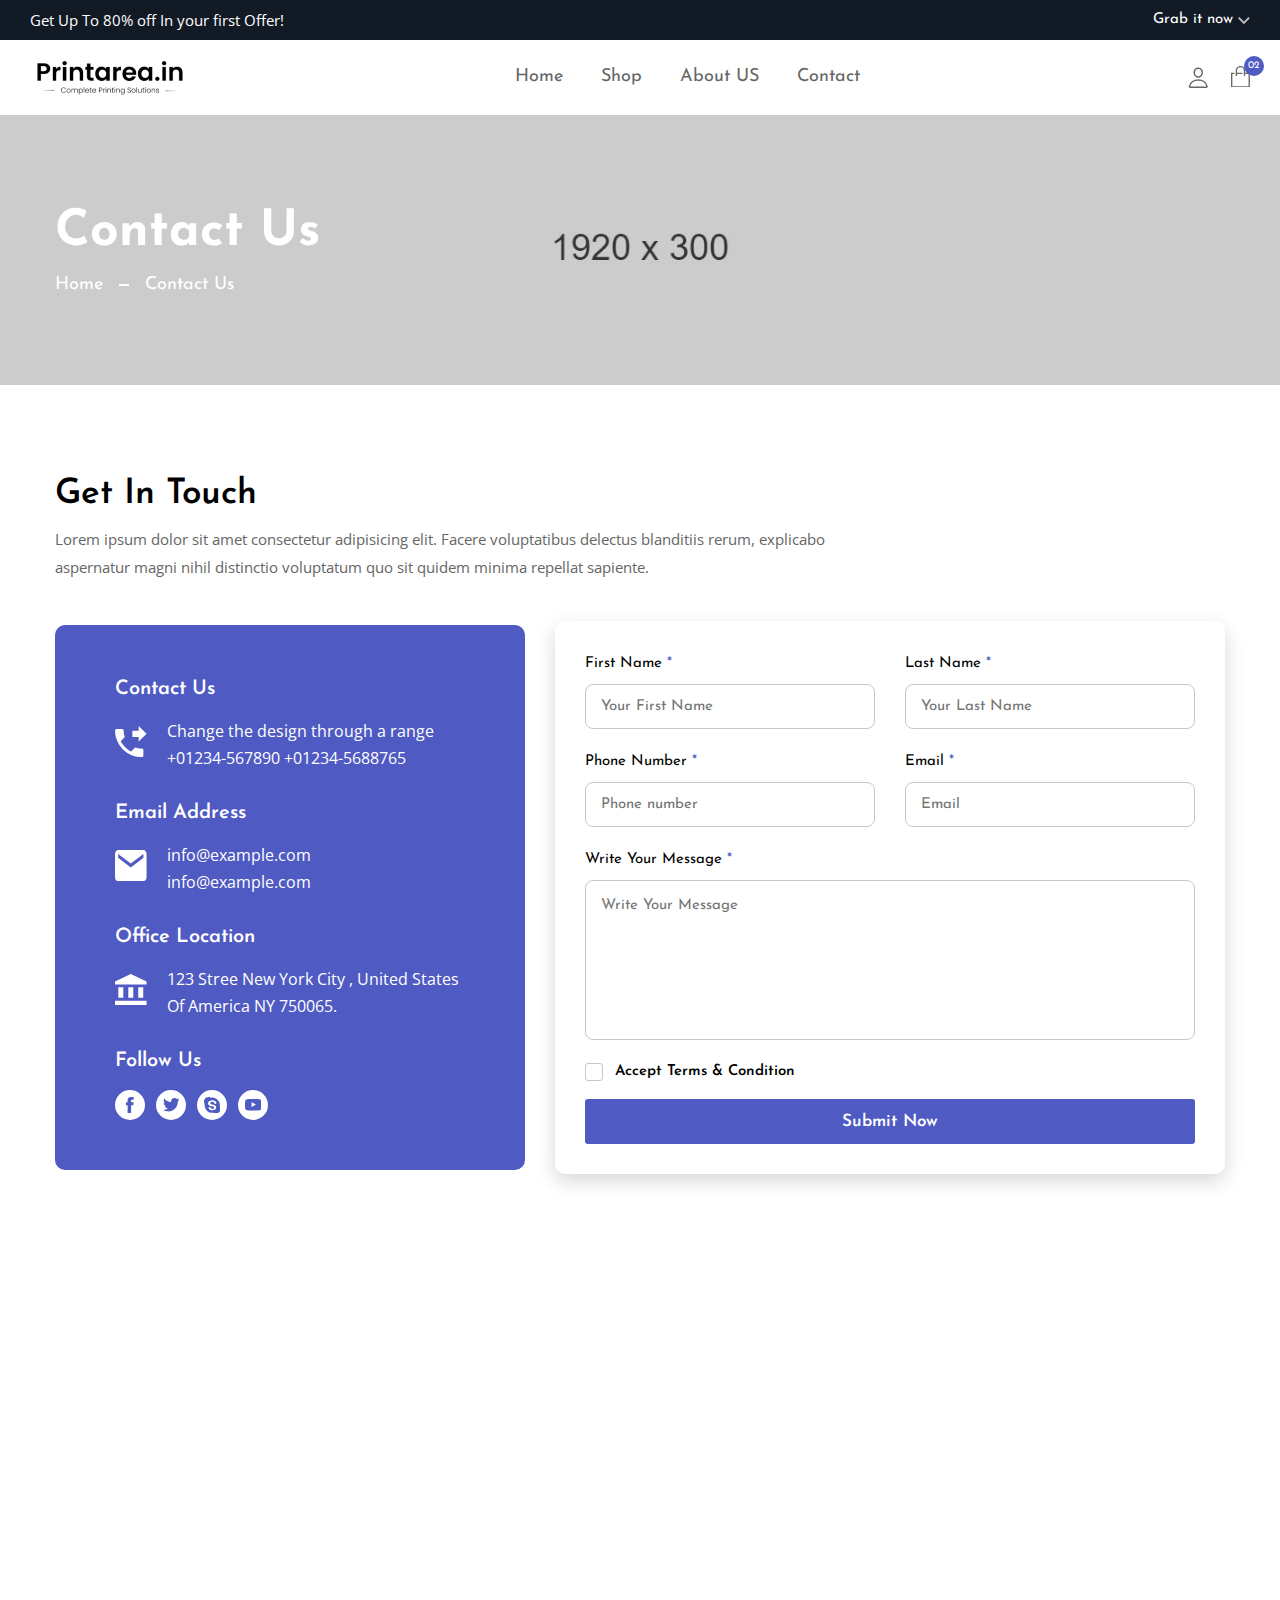
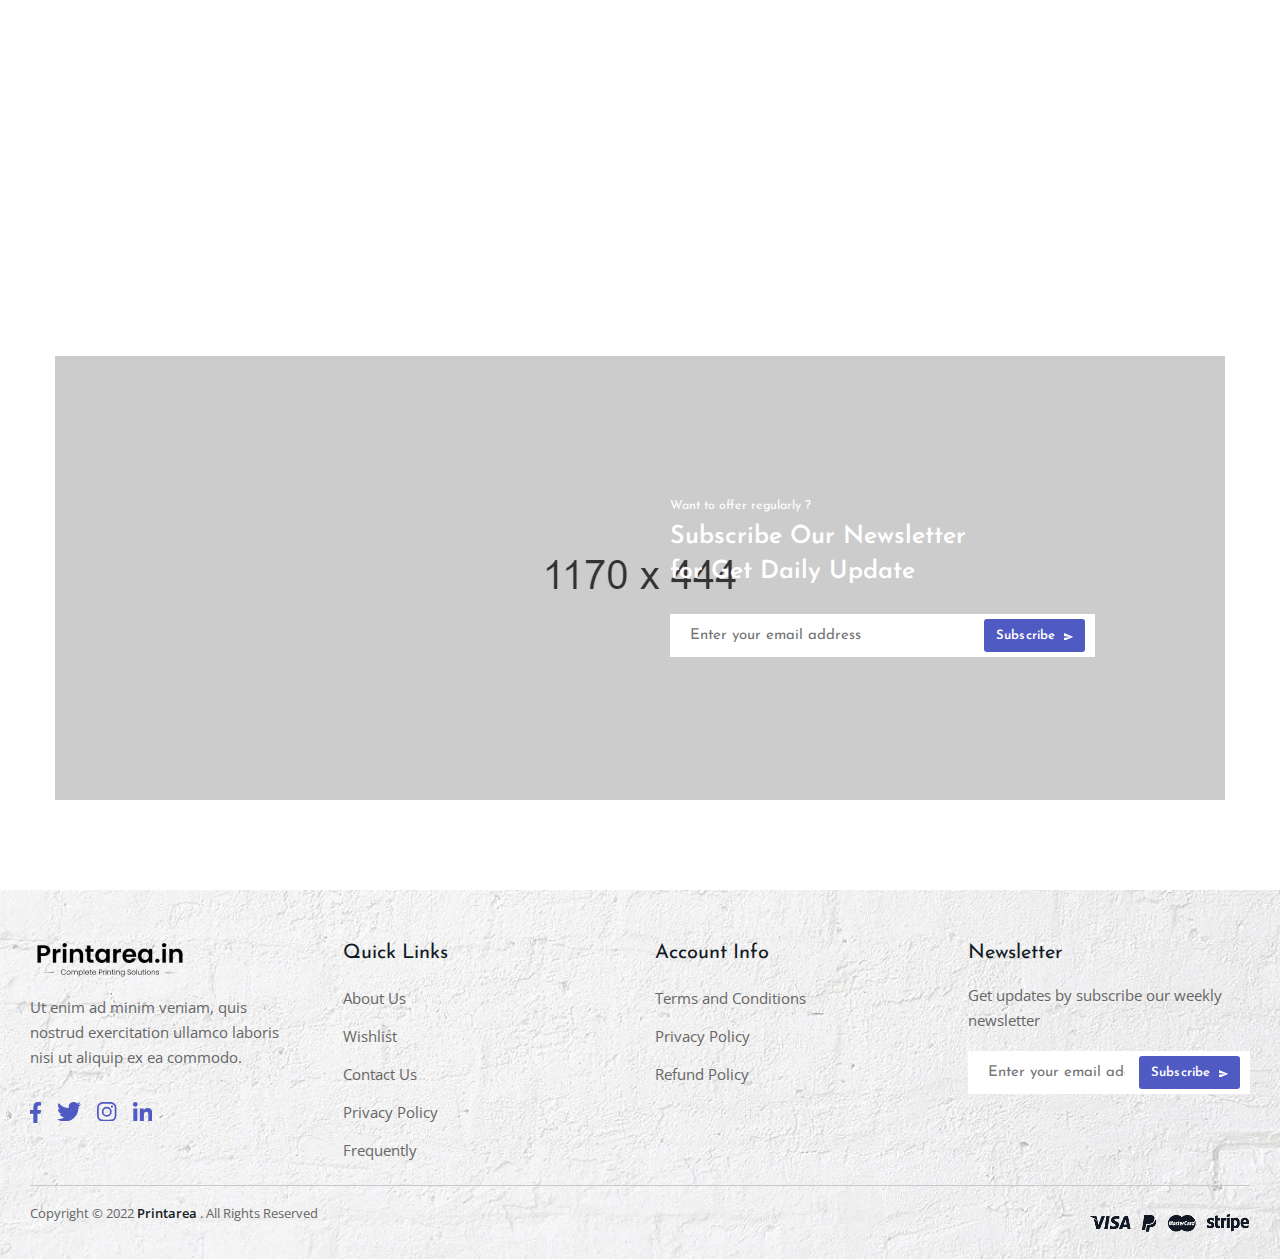
<file: contact.html>
<!doctype html>
<html lang="en">

<head>
  <meta charset="utf-8">
  <title>Furea - Contact Us</title>
  <meta name="description" content="Morden Bootstrap HTML5 Template">
  <meta name="viewport" content="width=device-width, initial-scale=1">
  <link rel="shortcut icon" type="image/x-icon" href="assets/img/favicon.ico">
    
   <!-- ======= All CSS Plugins here ======== -->
  <link rel="stylesheet" href="assets/css/plugins/swiper-bundle.min.css">
  <link rel="stylesheet" href="assets/css/plugins/glightbox.min.css">
  <link href="https://fonts.googleapis.com/css2?family=Josefin+Sans:ital,wght@0,300;0,400;0,500;0,600;0,700;1,300;1,400;1,500;1,600;1,700&family=Open+Sans:ital,wght@0,300;0,400;0,500;0,600;0,700;0,800;1,300;1,400;1,500;1,600;1,700;1,800&display=swap" rel="stylesheet">
  
  <!-- Plugin css -->
  <link rel="stylesheet" href="assets/css/vendor/bootstrap.min.css">
  
  <!-- Custom Style CSS -->
  <link rel="stylesheet" href="assets/css/style.css">
</head>

<body>
   
    <!-- Start header area -->
    <header class="header__section header__transparent">
        <!-- Start Header topbar -->
        <div class="header__topbar bg__primary">
            <div class="container-fluid">
                <div class="header__topbar--inner d-flex align-items-center justify-content-between">
                    <div class="header__shipping">
                        <p class="header__shipping--text text-white">Get Up To 80% off In your first Offer!</p>
                    </div>
                    <div class="language__currency d-none d-lg-block">
                        <ul class="d-flex align-items-center">
                            <li class="language__currency--list">
                                <a class="account__currency--link text-white" href="#">
                                    
                                    <span>Grab it now</span> 
                                    <svg xmlns="http://www.w3.org/2000/svg" width="11.797" height="9.05" viewBox="0 0 9.797 6.05">
                                        <path  d="M14.646,8.59,10.9,12.329,7.151,8.59,6,9.741l4.9,4.9,4.9-4.9Z" transform="translate(-6 -8.59)" fill="currentColor" opacity="0.7"/>
                                    </svg>
                                </a>
                               
                            </li>
                           
                        </ul>
                    </div>
                </div>
            </div>
        </div>
        <!-- Start Header topbar -->

        <!-- Start main header -->
        <div class="main__header header__sticky">
            <div class="container-fluid">
                <div class="main__header--inner position__relative d-flex justify-content-between align-items-center">
                    <div class="offcanvas__header--menu__open ">
                        <a class="offcanvas__header--menu__open--btn" href="javascript:void(0)">
                            <svg xmlns="http://www.w3.org/2000/svg" class="ionicon offcanvas__header--menu__open--svg" viewBox="0 0 512 512"><path fill="currentColor" stroke="currentColor" stroke-linecap="round" stroke-miterlimit="10" stroke-width="32" d="M80 160h352M80 256h352M80 352h352"/></svg>
                            <span class="visually-hidden">Offcanvas Menu Open</span>
                        </a>
                    </div>
                    <div class="main__logo">
                        <h1 class="main__logo--title"><a class="main__logo--link" href="index.html"><img class="main__logo--img" src="assets/img/home/logoprintarea.png" alt="logo-img"></a></h1>
                    </div>
                    <div class="header__menu d-none d-lg-block">
                        <nav class="header__menu--navigation">
                            <ul class="d-flex">
                                <li class="header__menu--items">
                                    <a class="header__menu--link" href="index.html">Home </a>
                                    
                                </li>
                                <li class="header__menu--items mega__menu--items">
                                    <a class="header__menu--link" href="shop.html">Shop </a>
                                 
                                </li>
                                <li class="header__menu--items">
                                    <a class="header__menu--link" href="about.html">About US </a>  
                                </li>
                              
                              
                                <li class="header__menu--items">
                                    <a class="header__menu--link" href="contact.html">Contact </a>  
                                </li>
                            </ul>
                        </nav>
                    </div>
                    <div class="header__account">
                        <ul class="d-flex">
                            <li class="header__account--items  header__account--search__items d-md-none">
                                <a class="header__account--btn search__open--btn" href="javascript:void(0)">
                                    <svg class="header__search--button__svg" xmlns="http://www.w3.org/2000/svg" width="26.51" height="23.443" viewBox="0 0 512 512"><path d="M221.09 64a157.09 157.09 0 10157.09 157.09A157.1 157.1 0 00221.09 64z" fill="none" stroke="currentColor" stroke-miterlimit="10" stroke-width="32"/><path fill="none" stroke="currentColor" stroke-linecap="round" stroke-miterlimit="10" stroke-width="32" d="M338.29 338.29L448 448"/></svg>  
                                    <span class="visually-hidden">Search</span>
                                </a>
                            </li>
                            <li class="header__account--items">
                                <a class="header__account--btn" href="my-account.html">
                                    <svg xmlns="http://www.w3.org/2000/svg"  width="26.51" height="23.443" viewBox="0 0 512 512"><path d="M344 144c-3.92 52.87-44 96-88 96s-84.15-43.12-88-96c-4-55 35-96 88-96s92 42 88 96z" fill="none" stroke="currentColor" stroke-linecap="round" stroke-linejoin="round" stroke-width="32"/><path d="M256 304c-87 0-175.3 48-191.64 138.6C62.39 453.52 68.57 464 80 464h352c11.44 0 17.62-10.48 15.65-21.4C431.3 352 343 304 256 304z" fill="none" stroke="currentColor" stroke-miterlimit="10" stroke-width="32"/></svg> 
                                    <span class="visually-hidden">My Account</span>
                                </a>
                            </li>
                            <li class="header__account--items d-md-none">
                                <a class="header__account--btn" href="wishlist.html">
                                    <svg xmlns="http://www.w3.org/2000/svg" width="24.526" height="21.82" viewBox="0 0 24.526 21.82">
                                        <path  d="M12.263,21.82a1.438,1.438,0,0,1-.948-.356c-.991-.866-1.946-1.681-2.789-2.4l0,0a51.865,51.865,0,0,1-6.089-5.715A9.129,9.129,0,0,1,0,7.371,7.666,7.666,0,0,1,1.946,2.135,6.6,6.6,0,0,1,6.852,0a6.169,6.169,0,0,1,3.854,1.33,7.884,7.884,0,0,1,1.558,1.627A7.885,7.885,0,0,1,13.821,1.33,6.169,6.169,0,0,1,17.675,0,6.6,6.6,0,0,1,22.58,2.135a7.665,7.665,0,0,1,1.945,5.235,9.128,9.128,0,0,1-2.432,5.975,51.86,51.86,0,0,1-6.089,5.715c-.844.719-1.8,1.535-2.794,2.4a1.439,1.439,0,0,1-.948.356ZM6.852,1.437A5.174,5.174,0,0,0,3,3.109,6.236,6.236,0,0,0,1.437,7.371a7.681,7.681,0,0,0,2.1,5.059,51.039,51.039,0,0,0,5.915,5.539l0,0c.846.721,1.8,1.538,2.8,2.411,1-.874,1.965-1.693,2.812-2.415a51.052,51.052,0,0,0,5.914-5.538,7.682,7.682,0,0,0,2.1-5.059,6.236,6.236,0,0,0-1.565-4.262,5.174,5.174,0,0,0-3.85-1.672A4.765,4.765,0,0,0,14.7,2.467a6.971,6.971,0,0,0-1.658,1.918.907.907,0,0,1-1.558,0A6.965,6.965,0,0,0,9.826,2.467a4.765,4.765,0,0,0-2.975-1.03Zm0,0" transform="translate(0 0)" fill="currentColor"/>
                                    </svg>
                                      
                                    <span class="items__count wishlist">02</span> 
                                </a>
                            </li>
                            <li class="header__account--items">
                                <a class="header__account--btn minicart__open--btn" href="javascript:void(0)">
                                    <svg xmlns="http://www.w3.org/2000/svg" width="18.897" height="21.565" viewBox="0 0 18.897 21.565">
                                        <path  d="M16.84,8.082V6.091a4.725,4.725,0,1,0-9.449,0v4.725a.675.675,0,0,0,1.35,0V9.432h5.4V8.082h-5.4V6.091a3.375,3.375,0,0,1,6.75,0v4.691a.675.675,0,1,0,1.35,0V9.433h3.374V21.581H4.017V9.432H6.041V8.082H2.667V21.641a1.289,1.289,0,0,0,1.289,1.29h16.32a1.289,1.289,0,0,0,1.289-1.29V8.082Z" transform="translate(-2.667 -1.366)" fill="currentColor"/>
                                    </svg>
                                    <span class="items__count">02</span> 
                                </a>
                            </li>
                        </ul>
                    </div>
                </div>
            </div>
        </div>
        <!-- End main header -->

        <!-- Start Offcanvas header menu -->
        <div class="offcanvas__header" tabindex="-1">
            <div class="offcanvas__inner">
                <div class="offcanvas__logo">
                    <a class="offcanvas__logo_link" href="index.html">
                        <img src="assets/img/logo/nav-log.webp" alt="Furea Logo">
                    </a>
                    <button class="offcanvas__close--btn" aria-label="offcanvas close btn">close</button>
                </div>
                <nav class="offcanvas__menu">
                    <ul class="offcanvas__menu_ul">
                        <li class="offcanvas__menu_li">
                            <a class="offcanvas__menu_item" href="index.html">Home</a>
                            <ul class="offcanvas__sub_menu">
                                <li class="offcanvas__sub_menu_li"><a href="index.html" class="offcanvas__sub_menu_item">Home One</a></li>
                                <li class="offcanvas__sub_menu_li"><a href="index-2.html" class="offcanvas__sub_menu_item">Home Two</a></li>
                                <li class="offcanvas__sub_menu_li"><a href="index-3.html" class="offcanvas__sub_menu_item">Home Three</a></li>
                            </ul>
                        </li>
                        <li class="offcanvas__menu_li">
                            <a class="offcanvas__menu_item" href="#">Shop</a>
                            <ul class="offcanvas__sub_menu">
                                <li class="offcanvas__sub_menu_li">
                                    <a href="#" class="offcanvas__sub_menu_item">Column One</a>
                                    <ul class="offcanvas__sub_menu">
                                        <li class="offcanvas__sub_menu_li"><a class="offcanvas__sub_menu_item" href="shop.html">Shop Left Sidebar</a></li>
                                        <li class="offcanvas__sub_menu_li"><a class="offcanvas__sub_menu_item" href="shop-right-sidebar.html">Shop Right Sidebar</a></li>
                                        <li class="offcanvas__sub_menu_li"><a class="offcanvas__sub_menu_item" href="shop-grid.html">Shop Grid</a></li>
                                        <li class="offcanvas__sub_menu_li"><a class="offcanvas__sub_menu_item" href="shop-grid-list.html">Shop Grid List</a></li>
                                        <li class="offcanvas__sub_menu_li"><a class="offcanvas__sub_menu_item" href="shop-list.html">Shop List</a></li>
                                    </ul>
                                </li>
                                <li class="offcanvas__sub_menu_li">
                                    <a href="#" class="offcanvas__sub_menu_item">Column Two</a>
                                    <ul class="offcanvas__sub_menu">
                                        <li class="offcanvas__sub_menu_li"><a class="offcanvas__sub_menu_item" href="product-details.html">Standard Product</a></li>
                                        <li class="offcanvas__sub_menu_li"><a class="offcanvas__sub_menu_item" href="product-variable.html">Video Product</a></li>
                                        <li class="offcanvas__sub_menu_li"><a class="offcanvas__sub_menu_item" href="product-variable.html">Variable Product</a></li>
                                        <li class="offcanvas__sub_menu_li"><a class="offcanvas__sub_menu_item" href="product-left-sidebar.html">Product Left Sidebar</a></li>
                                        <li class="offcanvas__sub_menu_li"><a class="offcanvas__sub_menu_item" href="product-gallery.html">Product Gallery</a></li>
                                    </ul>
                                </li>
                                <li class="offcanvas__sub_menu_li">
                                    <a href="#" class="offcanvas__sub_menu_item">Column Three</a>
                                    <ul class="offcanvas__sub_menu">
                                        <li class="offcanvas__sub_menu_li"><a class="offcanvas__sub_menu_item" href="my-account.html">My Account</a></li>
                                        <li class="offcanvas__sub_menu_li"><a class="offcanvas__sub_menu_item" href="my-account-2.html">My Account 2</a></li>
                                        <li class="offcanvas__sub_menu_li"><a class="offcanvas__sub_menu_item" href="404.html">404 Page</a></li>
                                        <li class="offcanvas__sub_menu_li"><a class="offcanvas__sub_menu_item" href="login.html">Login Page</a></li>
                                        <li class="offcanvas__sub_menu_li"><a class="offcanvas__sub_menu_item" href="faq.html">Faq Page</a></li>
                                    </ul>
                                </li>
                                <li class="offcanvas__sub_menu_li">
                                    <a href="#" class="offcanvas__sub_menu_item">Column Four</a>
                                    <ul class="offcanvas__sub_menu">
                                        <li class="offcanvas__sub_menu_li"><a class="offcanvas__sub_menu_item" href="compare.html">Compare Pages</a></li>
                                        <li class="offcanvas__sub_menu_li"><a class="offcanvas__sub_menu_item" href="cart.html">Cart Page</a></li>
                                        <li class="offcanvas__sub_menu_li"><a class="offcanvas__sub_menu_item" href="checkout.html">Checkout page</a></li>
                                        <li class="offcanvas__sub_menu_li"><a class="offcanvas__sub_menu_item" href="wishlist.html">Wishlist Page</a></li>
                                        <li class="offcanvas__sub_menu_li"><a class="offcanvas__sub_menu_item" href="404.html">Error Page</a></li>
                                    </ul>
                                </li>
                            </ul>
                        </li>
                        <li class="offcanvas__menu_li">
                            <a class="offcanvas__menu_item" href="#">Blog</a>
                            <ul class="offcanvas__sub_menu">
                                <li class="offcanvas__sub_menu_li"><a href="blog.html" class="offcanvas__sub_menu_item">Blog Grid</a></li>
                                <li class="offcanvas__sub_menu_li"><a href="blog-details.html" class="offcanvas__sub_menu_item">Blog Details</a></li>
                                <li class="offcanvas__sub_menu_li"><a href="blog-left-sidebar.html" class="offcanvas__sub_menu_item">Blog Left Sidebar</a></li>
                                <li class="offcanvas__sub_menu_li"><a href="blog-right-sidebar.html" class="offcanvas__sub_menu_item">Blog Right Sidebar</a></li>
                            </ul>
                        </li>
                        <li class="offcanvas__menu_li">
                            <a class="offcanvas__menu_item" href="#">Pages</a>
                            <ul class="offcanvas__sub_menu">
                                <li class="offcanvas__sub_menu_li"><a href="about.html" class="offcanvas__sub_menu_item">About Us</a></li>
                                <li class="offcanvas__sub_menu_li"><a href="contact.html" class="offcanvas__sub_menu_item">Contact Us</a></li>
                                <li class="offcanvas__sub_menu_li"><a href="cart.html" class="offcanvas__sub_menu_item">Cart Page</a></li>
                                <li class="offcanvas__sub_menu_li"><a href="portfolio.html" class="offcanvas__sub_menu_item">Portfolio Page</a></li>
                                <li class="offcanvas__sub_menu_li"><a href="wishlist.html" class="offcanvas__sub_menu_item">Wishlist Page</a></li>
                                <li class="offcanvas__sub_menu_li"><a href="login.html" class="offcanvas__sub_menu_item">Login Page</a></li>
                                <li class="offcanvas__sub_menu_li"><a href="404.html" class="offcanvas__sub_menu_item">Error Page</a></li>
                            </ul>
                        </li>
                        <li class="offcanvas__menu_li"><a class="offcanvas__menu_item" href="about.html">About</a></li>
                        <li class="offcanvas__menu_li"><a class="offcanvas__menu_item" href="contact.html">Contact</a></li>
                    </ul>
                    <div class="offcanvas__account--items">
                        <a class="offcanvas__account--items__btn d-flex align-items-center" href="login.html">
                        <span class="offcanvas__account--items__icon"> 
                            <svg xmlns="http://www.w3.org/2000/svg"  width="20.51" height="19.443" viewBox="0 0 512 512"><path d="M344 144c-3.92 52.87-44 96-88 96s-84.15-43.12-88-96c-4-55 35-96 88-96s92 42 88 96z" fill="none" stroke="currentColor" stroke-linecap="round" stroke-linejoin="round" stroke-width="32"/><path d="M256 304c-87 0-175.3 48-191.64 138.6C62.39 453.52 68.57 464 80 464h352c11.44 0 17.62-10.48 15.65-21.4C431.3 352 343 304 256 304z" fill="none" stroke="currentColor" stroke-miterlimit="10" stroke-width="32"/></svg> 
                            </span>
                        <span class="offcanvas__account--items__label">Login / Register</span>
                        </a>
                    </div>
                    <div class="language__currency">
                        <ul class="d-flex align-items-center">
                            <li class="language__currency--list">
                                <a class="offcanvas__language--switcher" href="#">
                                    <img class="language__switcher--icon__img" src="assets/img/icon/language-icon.webp" alt="currency">
                                    <span>English</span> 
                                    <svg xmlns="http://www.w3.org/2000/svg" width="11.797" height="9.05" viewBox="0 0 9.797 6.05">
                                        <path  d="M14.646,8.59,10.9,12.329,7.151,8.59,6,9.741l4.9,4.9,4.9-4.9Z" transform="translate(-6 -8.59)" fill="currentColor" opacity="0.7"/>
                                    </svg>
                                </a>
                                <div class="offcanvas__dropdown--language">
                                    <ul>
                                        <li class="language__items"><a class="language__text" href="#">France</a></li>
                                        <li class="language__items"><a class="language__text" href="#">Russia</a></li>
                                        <li class="language__items"><a class="language__text" href="#">Spanish</a></li>
                                    </ul>
                                </div>
                            </li>
                            <li class="language__currency--list">
                                <a class="offcanvas__account--currency__menu" href="#">
                                    <img src="assets/img/icon/usd-icon.webp" alt="currency">
                                    <span>$ US Dollar</span> 
                                    <svg xmlns="http://www.w3.org/2000/svg" width="11.797" height="9.05" viewBox="0 0 9.797 6.05">
                                        <path  d="M14.646,8.59,10.9,12.329,7.151,8.59,6,9.741l4.9,4.9,4.9-4.9Z" transform="translate(-6 -8.59)" fill="currentColor" opacity="0.7"/>
                                    </svg>
                                </a>
                                <div class="offcanvas__account--currency__submenu">
                                    <ul>
                                        <li class="currency__items"><a class="currency__text" href="#">CAD</a></li>
                                        <li class="currency__items"><a class="currency__text" href="#">CNY</a></li>
                                        <li class="currency__items"><a class="currency__text" href="#">EUR</a></li>
                                        <li class="currency__items"><a class="currency__text" href="#">GBP</a></li>
                                    </ul>
                                </div>
                            </li>
                        </ul>
                    </div>
                </nav>
            </div>
        </div>
        <!-- End Offcanvas header menu -->

        <!-- Start Offcanvas stikcy toolbar -->
        <div class="offcanvas__stikcy--toolbar" tabindex="-1">
            <ul class="d-flex justify-content-between">
                <li class="offcanvas__stikcy--toolbar__list">
                    <a class="offcanvas__stikcy--toolbar__btn" href="index.html">
                    <span class="offcanvas__stikcy--toolbar__icon"> 
                        <svg xmlns="http://www.w3.org/2000/svg" fill="none" width="21.51" height="21.443" viewBox="0 0 22 17"><path fill="currentColor" d="M20.9141 7.93359c.1406.11719.2109.26953.2109.45703 0 .14063-.0469.25782-.1406.35157l-.3516.42187c-.1172.14063-.2578.21094-.4219.21094-.1406 0-.2578-.04688-.3515-.14062l-.9844-.77344V15c0 .3047-.1172.5625-.3516.7734-.2109.2344-.4687.3516-.7734.3516h-4.5c-.3047 0-.5742-.1172-.8086-.3516-.2109-.2109-.3164-.4687-.3164-.7734v-3.6562h-2.25V15c0 .3047-.11719.5625-.35156.7734-.21094.2344-.46875.3516-.77344.3516h-4.5c-.30469 0-.57422-.1172-.80859-.3516-.21094-.2109-.31641-.4687-.31641-.7734V8.46094l-.94922.77344c-.11719.09374-.24609.14062-.38672.14062-.16406 0-.30468-.07031-.42187-.21094l-.35157-.42187C.921875 8.625.875 8.50781.875 8.39062c0-.1875.070312-.33984.21094-.45703L9.73438.832031C10.1094.527344 10.5312.375 11 .375s.8906.152344 1.2656.457031l8.6485 7.101559zm-3.7266 6.50391V7.05469L11 1.99219l-6.1875 5.0625v7.38281h3.375v-3.6563c0-.3046.10547-.5624.31641-.7734.23437-.23436.5039-.35155.80859-.35155h3.375c.3047 0 .5625.11719.7734.35155.2344.211.3516.4688.3516.7734v3.6563h3.375z"></path></svg>
                        </span>
                    <span class="offcanvas__stikcy--toolbar__label">Home</span>
                    </a>
                </li>
                <li class="offcanvas__stikcy--toolbar__list">
                    <a class="offcanvas__stikcy--toolbar__btn" href="shop.html">
                    <span class="offcanvas__stikcy--toolbar__icon"> 
                        <svg fill="currentColor" xmlns="http://www.w3.org/2000/svg" width="18.51" height="17.443" viewBox="0 0 448 512"><path d="M416 32H32A32 32 0 0 0 0 64v384a32 32 0 0 0 32 32h384a32 32 0 0 0 32-32V64a32 32 0 0 0-32-32zm-16 48v152H248V80zm-200 0v152H48V80zM48 432V280h152v152zm200 0V280h152v152z"></path></svg>
                        </span>
                    <span class="offcanvas__stikcy--toolbar__label">Shop</span>
                    </a>
                </li>
                <li class="offcanvas__stikcy--toolbar__list ">
                    <a class="offcanvas__stikcy--toolbar__btn search__open--btn" href="javascript:void(0)">
                        <span class="offcanvas__stikcy--toolbar__icon"> 
                            <svg xmlns="http://www.w3.org/2000/svg"  width="22.51" height="20.443" viewBox="0 0 512 512"><path d="M221.09 64a157.09 157.09 0 10157.09 157.09A157.1 157.1 0 00221.09 64z" fill="none" stroke="currentColor" stroke-miterlimit="10" stroke-width="32"/><path fill="none" stroke="currentColor" stroke-linecap="round" stroke-miterlimit="10" stroke-width="32" d="M338.29 338.29L448 448"/></svg>   
                        </span>
                    <span class="offcanvas__stikcy--toolbar__label">Search</span>
                    </a>
                </li>
                <li class="offcanvas__stikcy--toolbar__list">
                    <a class="offcanvas__stikcy--toolbar__btn minicart__open--btn" href="javascript:void(0)">
                        <span class="offcanvas__stikcy--toolbar__icon"> 
                            <svg xmlns="http://www.w3.org/2000/svg" width="18.51" height="15.443" viewBox="0 0 18.51 15.443">
                            <path  d="M79.963,138.379l-13.358,0-.56-1.927a.871.871,0,0,0-.6-.592l-1.961-.529a.91.91,0,0,0-.226-.03.864.864,0,0,0-.226,1.7l1.491.4,3.026,10.919a1.277,1.277,0,1,0,1.844,1.144.358.358,0,0,0,0-.049h6.163c0,.017,0,.034,0,.049a1.277,1.277,0,1,0,1.434-1.267c-1.531-.247-7.783-.55-7.783-.55l-.205-.8h7.8a.9.9,0,0,0,.863-.651l1.688-5.943h.62a.936.936,0,1,0,0-1.872Zm-9.934,6.474H68.568c-.04,0-.1.008-.125-.085-.034-.118-.082-.283-.082-.283l-1.146-4.037a.061.061,0,0,1,.011-.057.064.064,0,0,1,.053-.025h1.777a.064.064,0,0,1,.063.051l.969,4.34,0,.013a.058.058,0,0,1,0,.019A.063.063,0,0,1,70.03,144.853Zm3.731-4.41-.789,4.359a.066.066,0,0,1-.063.051h-1.1a.064.064,0,0,1-.063-.051l-.789-4.357a.064.064,0,0,1,.013-.055.07.07,0,0,1,.051-.025H73.7a.06.06,0,0,1,.051.025A.064.064,0,0,1,73.76,140.443Zm3.737,0L76.26,144.8a.068.068,0,0,1-.063.049H74.684a.063.063,0,0,1-.051-.025.064.064,0,0,1-.013-.055l.973-4.357a.066.066,0,0,1,.063-.051h1.777a.071.071,0,0,1,.053.025A.076.076,0,0,1,77.5,140.448Z" transform="translate(-62.393 -135.3)" fill="currentColor"/>
                            </svg> 
                        </span>
                        <span class="offcanvas__stikcy--toolbar__label">Cart</span>
                        <span class="items__count">3</span> 
                    </a>
                </li>
                <li class="offcanvas__stikcy--toolbar__list">
                    <a class="offcanvas__stikcy--toolbar__btn" href="wishlist.html">
                        <span class="offcanvas__stikcy--toolbar__icon"> 
                            <svg xmlns="http://www.w3.org/2000/svg" width="18.541" height="15.557" viewBox="0 0 18.541 15.557">
                            <path  d="M71.775,135.51a5.153,5.153,0,0,1,1.267-1.524,4.986,4.986,0,0,1,6.584.358,4.728,4.728,0,0,1,1.174,4.914,10.458,10.458,0,0,1-2.132,3.808,22.591,22.591,0,0,1-5.4,4.558c-.445.282-.9.549-1.356.812a.306.306,0,0,1-.254.013,25.491,25.491,0,0,1-6.279-4.8,11.648,11.648,0,0,1-2.52-4.009,4.957,4.957,0,0,1,.028-3.787,4.629,4.629,0,0,1,3.744-2.863,4.782,4.782,0,0,1,5.086,2.447c.013.019.025.034.057.076Z" transform="translate(-62.498 -132.915)" fill="currentColor"/>
                            </svg> 
                        </span>
                        <span class="offcanvas__stikcy--toolbar__label">Wishlist</span>
                        <span class="items__count wishlist__count">3</span> 
                    </a>
                </li>
            </ul>
        </div>
        <!-- End Offcanvas stikcy toolbar -->

        <!-- Start offCanvas minicart -->
        <div class="offCanvas__minicart" tabindex="-1">
            <div class="minicart__header ">
                <div class="minicart__header--top d-flex justify-content-between align-items-center">
                    <h3 class="minicart__title"> Shopping Cart</h3>
                    <button class="minicart__close--btn" aria-label="minicart close btn">
                        <svg class="minicart__close--icon" xmlns="http://www.w3.org/2000/svg"  viewBox="0 0 512 512"><path fill="currentColor" stroke="currentColor" stroke-linecap="round" stroke-linejoin="round" stroke-width="32" d="M368 368L144 144M368 144L144 368"/></svg>
                    </button>
                </div>
                <p class="minicart__header--desc">The organic foods products are limited</p>
            </div>
            <div class="minicart__product">
                <div class="minicart__product--items d-flex">
                    <div class="minicart__thumbnail">
                        <a href="product-details.html"><img src="assets/img/product/product1.webp" alt="prduct-img"></a>
                    </div>
                    <div class="minicart__text">
                        <h4 class="minicart__subtitle"><a href="product-details.html">The is Garden Vegetable.</a></h4>
                        <span class="color__variant"><b>Color:</b> Beige</span>
                        <div class="minicart__price">
                            <span class="current__price">$125.00</span>
                            <span class="old__price">$140.00</span>
                        </div>
                        <div class="minicart__text--footer d-flex align-items-center">
                            <div class="quantity__box minicart__quantity">
                                <button type="button" class="quantity__value decrease" aria-label="quantity value" value="Decrease Value">-</button>
                                <label>
                                    <input type="number" class="quantity__number" value="1" />
                                </label>
                                <button type="button" class="quantity__value increase" aria-label="quantity value" value="Increase Value">+</button>
                            </div>
                            <button class="minicart__product--remove" aria-label="minicart remove btn">Remove</button>
                        </div>
                    </div>
                </div>
                <div class="minicart__product--items d-flex">
                    <div class="minicart__thumbnail">
                        <a href="product-details.html"><img src="assets/img/product/product2.webp" alt="prduct-img"></a>
                    </div>
                    <div class="minicart__text">
                        <h4 class="minicart__subtitle"><a href="product-details.html">Fresh Tomatoe is organic.</a></h4>
                        <span class="color__variant"><b>Color:</b> Green</span>
                        <div class="minicart__price">
                            <span class="current__price">$115.00</span>
                            <span class="old__price">$130.00</span>
                        </div>
                        <div class="minicart__text--footer d-flex align-items-center">
                            <div class="quantity__box minicart__quantity">
                                <button type="button" class="quantity__value decrease" aria-label="quantity value" value="Decrease Value">-</button>
                                <label>
                                    <input type="number" class="quantity__number" value="1" />
                                </label>
                                <button type="button" class="quantity__value increase" aria-label="quantity value" value="Increase Value">+</button>
                            </div>
                            <button class="minicart__product--remove" aria-label="minicart remove btn">Remove</button>
                        </div>
                    </div>
                </div>
            </div>
            <div class="minicart__amount">
                <div class="minicart__amount_list d-flex justify-content-between">
                    <span>Sub Total:</span>
                    <span><b>$240.00</b></span>
                </div>
                <div class="minicart__amount_list d-flex justify-content-between">
                    <span>Total:</span>
                    <span><b>$240.00</b></span>
                </div>
            </div>
            <div class="minicart__conditions text-center">
                <input class="minicart__conditions--input" id="accept" type="checkbox">
                <label class="minicart__conditions--label" for="accept">I agree with the <a class="minicart__conditions--link" href="privacy-policy.html">Privacy And Policy</a></label>
            </div>
            <div class="minicart__button d-flex justify-content-center">
                <a class="primary__btn minicart__button--link" href="cart.html">View cart</a>
                <a class="primary__btn minicart__button--link" href="checkout.html">Checkout</a>
            </div>
        </div>
        <!-- End offCanvas minicart -->

        <!-- Start serch box area -->
        <div class="predictive__search--box " tabindex="-1">
            <div class="predictive__search--box__inner">
                <h2 class="predictive__search--title">Search Products</h2>
                <form class="predictive__search--form" action="#">
                    <label>
                        <input class="predictive__search--input" placeholder="Search Here" type="text">
                    </label>
                    <button class="predictive__search--button" aria-label="search button"><svg class="header__search--button__svg" xmlns="http://www.w3.org/2000/svg" width="30.51" height="25.443" viewBox="0 0 512 512"><path d="M221.09 64a157.09 157.09 0 10157.09 157.09A157.1 157.1 0 00221.09 64z" fill="none" stroke="currentColor" stroke-miterlimit="10" stroke-width="32"/><path fill="none" stroke="currentColor" stroke-linecap="round" stroke-miterlimit="10" stroke-width="32" d="M338.29 338.29L448 448"/></svg>  </button>
                </form>
            </div>
            <button class="predictive__search--close__btn" aria-label="search close btn">
                <svg class="predictive__search--close__icon" xmlns="http://www.w3.org/2000/svg" width="40.51" height="30.443"  viewBox="0 0 512 512"><path fill="currentColor" stroke="currentColor" stroke-linecap="round" stroke-linejoin="round" stroke-width="32" d="M368 368L144 144M368 144L144 368"/></svg>
            </button>
        </div>
        <!-- End serch box area -->
    </header>
        <!-- End header area -->

    <main class="main__content_wrapper">
        
        <!-- Start breadcrumb section -->
        <section class="breadcrumb__section breadcrumb__bg">
            <div class="container">
                <div class="row row-cols-1">
                    <div class="col">
                        <div class="breadcrumb__content">
                            <h1 class="breadcrumb__content--title text-white mb-10">Contact Us</h1>
                            <ul class="breadcrumb__content--menu d-flex">
                                <li class="breadcrumb__content--menu__items"><a class="text-white" href="index.html">Home</a></li>
                                <li class="breadcrumb__content--menu__items"><span class="text-white">Contact Us</span></li>
                            </ul>
                        </div>
                    </div>
                </div>
            </div>
        </section>
        <!-- End breadcrumb section -->

        <!-- Start contact section -->
        <section class="contact__section section--padding">
            <div class="container">
                <div class="section__heading mb-40">
                    <h2 class="section__heading--maintitle contact__section--hrading mb-10">Get In Touch</h2>
                    <p class="contact__section--hrading__desc">Lorem ipsum dolor sit amet consectetur adipisicing elit. Facere voluptatibus delectus blanditiis rerum, explicabo <br> aspernatur magni nihil distinctio voluptatum quo sit quidem minima repellat sapiente.</p>
                </div>
                <div class="main__contact--area">
                    <div class="row align-items-center row-md-reverse">
                        <div class="col-lg-5">
                            <div class="contact__info border-radius-10">
                                <div class="contact__info--items">
                                    <h3 class="contact__info--content__title text-white mb-15">Contact Us</h3>
                                    <div class="contact__info--items__inner d-flex">
                                        <div class="contact__info--icon">
                                            <svg xmlns="http://www.w3.org/2000/svg" width="31.568" height="31.128" viewBox="0 0 31.568 31.128">
                                                <path id="ic_phone_forwarded_24px" d="M26.676,16.564l7.892-7.782L26.676,1V5.669H20.362v6.226h6.314Zm3.157,7a18.162,18.162,0,0,1-5.635-.887,1.627,1.627,0,0,0-1.61.374l-3.472,3.424a23.585,23.585,0,0,1-10.4-10.257l3.472-3.44a1.48,1.48,0,0,0,.395-1.556,17.457,17.457,0,0,1-.9-5.556A1.572,1.572,0,0,0,10.1,4.113H4.578A1.572,1.572,0,0,0,3,5.669,26.645,26.645,0,0,0,29.832,32.128a1.572,1.572,0,0,0,1.578-1.556V25.124A1.572,1.572,0,0,0,29.832,23.568Z" transform="translate(-3 -1)" fill="currentColor"/>
                                            </svg>
                                        </div>
                                        <div class="contact__info--content">
                                            <p class="contact__info--content__desc text-white">Change the design through a range <br> <a href="tel:+01234-567890">+01234-567890</a> <a href="tel:++01234-5688765">+01234-5688765</a>   </p>
                                        </div>
                                    </div>
                                </div>
                                <div class="contact__info--items">
                                    <h3 class="contact__info--content__title text-white mb-15">Email Address</h3>
                                    <div class="contact__info--items__inner d-flex">
                                        <div class="contact__info--icon">
                                            <svg xmlns="http://www.w3.org/2000/svg" width="31.57" height="31.13" viewBox="0 0 31.57 31.13">
                                                <path id="ic_email_24px" d="M30.413,4H5.157C3.421,4,2.016,5.751,2.016,7.891L2,31.239c0,2.14,1.421,3.891,3.157,3.891H30.413c1.736,0,3.157-1.751,3.157-3.891V7.891C33.57,5.751,32.149,4,30.413,4Zm0,7.783L17.785,21.511,5.157,11.783V7.891l12.628,9.728L30.413,7.891Z" transform="translate(-2 -4)" fill="currentColor"/>
                                            </svg>  
                                        </div>
                                        <div class="contact__info--content">
                                            <p class="contact__info--content__desc text-white"> <a href="mailto:info@example.com">info@example.com</a> <br> <a href="mailto:info@example.com">info@example.com</a></p> 
                                        </div>
                                    </div>
                                </div>
                                <div class="contact__info--items">
                                    <h3 class="contact__info--content__title text-white mb-15">Office Location</h3>
                                    <div class="contact__info--items__inner d-flex">
                                        <div class="contact__info--icon">
                                            <svg xmlns="http://www.w3.org/2000/svg" width="31.57" height="31.13" viewBox="0 0 31.57 31.13">
                                                <path id="ic_account_balance_24px" d="M5.323,14.341V24.718h4.985V14.341Zm9.969,0V24.718h4.985V14.341ZM2,32.13H33.57V27.683H2ZM25.262,14.341V24.718h4.985V14.341ZM17.785,1,2,8.412v2.965H33.57V8.412Z" transform="translate(-2 -1)" fill="currentColor"/>
                                            </svg> 
                                        </div>
                                        <div class="contact__info--content">
                                            <p class="contact__info--content__desc text-white">  123 Stree New York City ,
                                                United States Of America
                                                NY 750065.</p> 
                                        </div>
                                    </div>
                                </div>
                                <div class="contact__info--items">
                                    <h3 class="contact__info--content__title text-white mb-15">Follow Us</h3>
                                    <ul class="contact__info--social d-flex">
                                        <li class="contact__info--social__list">
                                            <a class="contact__info--social__icon" target="_blank" href="https://www.facebook.com">
                                                <svg xmlns="http://www.w3.org/2000/svg" width="7.667" height="16.524" viewBox="0 0 7.667 16.524">
                                                    <path data-name="Path 237" d="M967.495,353.678h-2.3v8.253h-3.437v-8.253H960.13V350.77h1.624v-1.888a4.087,4.087,0,0,1,.264-1.492,2.9,2.9,0,0,1,1.039-1.379,3.626,3.626,0,0,1,2.153-.6l2.549.019v2.833h-1.851a.732.732,0,0,0-.472.151.8.8,0,0,0-.246.642v1.719H967.8Z" transform="translate(-960.13 -345.407)" fill="currentColor"></path>
                                                </svg>
                                                <span class="visually-hidden">Facebook</span>
                                            </a>
                                        </li>
                                        <li class="contact__info--social__list">
                                            <a class="contact__info--social__icon" target="_blank" href="https://twitter.com">
                                                <svg xmlns="http://www.w3.org/2000/svg" width="16.489" height="13.384" viewBox="0 0 16.489 13.384">
                                                    <path data-name="Path 303" d="M966.025,1144.2v.433a9.783,9.783,0,0,1-.621,3.388,10.1,10.1,0,0,1-1.845,3.087,9.153,9.153,0,0,1-3.012,2.259,9.825,9.825,0,0,1-4.122.866,9.632,9.632,0,0,1-2.748-.4,9.346,9.346,0,0,1-2.447-1.11q.4.038.809.038a6.723,6.723,0,0,0,2.24-.376,7.022,7.022,0,0,0,1.958-1.054,3.379,3.379,0,0,1-1.958-.687,3.259,3.259,0,0,1-1.186-1.666,3.364,3.364,0,0,0,.621.056,3.488,3.488,0,0,0,.885-.113,3.267,3.267,0,0,1-1.374-.631,3.356,3.356,0,0,1-.969-1.186,3.524,3.524,0,0,1-.367-1.5v-.057a3.172,3.172,0,0,0,1.544.433,3.407,3.407,0,0,1-1.1-1.214,3.308,3.308,0,0,1-.4-1.609,3.362,3.362,0,0,1,.452-1.694,9.652,9.652,0,0,0,6.964,3.538,3.911,3.911,0,0,1-.075-.772,3.293,3.293,0,0,1,.452-1.694,3.409,3.409,0,0,1,1.233-1.233,3.257,3.257,0,0,1,1.685-.461,3.351,3.351,0,0,1,2.466,1.073,6.572,6.572,0,0,0,2.146-.828,3.272,3.272,0,0,1-.574,1.083,3.477,3.477,0,0,1-.913.8,6.869,6.869,0,0,0,1.958-.546A7.074,7.074,0,0,1,966.025,1144.2Z" transform="translate(-951.23 -1140.849)" fill="currentColor"></path>
                                                </svg>
                                                <span class="visually-hidden">Twitter</span>
                                            </a>
                                        </li>
                                        <li class="contact__info--social__list">
                                            <a class="contact__info--social__icon" target="_blank" href="https://www.skype.com">
                                                <svg xmlns="http://www.w3.org/2000/svg" width="16.482" height="16.481" viewBox="0 0 16.482 16.481">
                                                    <path data-name="Path 284" d="M879,926.615a4.479,4.479,0,0,1,.622-2.317,4.666,4.666,0,0,1,1.676-1.677,4.482,4.482,0,0,1,2.317-.622,4.577,4.577,0,0,1,2.43.678,7.58,7.58,0,0,1,5.048.961,7.561,7.561,0,0,1,3.786,6.593,8,8,0,0,1-.094,1.206,4.676,4.676,0,0,1,.7,2.411,4.53,4.53,0,0,1-.622,2.326,4.62,4.62,0,0,1-1.686,1.686,4.626,4.626,0,0,1-4.756-.075,7.7,7.7,0,0,1-1.187.094,7.623,7.623,0,0,1-7.647-7.647,7.46,7.46,0,0,1,.094-1.187A4.424,4.424,0,0,1,879,926.615Zm4.107,1.714a2.473,2.473,0,0,0,.282,1.234,2.41,2.41,0,0,0,.782.829,5.091,5.091,0,0,0,1.215.565,15.981,15.981,0,0,0,1.582.424q.678.151.979.235a3.091,3.091,0,0,1,.593.235,1.388,1.388,0,0,1,.452.348.738.738,0,0,1,.16.481.91.91,0,0,1-.48.753,2.254,2.254,0,0,1-1.271.321,2.105,2.105,0,0,1-1.253-.292,2.262,2.262,0,0,1-.65-.838,2.42,2.42,0,0,0-.414-.546.853.853,0,0,0-.584-.17.893.893,0,0,0-.669.283.919.919,0,0,0-.273.659,1.654,1.654,0,0,0,.217.782,2.456,2.456,0,0,0,.678.763,3.64,3.64,0,0,0,1.158.574,5.931,5.931,0,0,0,1.639.235,5.767,5.767,0,0,0,2.072-.339,2.982,2.982,0,0,0,1.356-.961,2.306,2.306,0,0,0,.471-1.431,2.161,2.161,0,0,0-.443-1.375,3.009,3.009,0,0,0-1.2-.894,10.118,10.118,0,0,0-1.865-.575,11.2,11.2,0,0,1-1.309-.311,2.011,2.011,0,0,1-.8-.452.992.992,0,0,1-.3-.744,1.143,1.143,0,0,1,.565-.97,2.59,2.59,0,0,1,1.488-.386,2.538,2.538,0,0,1,1.074.188,1.634,1.634,0,0,1,.622.49,3.477,3.477,0,0,1,.414.753,1.568,1.568,0,0,0,.4.594.866.866,0,0,0,.574.2,1,1,0,0,0,.706-.254.828.828,0,0,0,.273-.631,2.234,2.234,0,0,0-.443-1.253,3.321,3.321,0,0,0-1.158-1.046,5.375,5.375,0,0,0-2.524-.527,5.764,5.764,0,0,0-2.213.386,3.161,3.161,0,0,0-1.422,1.083A2.738,2.738,0,0,0,883.106,928.329Z" transform="translate(-878.999 -922)" fill="currentColor"></path>
                                                    </svg>
                                                    <span class="visually-hidden">Skype</span>
                                            </a>
                                        </li>
                                        <li class="contact__info--social__list">
                                            <a class="contact__info--social__icon" target="_blank" href="https://www.youtube.com">
                                                <svg xmlns="http://www.w3.org/2000/svg" width="16.49" height="11.582" viewBox="0 0 16.49 11.582">
                                                    <path data-name="Path 321" d="M967.759,1365.592q0,1.377-.019,1.717-.076,1.114-.151,1.622a3.981,3.981,0,0,1-.245.925,1.847,1.847,0,0,1-.453.717,2.171,2.171,0,0,1-1.151.6q-3.585.265-7.641.189-2.377-.038-3.387-.085a11.337,11.337,0,0,1-1.5-.142,2.206,2.206,0,0,1-1.113-.585,2.562,2.562,0,0,1-.528-1.037,3.523,3.523,0,0,1-.141-.585c-.032-.2-.06-.5-.085-.906a38.894,38.894,0,0,1,0-4.867l.113-.925a4.382,4.382,0,0,1,.208-.906,2.069,2.069,0,0,1,.491-.755,2.409,2.409,0,0,1,1.113-.566,19.2,19.2,0,0,1,2.292-.151q1.82-.056,3.953-.056t3.952.066q1.821.067,2.311.142a2.3,2.3,0,0,1,.726.283,1.865,1.865,0,0,1,.557.49,3.425,3.425,0,0,1,.434,1.019,5.72,5.72,0,0,1,.189,1.075q0,.095.057,1C967.752,1364.1,967.759,1364.677,967.759,1365.592Zm-7.6.925q1.49-.754,2.113-1.094l-4.434-2.339v4.66Q958.609,1367.311,960.156,1366.517Z" transform="translate(-951.269 -1359.8)" fill="currentColor"></path>
                                                </svg>
                                                <span class="visually-hidden">Youtube</span>
                                            </a>
                                        </li>
                                    </ul>
                                </div>
                            </div>
                        </div>
                        <div class="col-lg-7">
                            <div class="contact__form">
                                <form class="contact__form--inner"  action="#">
                                    <div class="row">
                                        <div class="col-lg-6 col-md-6">
                                            <div class="contact__form--list mb-20">
                                                <label class="contact__form--label" for="input1">First Name <span class="contact__form--label__star">*</span></label>
                                                <input class="contact__form--input" name="firstname" id="input1" placeholder="Your First Name" type="text">
                                            </div>
                                        </div>
                                        <div class="col-lg-6 col-md-6">
                                            <div class="contact__form--list mb-20">
                                                <label class="contact__form--label" for="input2">Last Name <span class="contact__form--label__star">*</span></label>
                                                <input class="contact__form--input" name="lastname" id="input2" placeholder="Your Last Name" type="text">
                                            </div>
                                        </div>
                                        <div class="col-lg-6 col-md-6">
                                            <div class="contact__form--list mb-20">
                                                <label class="contact__form--label" for="input3">Phone Number <span class="contact__form--label__star">*</span></label>
                                                <input class="contact__form--input" name="number" id="input3" placeholder="Phone number" type="text">
                                            </div>
                                        </div>
                                        <div class="col-lg-6 col-md-6">
                                            <div class="contact__form--list mb-20">
                                                <label class="contact__form--label" for="input4">Email <span class="contact__form--label__star">*</span></label>
                                                <input class="contact__form--input" name="email" id="input4" placeholder="Email" type="text">
                                            </div>
                                        </div>
                                        <div class="col-12">
                                            <div class="contact__form--list mb-10">
                                                <label class="contact__form--label" for="input5">Write Your Message <span class="contact__form--label__star">*</span></label>
                                                <textarea class="contact__form--textarea" name="message" id="input5" placeholder="Write Your Message"></textarea>
                                            </div>
                                        </div>
                                    </div>
                                    <div class="account__login--remember position__relative mb-15">
                                        <input class="checkout__checkbox--input" id="check2" type="checkbox">
                                        <span class="checkout__checkbox--checkmark"></span>
                                        <label class="checkout__checkbox--label login__remember--label" for="check2">
                                            Accept Terms & Condition</label>
                                    </div>
                                    <button class="contact__form--btn primary__btn" type="submit">Submit Now</button>  
                                    <p class="form-messege"></p>
                                </form>
                            </div>
                        </div>
                    </div>
                </div>
            </div>
        </section>
        <!-- End contact section -->

        <!-- Start contact map area -->
        <div class="contact__map--area section--padding pt-0">
            <iframe class="contact__map--iframe" src="https://www.google.com/maps/embed?pb=!1m18!1m12!1m3!1d7887.465355142307!2d-0.13384360843222626!3d51.4876034467734!2m3!1f0!2f0!3f0!3m2!1i1024!2i768!4f13.1!3m3!1m2!1s0x48760532743b90e1%3A0x790260718555a20c!2sU.S.%20Embassy%2C%20London!5e0!3m2!1sen!2sbd!4v1632035375945!5m2!1sen!2sbd" style="border:0;" allowfullscreen="" loading="lazy"></iframe>
        </div>
        <!-- End contact map area -->

       <!-- Start Newsletter banner section -->
        <section class="newsletter__banner--section section--padding pt-0">
            <div class="container">
                <div class="newsletter__banner--thumbnail position__relative">
                    <img class="newsletter__banner--thumbnail__img" src="assets/img/banner/banner-bg7.webp" alt="newsletter-banner">
                    <div class="newsletter__content newsletter__subscribe">
                        <h5 class="newsletter__content--subtitle text-white">Want to offer regularly ?</h5>
                        <h2 class="newsletter__content--title text-white h3 mb-25">Subscribe Our Newsletter <br>
                            for Get Daily Update</h2>
                        <form class="newsletter__subscribe--form position__relative" action="#">
                            <label>
                                <input class="newsletter__subscribe--input" placeholder="Enter your email address" type="email">
                            </label>
                            <button class="newsletter__subscribe--button primary__btn" type="submit">Subscribe
                                <svg class="newsletter__subscribe--button__icon" xmlns="http://www.w3.org/2000/svg" width="9.159" height="7.85" viewBox="0 0 9.159 7.85">
                                    <path  data-name="Icon material-send" d="M3,12.35l9.154-3.925L3,4.5,3,7.553l6.542.872L3,9.3Z" transform="translate(-3 -4.5)" fill="currentColor"/>
                                </svg>
                            </button>
                        </form>   
                    </div>
                </div>
            </div>
        </section>
        <!-- End Newsletter banner section -->

    </main>

    <!-- Start footer section -->
    <footer class="footer__section footer__bg">
        <div class="container-fluid">
            <div class="main__footer">
                <div class="row">
                    <div class="col-lg-3 col-md-6">
                        <div class="footer__widget">
                            <h2 class="footer__widget--title sm__footer--widget__bock">About Us <button class="footer__widget--button" aria-label="footer widget button"></button>
                                <svg class="footer__widget--title__arrowdown--icon" xmlns="http://www.w3.org/2000/svg" width="12.355" height="8.394" viewBox="0 0 10.355 6.394">
                                    <path  d="M15.138,8.59l-3.961,3.952L7.217,8.59,6,9.807l5.178,5.178,5.178-5.178Z" transform="translate(-6 -8.59)" fill="currentColor"></path>
                                </svg>
                            </h2>
                            <div class="footer__widget--inner">
                                <a class="footer__logo" href="index.html"><img src="assets/img/home/logoprintarea.png" alt="footer-logo"></a>
                                <p class="footer__widget--desc">Ut enim ad minim veniam, quis <br> nostrud exercitation ullamco laboris <br> nisi ut aliquip ex ea commodo.</p>
                                <div class="footer__social">
                                    <ul class="social__shear d-flex">
                                        <li class="social__shear--list">
                                            <a class="social__shear--list__icon" target="_blank" href="https://www.facebook.com">
                                                <svg xmlns="http://www.w3.org/2000/svg" width="11.239" height="20.984" viewBox="0 0 11.239 20.984">
                                                    <path id="Icon_awesome-facebook-f" data-name="Icon awesome-facebook-f" d="M11.575,11.8l.583-3.8H8.514V5.542A1.9,1.9,0,0,1,10.655,3.49h1.657V.257A20.2,20.2,0,0,0,9.371,0c-3,0-4.962,1.819-4.962,5.112V8.006H1.073v3.8H4.409v9.181H8.514V11.8Z" transform="translate(-1.073)" fill="currentColor"/>
                                                </svg>
                                                <span class="visually-hidden">Facebook</span>
                                            </a>
                                        </li>
                                        <li class="social__shear--list">
                                            <a class="social__shear--list__icon" target="_blank" href="https://twitter.com">
                                                <svg xmlns="http://www.w3.org/2000/svg" width="24" height="19.492" viewBox="0 0 24 19.492">
                                                    <path id="Icon_awesome-twitter" data-name="Icon awesome-twitter" d="M21.533,7.112c.015.213.015.426.015.64A13.9,13.9,0,0,1,7.553,21.746,13.9,13.9,0,0,1,0,19.538a10.176,10.176,0,0,0,1.188.061,9.851,9.851,0,0,0,6.107-2.1,4.927,4.927,0,0,1-4.6-3.411,6.2,6.2,0,0,0,.929.076,5.2,5.2,0,0,0,1.294-.167A4.919,4.919,0,0,1,.975,9.168V9.107A4.954,4.954,0,0,0,3.2,9.731,4.926,4.926,0,0,1,1.675,3.152,13.981,13.981,0,0,0,11.817,8.3,5.553,5.553,0,0,1,11.7,7.173a4.923,4.923,0,0,1,8.513-3.365A9.684,9.684,0,0,0,23.33,2.619,4.906,4.906,0,0,1,21.167,5.33,9.861,9.861,0,0,0,24,4.569a10.573,10.573,0,0,1-2.467,2.543Z" transform="translate(0 -2.254)" fill="currentColor"/>
                                                </svg>
                                                <span class="visually-hidden">Twitter</span>
                                            </a>
                                        </li>
                                        <li class="social__shear--list">
                                            <a class="social__shear--list__icon" target="_blank" href="https://www.instagram.com">
                                                <svg xmlns="http://www.w3.org/2000/svg" width="19.497" height="19.492" viewBox="0 0 19.497 19.492">
                                                    <path id="Icon_awesome-instagram" data-name="Icon awesome-instagram" d="M9.747,6.24a5,5,0,1,0,5,5A4.99,4.99,0,0,0,9.747,6.24Zm0,8.247A3.249,3.249,0,1,1,13,11.238a3.255,3.255,0,0,1-3.249,3.249Zm6.368-8.451A1.166,1.166,0,1,1,14.949,4.87,1.163,1.163,0,0,1,16.115,6.036Zm3.31,1.183A5.769,5.769,0,0,0,17.85,3.135,5.807,5.807,0,0,0,13.766,1.56c-1.609-.091-6.433-.091-8.042,0A5.8,5.8,0,0,0,1.64,3.13,5.788,5.788,0,0,0,.065,7.215c-.091,1.609-.091,6.433,0,8.042A5.769,5.769,0,0,0,1.64,19.341a5.814,5.814,0,0,0,4.084,1.575c1.609.091,6.433.091,8.042,0a5.769,5.769,0,0,0,4.084-1.575,5.807,5.807,0,0,0,1.575-4.084c.091-1.609.091-6.429,0-8.038Zm-2.079,9.765a3.289,3.289,0,0,1-1.853,1.853c-1.283.509-4.328.391-5.746.391S5.28,19.341,4,18.837a3.289,3.289,0,0,1-1.853-1.853c-.509-1.283-.391-4.328-.391-5.746s-.113-4.467.391-5.746A3.289,3.289,0,0,1,4,3.639c1.283-.509,4.328-.391,5.746-.391s4.467-.113,5.746.391a3.289,3.289,0,0,1,1.853,1.853c.509,1.283.391,4.328.391,5.746S17.855,15.705,17.346,16.984Z" transform="translate(0.004 -1.492)" fill="currentColor"/>
                                                </svg>
                                                <span class="visually-hidden">Instagram</span>
                                            </a>
                                        </li>
                                        <li class="social__shear--list">
                                            <a class="social__shear--list__icon" target="_blank" href="https://www.linkedin.com">
                                                <svg xmlns="http://www.w3.org/2000/svg" width="19.419" height="19.419" viewBox="0 0 19.419 19.419">
                                                    <path id="Icon_awesome-linkedin-in" data-name="Icon awesome-linkedin-in" d="M4.347,19.419H.321V6.454H4.347ZM2.332,4.686A2.343,2.343,0,1,1,4.663,2.332,2.351,2.351,0,0,1,2.332,4.686ZM19.415,19.419H15.4V13.108c0-1.5-.03-3.433-2.093-3.433-2.093,0-2.414,1.634-2.414,3.325v6.42H6.869V6.454H10.73V8.223h.056A4.23,4.23,0,0,1,14.6,6.129c4.075,0,4.824,2.683,4.824,6.168v7.122Z" fill="currentColor"/>
                                                </svg>
                                                <span class="visually-hidden">Linkedin</span>
                                            </a>
                                        </li>
                                    </ul>
                                </div>
                            </div>
                        </div>
                    </div>
                    <div class="col-lg-3 col-md-6">
                        <div class="footer__widget">
                            <h2 class="footer__widget--title ">Quick Links <button class="footer__widget--button" aria-label="footer widget button"></button>
                                <svg class="footer__widget--title__arrowdown--icon" xmlns="http://www.w3.org/2000/svg" width="12.355" height="8.394" viewBox="0 0 10.355 6.394">
                                    <path  d="M15.138,8.59l-3.961,3.952L7.217,8.59,6,9.807l5.178,5.178,5.178-5.178Z" transform="translate(-6 -8.59)" fill="currentColor"></path>
                                </svg>
                            </h2>
                            <ul class="footer__widget--menu footer__widget--inner">
                                <li class="footer__widget--menu__list"><a class="footer__widget--menu__text" href="about.html">About Us</a></li>
                                <li class="footer__widget--menu__list"><a class="footer__widget--menu__text" href="wishlist.html">Wishlist</a></li>
                                <li class="footer__widget--menu__list"><a class="footer__widget--menu__text" href="contact.html">Contact Us</a></li>
                                <li class="footer__widget--menu__list"><a class="footer__widget--menu__text" href="privacy-policy.html">Privacy Policy</a></li>
                                <li class="footer__widget--menu__list"><a class="footer__widget--menu__text" href="faq.html">Frequently</a></li>
                            </ul>
                        </div>
                    </div>
                    <div class="col-lg-3 col-md-6">
                        <div class="footer__widget">
                            <h2 class="footer__widget--title ">Account Info <button class="footer__widget--button" aria-label="footer widget button"></button>
                                <svg class="footer__widget--title__arrowdown--icon" xmlns="http://www.w3.org/2000/svg" width="12.355" height="8.394" viewBox="0 0 10.355 6.394">
                                    <path  d="M15.138,8.59l-3.961,3.952L7.217,8.59,6,9.807l5.178,5.178,5.178-5.178Z" transform="translate(-6 -8.59)" fill="currentColor"></path>
                                </svg>
                            </h2>
                            <ul class="footer__widget--menu footer__widget--inner">
                                <li class="footer__widget--menu__list"><a class="footer__widget--menu__text" href="my-account.html">Terms and Conditions</a></li>
                                <li class="footer__widget--menu__list"><a class="footer__widget--menu__text" href="cart.html">Privacy Policy</a></li>
                                <li class="footer__widget--menu__list"><a class="footer__widget--menu__text" href="login.html">Refund Policy</a></li>


                            </ul>
                        </div>
                    </div>
                    <div class="col-lg-3 col-md-6">
                        <div class="footer__widget">
                            <h2 class="footer__widget--title ">Newsletter <button class="footer__widget--button" aria-label="footer widget button"></button>
                                <svg class="footer__widget--title__arrowdown--icon" xmlns="http://www.w3.org/2000/svg" width="12.355" height="8.394" viewBox="0 0 10.355 6.394">
                                    <path  d="M15.138,8.59l-3.961,3.952L7.217,8.59,6,9.807l5.178,5.178,5.178-5.178Z" transform="translate(-6 -8.59)" fill="currentColor"></path>
                                </svg>
                            </h2>
                            <div class="footer__newsletter footer__widget--inner">
                                <p class="footer__newsletter--desc">Get updates by subscribe our
                                    weekly newsletter</p>
                                <form class="newsletter__subscribe--form__style position__relative" action="#">
                                    <label>
                                        <input class="footer__newsletter--input newsletter__subscribe--input" placeholder="Enter your email address" type="email">
                                    </label>
                                    <button class="footer__newsletter--button newsletter__subscribe--button primary__btn" type="submit">Subscribe
                                        <svg class="newsletter__subscribe--button__icon" xmlns="http://www.w3.org/2000/svg" width="9.159" height="7.85" viewBox="0 0 9.159 7.85">
                                            <path  data-name="Icon material-send" d="M3,12.35l9.154-3.925L3,4.5,3,7.553l6.542.872L3,9.3Z" transform="translate(-3 -4.5)" fill="currentColor"/>
                                        </svg>
                                    </button>
                                </form> 
                            </div>
                        </div>
                    </div>
                </div>
            </div>
            <div class="footer__bottom d-flex justify-content-between align-items-center">
                <p class="copyright__content">Copyright © 2022 <a class="copyright__content--link" href="index.html">Printarea</a> . All Rights Reserved</p>
                <div class="footer__payment text-right">
                    <img class="footer__payment--visa__card display-block" src="assets/img/other/payment-visa-card.webp" alt="visa-card">
                </div>
            </div>
        </div>
    </footer>
    <!-- End footer section -->

    <!-- Scroll top bar -->
    <button id="scroll__top"><svg xmlns="http://www.w3.org/2000/svg" class="ionicon" viewBox="0 0 512 512"><path fill="none" stroke="currentColor" stroke-linecap="round" stroke-linejoin="round" stroke-width="48" d="M112 244l144-144 144 144M256 120v292"/></svg></button>

    
  <!-- All Script JS Plugins here  -->
  <script src="assets/js/vendor/popper.js" defer="defer"></script>
  <script src="assets/js/vendor/bootstrap.min.js" defer="defer"></script>
  <script src="assets/js/plugins/swiper-bundle.min.js" defer="defer"></script>
  <script src="assets/js/plugins/glightbox.min.js" defer="defer"></script>

  <!-- Customscript js -->
  <script src="assets/js/script.js" defer="defer"></script>
  
</body>
</html>
</file>
<file: assets/css/style.css>
@charset "UTF-8";
/* CSS INDEXING */
:root {
  --primary-color: #121a25;
  --secondary-color: #4f5ac2;
  --secondary-color2: #4f5ac2;
  --yellow-color: #ffc107;
  --text-gray-color: #666666;
  --white-color: #ffffff;
  --ofwhite-color: #f2f2f2;
  --black-color: #000000;
  --light-color: #a5a5a5;
  --light-color2: #aaaaaa;
  --dark-color: #242424;
  --sky-color: #647589;
  --border-color: #c8c8c8;
  --border-color2: #e4e4e4;
  --border-color3: #dddddd;
  --border-dark: #383434;
  --bg-gray-color: #f7f8fc;
  --gray-color: #ebebeb;
  --gray-color2: #f5f5f5;
  --josefin-sans: "Josefin Sans", sans-serif;
  --open-sans: "Open Sans", sans-serif;
  --body-font-size: 1.6rem;
  --body-font-weight: 400;
  --body-line-height: 2.5rem;
  --headings-weight: 600;
  --transition: all 0.3s ease 0s;
  --container-fluid-offset: 19rem;
}

.color-scheme-1 {
  --secondary-color: #f51c1c;
}

.color-scheme-2 {
  --secondary-color: #4f5ac2;
}

.color-scheme-3 {
  --secondary-color: #666666;
}

/* Common Style */
*,
*::after,
*::before {
  -webkit-box-sizing: border-box;
          box-sizing: border-box;
}

html,
body {
  min-height: 100%;
  margin: 0;
  font-size: 62.5%;
  padding: 0;
}

body {
  font-family: var(--josefin-sans);
  font-size: var(--body-font-size, 1.6rem);
  font-weight: var(--body-font-weight);
  font-style: normal;
  line-height: var(--body-line-height, 25px);
  position: relative;
  visibility: visible;
  overflow-x: hidden;
  color: var(--black-color);
  background-color: var(--white-color);
}

@media only screen and (max-width: 1599px) {
  body {
    font-size: 1.5rem;
  }
}

@media only screen and (max-width: 767px) {
  body {
    font-size: 1.4rem;
  }
}

h1,
.h1,
h2,
.h2,
h3,
.h3,
h4,
.h4,
h5,
.h5,
h6,
.h6 {
  font-weight: var(--headings-weight);
  margin: 0;
}

h1,
.h1 {
  font-size: 2.6rem;
  line-height: 3.5rem;
  font-weight: 700;
}

@media only screen and (min-width: 576px) {
  h1,
  .h1 {
    font-size: 3rem;
    line-height: 3.8rem;
  }
}

@media only screen and (min-width: 768px) {
  h1,
  .h1 {
    font-size: 3.6rem;
    line-height: 4.3rem;
  }
}

@media only screen and (min-width: 992px) {
  h1,
  .h1 {
    font-size: 4.2rem;
    line-height: 4.8rem;
  }
}

@media only screen and (min-width: 1200px) {
  h1,
  .h1 {
    font-size: 4.8rem;
    line-height: 5.3rem;
  }
}

@media only screen and (min-width: 1366px) {
  h1,
  .h1 {
    font-size: 5rem;
    line-height: 5.5rem;
  }
}

@media only screen and (min-width: 1600px) {
  h1,
  .h1 {
    font-size: 6rem;
    line-height: 7.2rem;
  }
}

h2,
.h2 {
  font-size: 2.2rem;
  line-height: 2.8rem;
  font-weight: 600;
}

@media only screen and (min-width: 768px) {
  h2,
  .h2 {
    font-size: 2.5rem;
    line-height: 3rem;
  }
}

@media only screen and (min-width: 992px) {
  h2,
  .h2 {
    font-size: 3rem;
    line-height: 3.5rem;
  }
}

@media only screen and (min-width: 1200px) {
  h2,
  .h2 {
    font-size: 3.5rem;
    line-height: 4rem;
  }
}

@media only screen and (min-width: 1600px) {
  h2,
  .h2 {
    font-size: 4rem;
    line-height: 4.5rem;
  }
}

h3,
.h3 {
  font-size: 2rem;
  line-height: 2.8rem;
  font-weight: 600;
}

@media only screen and (min-width: 992px) {
  h3,
  .h3 {
    font-size: 2.3rem;
    line-height: 3.2rem;
  }
}

@media only screen and (min-width: 1200px) {
  h3,
  .h3 {
    font-size: 2.5rem;
    line-height: 3.5rem;
  }
}

@media only screen and (min-width: 1600px) {
  h3,
  .h3 {
    font-size: 3rem;
    line-height: 4rem;
  }
}

h4,
.h4 {
  font-weight: 600;
  font-size: 1.6rem;
  line-height: 2.8rem;
}

@media only screen and (min-width: 1200px) {
  h4,
  .h4 {
    font-size: 1.8rem;
    line-height: 3rem;
  }
}

h5,
.h5 {
  font-weight: 400;
}

h6,
.h6 {
  font-weight: 400;
}

p,
.p {
  margin-top: 0;
  margin-bottom: 1.8rem;
  color: var(--text-gray-color);
  font-family: var(--open-sans);
}

@media only screen and (max-width: 767px) {
  p,
  .p {
    font-size: 1.4rem;
    line-height: 2.4rem;
  }
}

p:last-child {
  margin-bottom: 0;
}

a,
button {
  display: inline-block;
  cursor: pointer;
  -webkit-transition: var(--transition);
  transition: var(--transition);
  text-decoration: none;
  color: inherit;
}

a,
button,
img,
input,
textarea {
  -webkit-transition: var(--transition);
  transition: var(--transition);
}

*:focus {
  outline: none;
  -webkit-box-shadow: none;
          box-shadow: none;
}

:focus-visible {
  -webkit-box-shadow: 0 0 5px 2px rgba(19, 19, 19, 0.15);
          box-shadow: 0 0 5px 2px rgba(19, 19, 19, 0.15);
}

a:focus {
  text-decoration: none;
  outline: none;
}

a:hover {
  text-decoration: none;
  color: var(--secondary-color);
}

button,
input[type="submit"] {
  cursor: pointer;
  font-family: var(--font-lato);
  font-size: var(--body-font-size);
  font-weight: var(--body-font-weight);
  line-height: var(--body-line-height);
}

input[type="number"] {
  -moz-appearance: textfield;
}

img {
  max-width: 100%;
  height: auto;
}

span {
  display: inline-block;
  -webkit-transition: var(--transition);
  transition: var(--transition);
}

label {
  -webkit-transition: var(--transition);
  transition: var(--transition);
  display: block;
}

input::-webkit-input-placeholder,
textarea::-webkit-input-placeholder {
  opacity: 1;
}

input:-moz-placeholder,
textarea:-moz-placeholder {
  opacity: 1;
}

input::-moz-placeholder,
textarea::-moz-placeholder {
  opacity: 1;
}

input:-ms-input-placeholder,
textarea:-ms-input-placeholder {
  opacity: 1;
}

ul {
  margin: 0;
  padding: 0;
}

ul:last-child {
  margin-bottom: 0;
}

li {
  list-style: none;
  line-height: 1;
}

hr {
  border-top-width: 2px;
}

.container,
.container-fluid {
  width: 100%;
  margin-right: auto;
  margin-left: auto;
}

.container {
  padding-right: 1.5rem;
  padding-left: 1.5rem;
}

.container-fluid {
  --offset-fluid: 1.5rem;
  padding-right: var(--offset-fluid);
  padding-left: var(--offset-fluid);
}

@media only screen and (min-width: 992px) {
  .container-fluid {
    --offset-fluid: 3rem;
  }
}

@media only screen and (min-width: 1366px) {
  .container-fluid {
    --offset-fluid: calc(var(--container-fluid-offset) / 4.5);
  }
}

@media only screen and (min-width: 1600px) {
  .container-fluid {
    --offset-fluid: calc(var(--container-fluid-offset) / 2.5);
  }
}

@media only screen and (min-width: 1800px) {
  .container-fluid {
    --offset-fluid: var(--container-fluid-offset);
  }
}

@media only screen and (min-width: 576px) {
  .container {
    max-width: 576px;
  }
}

@media only screen and (min-width: 768px) {
  .container {
    max-width: 768px;
  }
}

@media only screen and (min-width: 992px) {
  .container {
    max-width: 960px;
  }
}

@media only screen and (min-width: 1200px) {
  .container {
    max-width: 1200px;
  }
}

@media only screen and (min-width: 1400px) {
  .container {
    max-width: 1200px;
  }
}

.row {
  --bs-gutter-x: 3rem;
  --bs-gutter-y: 0;
  display: -webkit-box;
  display: -ms-flexbox;
  display: flex;
  -ms-flex-wrap: wrap;
      flex-wrap: wrap;
  margin-bottom: calc(var(--bs-gutter-y) * -1);
  margin-right: calc(var(--bs-gutter-x) * -0.5);
  margin-left: calc(var(--bs-gutter-x) * -0.5);
}

.row > * {
  -ms-flex-negative: 0;
      flex-shrink: 0;
  width: 100%;
  max-width: 100%;
  padding-right: calc(var(--bs-gutter-x) * 0.5);
  padding-left: calc(var(--bs-gutter-x) * 0.5);
  margin-bottom: var(--bs-gutter-y);
}

.col {
  -webkit-box-flex: 1;
      -ms-flex: 1 0 0%;
          flex: 1 0 0%;
}

.row-cols-auto > * {
  -webkit-box-flex: 0;
      -ms-flex: 0 0 auto;
          flex: 0 0 auto;
  width: auto;
}

.row-cols-1 > * {
  -webkit-box-flex: 0;
      -ms-flex: 0 0 auto;
          flex: 0 0 auto;
  width: 100%;
}

.row-cols-2 > * {
  -webkit-box-flex: 0;
      -ms-flex: 0 0 auto;
          flex: 0 0 auto;
  width: 50%;
}

.row-cols-3 > * {
  -webkit-box-flex: 0;
      -ms-flex: 0 0 auto;
          flex: 0 0 auto;
  width: 33.3333333333%;
}

.row-cols-4 > * {
  -webkit-box-flex: 0;
      -ms-flex: 0 0 auto;
          flex: 0 0 auto;
  width: 25%;
}

.row-cols-5 > * {
  -webkit-box-flex: 0;
      -ms-flex: 0 0 auto;
          flex: 0 0 auto;
  width: 20%;
}

.row-cols-6 > * {
  -webkit-box-flex: 0;
      -ms-flex: 0 0 auto;
          flex: 0 0 auto;
  width: 16.6666666667%;
}

@media only screen and (min-width: 576px) {
  .col-sm {
    -webkit-box-flex: 1;
        -ms-flex: 1 0 0%;
            flex: 1 0 0%;
  }
  .row-cols-sm-auto > * {
    -webkit-box-flex: 0;
        -ms-flex: 0 0 auto;
            flex: 0 0 auto;
    width: auto;
  }
  .row-cols-sm-1 > * {
    -webkit-box-flex: 0;
        -ms-flex: 0 0 auto;
            flex: 0 0 auto;
    width: 100%;
  }
  .row-cols-sm-2 > * {
    -webkit-box-flex: 0;
        -ms-flex: 0 0 auto;
            flex: 0 0 auto;
    width: 50%;
  }
  .row-cols-sm-3 > * {
    -webkit-box-flex: 0;
        -ms-flex: 0 0 auto;
            flex: 0 0 auto;
    width: 33.3333333333%;
  }
  .row-cols-sm-4 > * {
    -webkit-box-flex: 0;
        -ms-flex: 0 0 auto;
            flex: 0 0 auto;
    width: 25%;
  }
  .row-cols-sm-5 > * {
    -webkit-box-flex: 0;
        -ms-flex: 0 0 auto;
            flex: 0 0 auto;
    width: 20%;
  }
  .row-cols-sm-6 > * {
    -webkit-box-flex: 0;
        -ms-flex: 0 0 auto;
            flex: 0 0 auto;
    width: 16.6666666667%;
  }
}

@media only screen and (min-width: 768px) {
  .col-md {
    -webkit-box-flex: 1;
        -ms-flex: 1 0 0%;
            flex: 1 0 0%;
  }
  .row-cols-md-auto > * {
    -webkit-box-flex: 0;
        -ms-flex: 0 0 auto;
            flex: 0 0 auto;
    width: auto;
  }
  .row-cols-md-1 > * {
    -webkit-box-flex: 0;
        -ms-flex: 0 0 auto;
            flex: 0 0 auto;
    width: 100%;
  }
  .row-cols-md-2 > * {
    -webkit-box-flex: 0;
        -ms-flex: 0 0 auto;
            flex: 0 0 auto;
    width: 50%;
  }
  .row-cols-md-3 > * {
    -webkit-box-flex: 0;
        -ms-flex: 0 0 auto;
            flex: 0 0 auto;
    width: 33.3333333333%;
  }
  .row-cols-md-4 > * {
    -webkit-box-flex: 0;
        -ms-flex: 0 0 auto;
            flex: 0 0 auto;
    width: 25%;
  }
  .row-cols-md-5 > * {
    -webkit-box-flex: 0;
        -ms-flex: 0 0 auto;
            flex: 0 0 auto;
    width: 20%;
  }
  .row-cols-md-6 > * {
    -webkit-box-flex: 0;
        -ms-flex: 0 0 auto;
            flex: 0 0 auto;
    width: 16.6666666667%;
  }
}

@media only screen and (min-width: 992px) {
  .col-lg {
    -webkit-box-flex: 1;
        -ms-flex: 1 0 0%;
            flex: 1 0 0%;
  }
  .row-cols-lg-auto > * {
    -webkit-box-flex: 0;
        -ms-flex: 0 0 auto;
            flex: 0 0 auto;
    width: auto;
  }
  .row-cols-lg-1 > * {
    -webkit-box-flex: 0;
        -ms-flex: 0 0 auto;
            flex: 0 0 auto;
    width: 100%;
  }
  .row-cols-lg-2 > * {
    -webkit-box-flex: 0;
        -ms-flex: 0 0 auto;
            flex: 0 0 auto;
    width: 50%;
  }
  .row-cols-lg-3 > * {
    -webkit-box-flex: 0;
        -ms-flex: 0 0 auto;
            flex: 0 0 auto;
    width: 33.3333333333%;
  }
  .row-cols-lg-4 > * {
    -webkit-box-flex: 0;
        -ms-flex: 0 0 auto;
            flex: 0 0 auto;
    width: 25%;
  }
  .row-cols-lg-5 > * {
    -webkit-box-flex: 0;
        -ms-flex: 0 0 auto;
            flex: 0 0 auto;
    width: 20%;
  }
  .row-cols-lg-6 > * {
    -webkit-box-flex: 0;
        -ms-flex: 0 0 auto;
            flex: 0 0 auto;
    width: 16.6666666667%;
  }
}

@media only screen and (min-width: 1200px) {
  .col-xl {
    -webkit-box-flex: 1;
        -ms-flex: 1 0 0%;
            flex: 1 0 0%;
  }
  .row-cols-xl-auto > * {
    -webkit-box-flex: 0;
        -ms-flex: 0 0 auto;
            flex: 0 0 auto;
    width: auto;
  }
  .row-cols-xl-1 > * {
    -webkit-box-flex: 0;
        -ms-flex: 0 0 auto;
            flex: 0 0 auto;
    width: 100%;
  }
  .row-cols-xl-2 > * {
    -webkit-box-flex: 0;
        -ms-flex: 0 0 auto;
            flex: 0 0 auto;
    width: 50%;
  }
  .row-cols-xl-3 > * {
    -webkit-box-flex: 0;
        -ms-flex: 0 0 auto;
            flex: 0 0 auto;
    width: 33.3333333333%;
  }
  .row-cols-xl-4 > * {
    -webkit-box-flex: 0;
        -ms-flex: 0 0 auto;
            flex: 0 0 auto;
    width: 25%;
  }
  .row-cols-xl-5 > * {
    -webkit-box-flex: 0;
        -ms-flex: 0 0 auto;
            flex: 0 0 auto;
    width: 20%;
  }
  .row-cols-xl-6 > * {
    -webkit-box-flex: 0;
        -ms-flex: 0 0 auto;
            flex: 0 0 auto;
    width: 16.6666666667%;
  }
}

@media only screen and (min-width: 1600px) {
  .col-xxl {
    -webkit-box-flex: 1;
        -ms-flex: 1 0 0%;
            flex: 1 0 0%;
  }
  .row-cols-xxl-auto > * {
    -webkit-box-flex: 0;
        -ms-flex: 0 0 auto;
            flex: 0 0 auto;
    width: auto;
  }
  .row-cols-xxl-1 > * {
    -webkit-box-flex: 0;
        -ms-flex: 0 0 auto;
            flex: 0 0 auto;
    width: 100%;
  }
  .row-cols-xxl-2 > * {
    -webkit-box-flex: 0;
        -ms-flex: 0 0 auto;
            flex: 0 0 auto;
    width: 50%;
  }
  .row-cols-xxl-3 > * {
    -webkit-box-flex: 0;
        -ms-flex: 0 0 auto;
            flex: 0 0 auto;
    width: 33.3333333333%;
  }
  .row-cols-xxl-4 > * {
    -webkit-box-flex: 0;
        -ms-flex: 0 0 auto;
            flex: 0 0 auto;
    width: 25%;
  }
  .row-cols-xxl-5 > * {
    -webkit-box-flex: 0;
        -ms-flex: 0 0 auto;
            flex: 0 0 auto;
    width: 20%;
  }
  .row-cols-xxl-6 > * {
    -webkit-box-flex: 0;
        -ms-flex: 0 0 auto;
            flex: 0 0 auto;
    width: 16.6666666667%;
  }
}

.col-auto {
  -webkit-box-flex: 0;
      -ms-flex: 0 0 auto;
          flex: 0 0 auto;
  width: auto;
}

.col-1 {
  -webkit-box-flex: 0;
      -ms-flex: 0 0 auto;
          flex: 0 0 auto;
  width: 8.33333333%;
}

.col-2 {
  -webkit-box-flex: 0;
      -ms-flex: 0 0 auto;
          flex: 0 0 auto;
  width: 16.66666667%;
}

.col-3 {
  -webkit-box-flex: 0;
      -ms-flex: 0 0 auto;
          flex: 0 0 auto;
  width: 25%;
}

.col-4 {
  -webkit-box-flex: 0;
      -ms-flex: 0 0 auto;
          flex: 0 0 auto;
  width: 33.33333333%;
}

.col-5 {
  -webkit-box-flex: 0;
      -ms-flex: 0 0 auto;
          flex: 0 0 auto;
  width: 41.66666667%;
}

.col-6 {
  -webkit-box-flex: 0;
      -ms-flex: 0 0 auto;
          flex: 0 0 auto;
  width: 50%;
}

.col-7 {
  -webkit-box-flex: 0;
      -ms-flex: 0 0 auto;
          flex: 0 0 auto;
  width: 58.33333333%;
}

.col-8 {
  -webkit-box-flex: 0;
      -ms-flex: 0 0 auto;
          flex: 0 0 auto;
  width: 66.66666667%;
}

.col-9 {
  -webkit-box-flex: 0;
      -ms-flex: 0 0 auto;
          flex: 0 0 auto;
  width: 75%;
}

.col-10 {
  -webkit-box-flex: 0;
      -ms-flex: 0 0 auto;
          flex: 0 0 auto;
  width: 83.33333333%;
}

.col-11 {
  -webkit-box-flex: 0;
      -ms-flex: 0 0 auto;
          flex: 0 0 auto;
  width: 91.66666667%;
}

.col-12 {
  -webkit-box-flex: 0;
      -ms-flex: 0 0 auto;
          flex: 0 0 auto;
  width: 100%;
}

@media only screen and (min-width: 576px) {
  .col-sm-auto {
    -webkit-box-flex: 0;
        -ms-flex: 0 0 auto;
            flex: 0 0 auto;
    width: auto;
  }
  .col-sm-1 {
    -webkit-box-flex: 0;
        -ms-flex: 0 0 auto;
            flex: 0 0 auto;
    width: 8.33333333%;
  }
  .col-sm-2 {
    -webkit-box-flex: 0;
        -ms-flex: 0 0 auto;
            flex: 0 0 auto;
    width: 16.66666667%;
  }
  .col-sm-3 {
    -webkit-box-flex: 0;
        -ms-flex: 0 0 auto;
            flex: 0 0 auto;
    width: 25%;
  }
  .col-sm-4 {
    -webkit-box-flex: 0;
        -ms-flex: 0 0 auto;
            flex: 0 0 auto;
    width: 33.33333333%;
  }
  .col-sm-5 {
    -webkit-box-flex: 0;
        -ms-flex: 0 0 auto;
            flex: 0 0 auto;
    width: 41.66666667%;
  }
  .col-sm-6 {
    -webkit-box-flex: 0;
        -ms-flex: 0 0 auto;
            flex: 0 0 auto;
    width: 50%;
  }
  .col-sm-7 {
    -webkit-box-flex: 0;
        -ms-flex: 0 0 auto;
            flex: 0 0 auto;
    width: 58.33333333%;
  }
  .col-sm-8 {
    -webkit-box-flex: 0;
        -ms-flex: 0 0 auto;
            flex: 0 0 auto;
    width: 66.66666667%;
  }
  .col-sm-9 {
    -webkit-box-flex: 0;
        -ms-flex: 0 0 auto;
            flex: 0 0 auto;
    width: 75%;
  }
  .col-sm-10 {
    -webkit-box-flex: 0;
        -ms-flex: 0 0 auto;
            flex: 0 0 auto;
    width: 83.33333333%;
  }
  .col-sm-11 {
    -webkit-box-flex: 0;
        -ms-flex: 0 0 auto;
            flex: 0 0 auto;
    width: 91.66666667%;
  }
  .col-sm-12 {
    -webkit-box-flex: 0;
        -ms-flex: 0 0 auto;
            flex: 0 0 auto;
    width: 100%;
  }
}

@media only screen and (min-width: 768px) {
  .col-md-auto {
    -webkit-box-flex: 0;
        -ms-flex: 0 0 auto;
            flex: 0 0 auto;
    width: auto;
  }
  .col-md-1 {
    -webkit-box-flex: 0;
        -ms-flex: 0 0 auto;
            flex: 0 0 auto;
    width: 8.33333333%;
  }
  .col-md-2 {
    -webkit-box-flex: 0;
        -ms-flex: 0 0 auto;
            flex: 0 0 auto;
    width: 16.66666667%;
  }
  .col-md-3 {
    -webkit-box-flex: 0;
        -ms-flex: 0 0 auto;
            flex: 0 0 auto;
    width: 25%;
  }
  .col-md-4 {
    -webkit-box-flex: 0;
        -ms-flex: 0 0 auto;
            flex: 0 0 auto;
    width: 33.33333333%;
  }
  .col-md-5 {
    -webkit-box-flex: 0;
        -ms-flex: 0 0 auto;
            flex: 0 0 auto;
    width: 41.66666667%;
  }
  .col-md-6 {
    -webkit-box-flex: 0;
        -ms-flex: 0 0 auto;
            flex: 0 0 auto;
    width: 50%;
  }
  .col-md-7 {
    -webkit-box-flex: 0;
        -ms-flex: 0 0 auto;
            flex: 0 0 auto;
    width: 58.33333333%;
  }
  .col-md-8 {
    -webkit-box-flex: 0;
        -ms-flex: 0 0 auto;
            flex: 0 0 auto;
    width: 66.66666667%;
  }
  .col-md-9 {
    -webkit-box-flex: 0;
        -ms-flex: 0 0 auto;
            flex: 0 0 auto;
    width: 75%;
  }
  .col-md-10 {
    -webkit-box-flex: 0;
        -ms-flex: 0 0 auto;
            flex: 0 0 auto;
    width: 83.33333333%;
  }
  .col-md-11 {
    -webkit-box-flex: 0;
        -ms-flex: 0 0 auto;
            flex: 0 0 auto;
    width: 91.66666667%;
  }
  .col-md-12 {
    -webkit-box-flex: 0;
        -ms-flex: 0 0 auto;
            flex: 0 0 auto;
    width: 100%;
  }
}

@media only screen and (min-width: 992px) {
  .col-lg-auto {
    -webkit-box-flex: 0;
        -ms-flex: 0 0 auto;
            flex: 0 0 auto;
    width: auto;
  }
  .col-lg-1 {
    -webkit-box-flex: 0;
        -ms-flex: 0 0 auto;
            flex: 0 0 auto;
    width: 8.33333333%;
  }
  .col-lg-2 {
    -webkit-box-flex: 0;
        -ms-flex: 0 0 auto;
            flex: 0 0 auto;
    width: 16.66666667%;
  }
  .col-lg-3 {
    -webkit-box-flex: 0;
        -ms-flex: 0 0 auto;
            flex: 0 0 auto;
    width: 25%;
  }
  .col-lg-4 {
    -webkit-box-flex: 0;
        -ms-flex: 0 0 auto;
            flex: 0 0 auto;
    width: 33.33333333%;
  }
  .col-lg-5 {
    -webkit-box-flex: 0;
        -ms-flex: 0 0 auto;
            flex: 0 0 auto;
    width: 41.66666667%;
  }
  .col-lg-6 {
    -webkit-box-flex: 0;
        -ms-flex: 0 0 auto;
            flex: 0 0 auto;
    width: 50%;
  }
  .col-lg-7 {
    -webkit-box-flex: 0;
        -ms-flex: 0 0 auto;
            flex: 0 0 auto;
    width: 58.33333333%;
  }
  .col-lg-8 {
    -webkit-box-flex: 0;
        -ms-flex: 0 0 auto;
            flex: 0 0 auto;
    width: 66.66666667%;
  }
  .col-lg-9 {
    -webkit-box-flex: 0;
        -ms-flex: 0 0 auto;
            flex: 0 0 auto;
    width: 75%;
  }
  .col-lg-10 {
    -webkit-box-flex: 0;
        -ms-flex: 0 0 auto;
            flex: 0 0 auto;
    width: 83.33333333%;
  }
  .col-lg-11 {
    -webkit-box-flex: 0;
        -ms-flex: 0 0 auto;
            flex: 0 0 auto;
    width: 91.66666667%;
  }
  .col-lg-12 {
    -webkit-box-flex: 0;
        -ms-flex: 0 0 auto;
            flex: 0 0 auto;
    width: 100%;
  }
}

@media only screen and (min-width: 1200px) {
  .col-xl-auto {
    -webkit-box-flex: 0;
        -ms-flex: 0 0 auto;
            flex: 0 0 auto;
    width: auto;
  }
  .col-xl-1 {
    -webkit-box-flex: 0;
        -ms-flex: 0 0 auto;
            flex: 0 0 auto;
    width: 8.33333333%;
  }
  .col-xl-2 {
    -webkit-box-flex: 0;
        -ms-flex: 0 0 auto;
            flex: 0 0 auto;
    width: 16.66666667%;
  }
  .col-xl-3 {
    -webkit-box-flex: 0;
        -ms-flex: 0 0 auto;
            flex: 0 0 auto;
    width: 25%;
  }
  .col-xl-4 {
    -webkit-box-flex: 0;
        -ms-flex: 0 0 auto;
            flex: 0 0 auto;
    width: 33.33333333%;
  }
  .col-xl-5 {
    -webkit-box-flex: 0;
        -ms-flex: 0 0 auto;
            flex: 0 0 auto;
    width: 41.66666667%;
  }
  .col-xl-6 {
    -webkit-box-flex: 0;
        -ms-flex: 0 0 auto;
            flex: 0 0 auto;
    width: 50%;
  }
  .col-xl-7 {
    -webkit-box-flex: 0;
        -ms-flex: 0 0 auto;
            flex: 0 0 auto;
    width: 58.33333333%;
  }
  .col-xl-8 {
    -webkit-box-flex: 0;
        -ms-flex: 0 0 auto;
            flex: 0 0 auto;
    width: 66.66666667%;
  }
  .col-xl-9 {
    -webkit-box-flex: 0;
        -ms-flex: 0 0 auto;
            flex: 0 0 auto;
    width: 75%;
  }
  .col-xl-10 {
    -webkit-box-flex: 0;
        -ms-flex: 0 0 auto;
            flex: 0 0 auto;
    width: 83.33333333%;
  }
  .col-xl-11 {
    -webkit-box-flex: 0;
        -ms-flex: 0 0 auto;
            flex: 0 0 auto;
    width: 91.66666667%;
  }
  .col-xl-12 {
    -webkit-box-flex: 0;
        -ms-flex: 0 0 auto;
            flex: 0 0 auto;
    width: 100%;
  }
}

@media only screen and (min-width: 1400px) {
  .col-xxl-auto {
    -webkit-box-flex: 0;
        -ms-flex: 0 0 auto;
            flex: 0 0 auto;
    width: auto;
  }
  .col-xxl-1 {
    -webkit-box-flex: 0;
        -ms-flex: 0 0 auto;
            flex: 0 0 auto;
    width: 8.33333333%;
  }
  .col-xxl-2 {
    -webkit-box-flex: 0;
        -ms-flex: 0 0 auto;
            flex: 0 0 auto;
    width: 16.66666667%;
  }
  .col-xxl-3 {
    -webkit-box-flex: 0;
        -ms-flex: 0 0 auto;
            flex: 0 0 auto;
    width: 25%;
  }
  .col-xxl-4 {
    -webkit-box-flex: 0;
        -ms-flex: 0 0 auto;
            flex: 0 0 auto;
    width: 33.33333333%;
  }
  .col-xxl-5 {
    -webkit-box-flex: 0;
        -ms-flex: 0 0 auto;
            flex: 0 0 auto;
    width: 41.66666667%;
  }
  .col-xxl-6 {
    -webkit-box-flex: 0;
        -ms-flex: 0 0 auto;
            flex: 0 0 auto;
    width: 50%;
  }
  .col-xxl-7 {
    -webkit-box-flex: 0;
        -ms-flex: 0 0 auto;
            flex: 0 0 auto;
    width: 58.33333333%;
  }
  .col-xxl-8 {
    -webkit-box-flex: 0;
        -ms-flex: 0 0 auto;
            flex: 0 0 auto;
    width: 66.66666667%;
  }
  .col-xxl-9 {
    -webkit-box-flex: 0;
        -ms-flex: 0 0 auto;
            flex: 0 0 auto;
    width: 75%;
  }
  .col-xxl-10 {
    -webkit-box-flex: 0;
        -ms-flex: 0 0 auto;
            flex: 0 0 auto;
    width: 83.33333333%;
  }
  .col-xxl-11 {
    -webkit-box-flex: 0;
        -ms-flex: 0 0 auto;
            flex: 0 0 auto;
    width: 91.66666667%;
  }
  .col-xxl-12 {
    -webkit-box-flex: 0;
        -ms-flex: 0 0 auto;
            flex: 0 0 auto;
    width: 100%;
  }
}

@media (min-width: 768px) {
  .offset-md-2 {
    margin-left: 16.66666667%;
  }
}

@media (min-width: 992px) {
  .offset-lg-2 {
    margin-left: 16.66666667%;
  }
  .offset-lg-1 {
    margin-left: 8.33333333%;
  }
}

@media (min-width: 992px) {
  .offset-lg-3 {
    margin-left: 25%;
  }
  .offset-lg-6 {
    margin-left: 50%;
  }
  .offset-lg-0 {
    margin-left: 0;
  }
}

@media (min-width: 1200px) {
  .offset-xl-0 {
    margin-left: 0;
  }
}

@media only screen and (max-width: 767px) {
  .row {
    margin-right: -10px;
    margin-left: -10px;
  }
  .row > * {
    padding-right: 10px;
    padding-left: 10px;
  }
}

@media only screen and (max-width: 479px) {
  .row {
    margin-right: -8px;
    margin-left: -8px;
  }
  .row > * {
    padding-right: 8px;
    padding-left: 8px;
  }
}

.row-reverse {
  -webkit-box-orient: vertical;
  -webkit-box-direction: reverse;
      -ms-flex-direction: column-reverse;
          flex-direction: column-reverse;
}

@media only screen and (max-width: 991px) {
  .row-md-reverse {
    -webkit-box-orient: vertical;
    -webkit-box-direction: reverse;
        -ms-flex-direction: column-reverse;
            flex-direction: column-reverse;
  }
}

.d-flex {
  display: -webkit-box;
  display: -ms-flexbox;
  display: flex;
}

.flex-wrap {
  -ms-flex-wrap: wrap;
      flex-wrap: wrap;
}

.align-items-center {
  -webkit-box-align: center;
      -ms-flex-align: center;
          align-items: center;
}

.align-self-center {
  -ms-flex-item-align: center;
      -ms-grid-row-align: center;
      align-self: center;
}

.justify-content-center {
  -webkit-box-pack: center;
      -ms-flex-pack: center;
          justify-content: center;
}

.justify-content-between {
  -webkit-box-pack: justify;
      -ms-flex-pack: justify;
          justify-content: space-between;
}

.d-none {
  display: none;
}

@media only screen and (min-width: 992px) {
  .d-lg-block {
    display: block;
  }
  .d-lg-flex {
    display: -webkit-box;
    display: -ms-flexbox;
    display: flex;
  }
}

@media only screen and (min-width: 1200px) {
  .d-xl-none {
    display: none;
  }
  .d-xl-block {
    display: block;
  }
  .d-xl-flex {
    display: -webkit-box;
    display: -ms-flexbox;
    display: flex;
  }
}

@media only screen and (min-width: 1600px) {
  .d-xxl-none {
    display: none;
  }
  .d-xxl-block {
    display: block;
  }
  .d-xxl-flex {
    display: -webkit-box;
    display: -ms-flexbox;
    display: flex;
  }
}

@media only screen and (max-width: 1199px) {
  .col-lg-order {
    -webkit-box-ordinal-group: 2;
        -ms-flex-order: 1;
            order: 1;
  }
}

@media only screen and (max-width: 991px) {
  .d-md-none {
    display: none;
  }
  .d-md-flex {
    display: -webkit-box;
    display: -ms-flexbox;
    display: flex;
  }
  .d-md-2-flex {
    display: -webkit-box !important;
    display: -ms-flexbox !important;
    display: flex !important;
  }
  .col-md-order {
    -webkit-box-ordinal-group: 2;
        -ms-flex-order: 1;
            order: 1;
  }
  .d-md-block {
    display: block;
  }
  .d-md-2-none {
    display: none;
  }
}

@media only screen and (max-width: 767px) {
  .d-sm-none {
    display: none;
  }
  .d-sm-block {
    display: block;
  }
  .d-sm-flex {
    display: -webkit-box;
    display: -ms-flexbox;
    display: flex;
  }
  .col-sm-order {
    -webkit-box-ordinal-group: 2;
        -ms-flex-order: 1;
            order: 1;
  }
}

@media only screen and (max-width: 575px) {
  .d-sm-2-none {
    display: none;
  }
  .d-sm-2-block {
    display: block;
  }
  .d-sm-2-flex {
    display: -webkit-box;
    display: -ms-flexbox;
    display: flex;
  }
  .col-sm-2-order {
    -webkit-box-ordinal-group: 2;
        -ms-flex-order: 1;
            order: 1;
  }
}

.display-block {
  display: block;
}

.primary__btn {
  font-weight: 600;
  display: inline-block;
  font-size: 1.5rem;
  line-height: 3.4rem;
  height: 3.4rem;
  padding: 0 1.5rem;
  letter-spacing: 0.2px;
  border-radius: 0.3rem;
  background: var(--secondary-color);
  color: var(--white-color);
  border: 0;
}

.primary__btn:hover {
  background: var(--primary-color);
  color: var(--white-color);
}

@media only screen and (min-width: 768px) {
  .primary__btn {
    line-height: 4rem;
    height: 4rem;
    padding: 0 2.2rem;
  }
}

@media only screen and (min-width: 992px) {
  .primary__btn {
    font-size: 1.6rem;
    line-height: 4.5rem;
    height: 4.5rem;
    padding: 0 2.5rem;
  }
}

.primary__btn.style2 {
  background: var(--white-color);
  border: 1px solid var(--primary-color);
  color: var(--primary-color);
  font-size: 1.4rem;
}

@media only screen and (min-width: 768px) {
  .primary__btn.style2 {
    line-height: 3.8rem;
    height: 3.8rem;
    padding: 0 2rem;
  }
}

.primary__btn.style2:hover {
  background: var(--secondary-color);
  color: var(--white-color);
  border-color: var(--secondary-color);
}

.primary__btn.btn__style2 {
  border-radius: 2rem;
}

@media only screen and (min-width: 768px) {
  .primary__btn.btn__style2 {
    line-height: 4.1rem;
    height: 4.1rem;
  }
}

.primary__btn.btn__style3 {
  background: var(--primary-color);
}

.primary__btn.btn__style3:hover {
  background: var(--secondary-color);
}

.table-responsive {
  display: block;
  width: 100%;
  overflow-x: auto;
  -webkit-overflow-scrolling: touch;
}

.swiper__nav--btn {
  width: 4rem;
  height: 4rem;
  background: var(--secondary-color);
  border-radius: 50%;
  opacity: 0;
  visibility: hidden;
  -webkit-transition: var(--transition);
  transition: var(--transition);
  z-index: 9;
}

@media only screen and (max-width: 767px) {
  .swiper__nav--btn {
    width: 3.5rem;
    height: 3.5rem;
  }
}

.swiper__nav--btn:hover {
  background: var(--primary-color);
}

.swiper__nav--btn::after {
  background: url(../img/icon/left-arrow-angle.webp);
  width: 9px;
  height: 17px;
  font-size: 0;
}

.swiper__nav--btn.swiper-button-prev {
  left: 0;
}

.swiper__nav--btn.swiper-button-next {
  right: 0;
}

.swiper__nav--btn.swiper-button-next::after {
  background: url(../img/icon/right-arrow-angle.webp);
}

.swiper__nav--btn.style2 {
  top: 23px;
  right: 0;
  opacity: 1;
  visibility: visible;
  background: var(--primary-color);
  border-radius: 0.5rem;
}

.swiper__nav--btn.style2:hover {
  background: var(--secondary-color);
}

.swiper__nav--btn.style2.swiper-button-prev {
  right: 6rem;
  left: auto;
}

@media only screen and (max-width: 575px) {
  .swiper__nav--btn.style2.swiper-button-prev {
    right: 4.5rem;
  }
}

.swiper-pagination {
  bottom: 0 !important;
}

.swiper-pagination-bullet {
  width: 1rem;
  height: 1rem;
  background: var(--light-color);
  opacity: 1;
  vertical-align: middle;
  -webkit-transition: var(--transition);
  transition: var(--transition);
}

.swiper-pagination-bullet.swiper-pagination-bullet-active {
  background: var(--secondary-color);
  width: 1.4rem;
  height: 1.4rem;
}

select {
  word-wrap: normal;
  font-family: var(--font-lato);
  font-size: var(--body-font-size);
  font-weight: var(--body-font-weight);
  line-height: var(--body-line-height);
}

.section__heading.style2 {
  padding-bottom: 2.5rem;
}

.section__heading--position__img {
  position: absolute;
  bottom: -24px;
  left: 55%;
  z-index: 9;
  background: var(--white-color);
}

#scroll__top {
  position: fixed;
  bottom: 50px;
  right: 20px;
  z-index: 99;
  outline: none;
  background-color: var(--secondary-color);
  color: var(--white-color);
  -webkit-box-shadow: 0 2px 22px rgba(0, 0, 0, 0.16);
          box-shadow: 0 2px 22px rgba(0, 0, 0, 0.16);
  cursor: pointer;
  -webkit-transform: translateY(50px);
          transform: translateY(50px);
  opacity: 0;
  visibility: hidden;
  -webkit-transition: 0.3s;
  transition: 0.3s;
  line-height: 1;
  width: 4.3rem;
  height: 4.3rem;
  border-radius: 50%;
  border: 0;
  display: -webkit-box;
  display: -ms-flexbox;
  display: flex;
  -webkit-box-align: center;
      -ms-flex-align: center;
          align-items: center;
  -webkit-box-pack: center;
      -ms-flex-pack: center;
          justify-content: center;
}

#scroll__top:hover {
  background: var(--primary-color);
}

@media only screen and (max-width: 991px) {
  #scroll__top {
    bottom: 75px;
  }
}

#scroll__top.active {
  visibility: visible;
  opacity: 1;
  -webkit-transform: translateY(0);
          transform: translateY(0);
}

#scroll__top svg {
  width: 25px;
  line-height: 1;
}

.visually-hidden {
  position: absolute !important;
  overflow: hidden;
  width: 1px;
  height: 1px;
  margin: -1px;
  padding: 0;
  border: 0;
  word-wrap: normal !important;
}

.line-height-1 {
  line-height: 1;
}

.text-center {
  text-align: center;
}

.text-left {
  text-align: left;
}

.text-right {
  text-align: right;
}

.overflow-hidden {
  overflow: hidden;
}

.break {
  word-break: break-word;
}

.uppercase {
  text-transform: uppercase;
}

.capitalize {
  text-transform: capitalize;
}

.text-white {
  color: var(--white-color) !important;
}

.text-ofwhite {
  color: var(--ofwhite-color);
}

.text-black {
  color: var(--black-color) !important;
}

.body__background {
  background: var(----gray-color);
}

.bg__primary {
  background: var(--primary-color);
}

.bg__secondary {
  background: var(--secondary-color);
}

.bg__secondary2 {
  background: var(--secondary-color2);
}

.bg__gray--color {
  background: var(--bg-gray-color);
}

.bg__white {
  background: var(--white-color);
}

.bg__black {
  background: #1d1c1c;
}

.text__primary {
  color: var(--primary-color) !important;
}

.text__secondary {
  color: var(--secondary-color);
}

.text__secondary2 {
  color: var(--secondary-color2);
}

.position__relative {
  position: relative;
}

.border-bottom {
  border-bottom: 1px solid var(--border-color);
}

.border {
  border: 1px solid var(--border-color);
}

.border-0 {
  border: none;
}

.border-radius-5 {
  border-radius: 0.5rem;
}

.border-radius-10 {
  border-radius: 1rem;
}

.border-radius-20 {
  border-radius: 2rem;
}

.border-radius-30 {
  border-radius: 3rem;
}

.border-radius-50 {
  border-radius: 50%;
}

@media only screen and (max-width: 991px) {
  .md-width-100 {
    width: 100%;
  }
}

/* Tab */
.tab_content {
  display: block;
}

.tab_pane {
  display: none;
  -webkit-transition: var(--transition);
  transition: var(--transition);
}

.tab_pane:not(.show) {
  opacity: 0;
}

.tab_pane.show {
  opacity: 1;
}

.tab_pane.active {
  display: block;
}

body.overlay__active,
.mobile_menu_open,
.predictive__search--box_active,
.offCanvas__minicart_active,
.offcanvas__filter--sidebar_active {
  overflow-y: hidden;
}

body.overlay__active::before,
.predictive__search--box_active::before,
.mobile_menu_open::before,
.offCanvas__minicart_active::before,
.offcanvas__filter--sidebar_active::before {
  position: absolute;
  content: "";
  background: #000;
  width: 100%;
  height: 100%;
  z-index: 999;
  opacity: 0.5;
  cursor: crosshair;
}

@-webkit-keyframes fadeInDown {
  0% {
    opacity: 0;
    -webkit-transform: translate3d(0, -100%, 0);
    transform: translate3d(0, -100%, 0);
  }
  to {
    opacity: 1;
    -webkit-transform: translateZ(0);
    transform: translateZ(0);
    -moz-transform: translateZ(0);
    -ms-transform: translateZ(0);
    -o-transform: translateZ(0);
  }
}

@keyframes fadeInDown {
  0% {
    opacity: 0;
    -webkit-transform: translate3d(0, -100%, 0);
    transform: translate3d(0, -100%, 0);
  }
  to {
    opacity: 1;
    -webkit-transform: translateZ(0);
    transform: translateZ(0);
  }
}

.animate-fadeInDown {
  -webkit-animation-name: fadeInDown;
  animation-name: fadeInDown;
}

@-webkit-keyframes fadeInUp {
  from {
    opacity: 0;
    -webkit-transform: translate3d(0, 100%, 0);
    transform: translate3d(0, 100%, 0);
  }
  to {
    opacity: 1;
    -webkit-transform: none;
    transform: none;
  }
}

@keyframes fadeInUp {
  from {
    opacity: 0;
    -webkit-transform: translate3d(0, 100%, 0);
    transform: translate3d(0, 100%, 0);
  }
  to {
    opacity: 1;
    -webkit-transform: none;
    transform: none;
  }
}

.fadeInUp {
  -webkit-animation-name: fadeInUp;
  animation-name: fadeInUp;
}

/* Section padding */
.section--padding {
  padding-top: 6rem;
  padding-bottom: 6rem;
}

@media only screen and (min-width: 768px) {
  .section--padding {
    padding-top: 8rem;
    padding-bottom: 8rem;
  }
}

@media only screen and (min-width: 992px) {
  .section--padding {
    padding-top: 9rem;
    padding-bottom: 9rem;
  }
}

/* Section margin */
.section--nargin {
  margin-top: 6rem;
  margin-bottom: 6rem;
}

@media only screen and (min-width: 768px) {
  .section--nargin {
    margin-top: 8rem;
    margin-bottom: 8rem;
  }
}

@media only screen and (min-width: 992px) {
  .section--nargin {
    margin-top: 9rem;
    margin-bottom: 9rem;
  }
}

@media only screen and (min-width: 1200px) {
  .section--nargin {
    margin-top: 10rem;
    margin-bottom: 10rem;
  }
}

/* Padding */
.p-0 {
  padding: 0;
}

.pt-0 {
  padding-top: 0;
}

.pb-0 {
  padding-bottom: 0;
}

/* Margin */
.m-0 {
  margin: 0;
}

.mt-0 {
  margin-top: 0;
}

.mb-0 {
  margin-bottom: 0;
}

.mb-60 {
  margin-bottom: 3.5rem;
}

@media only screen and (min-width: 768px) {
  .mb-60 {
    margin-bottom: 4rem;
  }
}

@media only screen and (min-width: 992px) {
  .mb-60 {
    margin-bottom: 6rem;
  }
}

.mb-55 {
  margin-bottom: 3.5rem;
}

@media only screen and (min-width: 992px) {
  .mb-55 {
    margin-bottom: 5.5rem;
  }
}

.mb-50 {
  margin-bottom: 3rem;
}

@media only screen and (min-width: 768px) {
  .mb-50 {
    margin-bottom: 3.2rem;
  }
}

@media only screen and (min-width: 992px) {
  .mb-50 {
    margin-bottom: 3.5rem;
  }
}

@media only screen and (min-width: 1200px) {
  .mb-50 {
    margin-bottom: 4rem;
  }
}

@media only screen and (min-width: 1600px) {
  .mb-50 {
    margin-bottom: 5rem;
  }
}

.mb-40 {
  margin-bottom: 3.2rem;
}

@media only screen and (min-width: 992px) {
  .mb-40 {
    margin-bottom: 4rem;
  }
}

.mb--n40 {
  margin-bottom: -3.2rem;
}

@media only screen and (min-width: 992px) {
  .mb--n40 {
    margin-bottom: -4rem;
  }
}

.mb-35 {
  margin-bottom: 2.5rem;
}

@media only screen and (min-width: 768px) {
  .mb-35 {
    margin-bottom: 3.5rem;
  }
}

.mb-30 {
  margin-bottom: 2rem;
}

@media only screen and (min-width: 992px) {
  .mb-30 {
    margin-bottom: 2.5rem;
  }
}

@media only screen and (min-width: 1600px) {
  .mb-30 {
    margin-bottom: 3rem;
  }
}

.mb--n30 {
  margin-bottom: -2rem;
}

@media only screen and (min-width: 992px) {
  .mb--n30 {
    margin-bottom: -2.5rem;
  }
}

@media only screen and (min-width: 1600px) {
  .mb--n30 {
    margin-bottom: -3rem;
  }
}

.mb-28 {
  margin-bottom: 2.8rem;
}

.mb--n28 {
  margin-bottom: -2.8rem;
}

.mb--n25 {
  margin-bottom: -1.8rem;
}

@media only screen and (min-width: 992px) {
  .mb--n25 {
    margin-bottom: -2rem;
  }
}

@media only screen and (min-width: 1200px) {
  .mb--n25 {
    margin-bottom: -2.5rem;
  }
}

.mb-25 {
  margin-bottom: 1.8rem;
}

@media only screen and (min-width: 992px) {
  .mb-25 {
    margin-bottom: 2rem;
  }
}

@media only screen and (min-width: 1200px) {
  .mb-25 {
    margin-bottom: 2.5rem;
  }
}

.mb-20 {
  margin-bottom: 1.5rem;
}

@media only screen and (min-width: 768px) {
  .mb-20 {
    margin-bottom: 2rem;
  }
}

.mb-15 {
  margin-bottom: 1rem;
}

@media only screen and (min-width: 768px) {
  .mb-15 {
    margin-bottom: 1.5rem;
  }
}

.mb-12 {
  margin-bottom: 1rem;
}

@media only screen and (min-width: 992px) {
  .mb-12 {
    margin-bottom: 1.2rem;
  }
}

.mb-10 {
  margin-bottom: 0.8rem;
}

@media only screen and (min-width: 992px) {
  .mb-10 {
    margin-bottom: 1rem;
  }
}

.mb-5 {
  margin-bottom: 0.5rem;
}

.mb-8 {
  margin-bottom: 0.8rem;
}

.mr-30 {
  margin-right: 3rem;
}

.offcanvas__header--menu__open {
  line-height: 1;
  display: none;
}

@media only screen and (max-width: 991px) {
  .offcanvas__header--menu__open {
    display: block;
  }
}

.offcanvas__header--menu__open--svg {
  width: 32px;
}

.offcanvas__header {
  position: fixed;
  z-index: 9999;
  top: 0;
  left: 0;
  width: 100%;
  max-width: 300px;
  height: 100vh;
  -webkit-transition: var(--transition);
  transition: var(--transition);
  -webkit-transform: translateX(-100%);
          transform: translateX(-100%);
  background-color: var(--white-color);
  -webkit-box-shadow: 0 0 10px rgba(0, 0, 0, 0.15);
          box-shadow: 0 0 10px rgba(0, 0, 0, 0.15);
  opacity: 0;
  visibility: hidden;
}

@media only screen and (min-width: 480px) {
  .offcanvas__header {
    max-width: 320px;
  }
}

.offcanvas__header.open {
  -webkit-transform: translateX(0);
          transform: translateX(0);
  opacity: 1;
  visibility: visible;
}

.offcanvas__header.open ~ .offcanvas-overlay {
  visibility: visible;
  opacity: 0.75;
}

.offcanvas-overlay {
  position: fixed;
  z-index: 9998;
  top: 0;
  left: 0;
  visibility: hidden;
  width: 100%;
  height: 100%;
  -webkit-transition: var(--transition);
  transition: var(--transition);
  opacity: 0;
  background-color: var(--black-color);
}

.offcanvas__inner {
  position: relative;
  height: 100%;
}

/* Offacnvas Logo */
.offcanvas__logo {
  display: -webkit-box;
  display: -ms-flexbox;
  display: flex;
  -webkit-box-align: center;
      -ms-flex-align: center;
          align-items: center;
  -webkit-box-pack: justify;
      -ms-flex-pack: justify;
          justify-content: space-between;
  padding: 20px 15px;
}

.offcanvas__close--btn {
  position: relative;
  -ms-flex-item-align: center;
      -ms-grid-row-align: center;
      align-self: center;
  width: 2rem;
  height: 2rem;
  padding: 0;
  text-indent: -9999px;
  border: none;
  background-color: transparent;
}

.offcanvas__close--btn::before,
.offcanvas__close--btn::after {
  position: absolute;
  top: 50%;
  left: 0;
  width: 100%;
  height: 2px;
  margin-top: -1px;
  content: "";
  -webkit-transform: rotate(45deg);
          transform: rotate(45deg);
  background-color: var(--black-color);
}

.offcanvas__close--btn::after {
  -webkit-transform: rotate(-45deg);
          transform: rotate(-45deg);
}

/* Mobile Menu */
.offcanvas__menu {
  overflow-y: auto;
  height: 100%;
}

.offcanvas__menu_ul {
  overflow: auto;
  margin: 0;
  padding: 0;
  list-style: none;
}

.offcanvas__menu_li {
  position: relative;
  border-bottom: 1px solid var(--border-color2);
}

.offcanvas__menu_li:first-child {
  border-top: 1px solid var(--border-color2);
}

.offcanvas__menu_item {
  line-height: 1;
  display: block;
  padding: 15px 20px;
  text-transform: uppercase;
}

/* Mobile Sub Menu */
.offcanvas__sub_menu {
  display: none;
  margin: 0;
  padding: 0;
  list-style: none;
}

.offcanvas__sub_menu_li {
  position: relative;
  border-top: 1px solid var(--border-color2);
}

.offcanvas__sub_menu_item {
  line-height: 1;
  display: block;
  padding: 15px 0 15px 30px;
}

.offcanvas__sub_menu_item ~ .offcanvas__sub_menu .offcanvas__sub_menu_item {
  padding-left: 40px;
}

.offcanvas__sub_menu_toggle {
  font-size: 20px;
  position: absolute;
  z-index: 9;
  top: 0;
  right: 0;
  width: 4rem;
  height: 4.6rem;
  padding: 0;
  border: none;
  border-radius: 0;
  background-color: transparent;
}

.offcanvas__sub_menu_toggle::before,
.offcanvas__sub_menu_toggle::after {
  position: absolute;
  top: 50%;
  left: 50%;
  width: 12px;
  height: 2px;
  content: "";
  -webkit-transition: var(--transition);
  transition: var(--transition);
  -webkit-transform: translateX(-50%) translateY(-50%);
          transform: translateX(-50%) translateY(-50%);
  background-color: var(--black-color);
}

.offcanvas__sub_menu_toggle:not(.active)::after {
  -webkit-transform: translateX(-50%) translateY(-50%) rotate(90deg);
          transform: translateX(-50%) translateY(-50%) rotate(90deg);
}

.offcanvas__account--items {
  padding: 28px 17px 20px;
}

.offcanvas__account--items__icon {
  width: 3rem;
  height: 3rem;
  text-align: center;
  background: var(--secondary-color);
  line-height: 3rem;
  border-radius: 50%;
  color: var(--white-color);
}

.offcanvas__account--items__label {
  font-size: 1.5rem;
  font-weight: 600;
  margin-left: 6px;
}

.offcanvas__language--switcher {
  font-weight: 500;
  font-family: var(--font-poppins);
}

.offcanvas__dropdown--language {
  position: absolute;
  z-index: 9;
  width: 100px;
  -webkit-box-shadow: 0 5px 30px rgba(0, 0, 0, 0.1);
          box-shadow: 0 5px 30px rgba(0, 0, 0, 0.1);
  bottom: 100%;
  opacity: 0;
  visibility: hidden;
  margin-bottom: 20px;
  -webkit-transition: var(--transition);
  transition: var(--transition);
  background: var(--white-color);
}

.offcanvas__dropdown--language.active {
  opacity: 1;
  visibility: visible;
  margin-bottom: 12px;
}

.offcanvas__account--currency {
  position: relative;
  padding: 0 17px;
}

.offcanvas__account--currency__menu {
  font-family: var(--font-poppins);
  font-weight: 500;
}

.offcanvas__account--currency__submenu {
  position: absolute;
  z-index: 9;
  width: 100px;
  -webkit-box-shadow: 0 5px 30px rgba(0, 0, 0, 0.1);
          box-shadow: 0 5px 30px rgba(0, 0, 0, 0.1);
  bottom: 100%;
  opacity: 0;
  visibility: hidden;
  margin-bottom: 20px;
  -webkit-transition: var(--transition);
  transition: var(--transition);
  background: var(--white-color);
}

.offcanvas__account--currency__submenu.active {
  opacity: 1;
  visibility: visible;
  margin-bottom: 12px;
}

.offcanvas__stikcy--toolbar {
  position: fixed;
  bottom: 0;
  background: var(--white-color);
  left: 0;
  right: 0;
  z-index: 99;
  -webkit-box-shadow: 0 0 9px rgba(0, 0, 0, 0.12);
          box-shadow: 0 0 9px rgba(0, 0, 0, 0.12);
  padding: 10px 20px;
  display: none;
  visibility: hidden;
}

@media only screen and (min-width: 500px) {
  .offcanvas__stikcy--toolbar {
    padding: 10px 40px;
  }
}

@media only screen and (min-width: 768px) {
  .offcanvas__stikcy--toolbar {
    padding: 10px 60px;
  }
}

@media only screen and (max-width: 991px) {
  .offcanvas__stikcy--toolbar {
    display: block;
    visibility: visible;
  }
}

.offcanvas__stikcy--toolbar__btn {
  position: relative;
  text-align: center;
}

.offcanvas__stikcy--toolbar__btn:hover .offcanvas__stikcy--toolbar__icon {
  background: var(--primary-color);
  color: var(--white-color);
}

.offcanvas__stikcy--toolbar__icon {
  width: 3rem;
  height: 3rem;
  text-align: center;
  background: var(--secondary-color);
  display: -webkit-box;
  display: -ms-flexbox;
  display: flex;
  -webkit-box-align: center;
      -ms-flex-align: center;
          align-items: center;
  -webkit-box-pack: center;
      -ms-flex-pack: center;
          justify-content: center;
  border-radius: 50%;
  color: var(--white-color);
  margin: 0 auto;
}

.offcanvas__stikcy--toolbar__label {
  display: block;
  font-size: 1.2rem;
  font-weight: 600;
  margin-top: 6px;
}

.header__sticky.sticky {
  position: fixed;
  width: 100%;
  top: 0;
  background: var(--white-color);
  left: 0;
  z-index: 99;
  -webkit-box-shadow: 0 0 7px rgba(0, 0, 0, 0.15);
          box-shadow: 0 0 7px rgba(0, 0, 0, 0.15);
  -webkit-transition: 0.3s;
  transition: 0.3s;
}

.header__sticky.sticky .header__sticky--block {
  display: -webkit-box;
  display: -ms-flexbox;
  display: flex;
}

.header__sticky.sticky .header__sticky--none {
  display: none;
}

.header__sticky .header__sticky--block {
  display: none;
}

.main__logo--title {
  line-height: 2rem;
}

.header__topbar {
  padding: 1rem 0;
}

@media only screen and (max-width: 991px) {
  .header__topbar--inner {
    -webkit-box-pack: center !important;
        -ms-flex-pack: center !important;
            justify-content: center !important;
  }
}

@media only screen and (max-width: 575px) {
  .header__shipping--wrapper {
    -webkit-box-orient: vertical;
    -webkit-box-direction: normal;
        -ms-flex-direction: column;
            flex-direction: column;
  }
}

.header__shipping--text {
  font-size: 1.4rem;
  line-height: 2rem;
}

@media only screen and (max-width: 767px) {
  .header__shipping--text {
    text-align: center;
  }
}

@media only screen and (min-width: 992px) {
  .header__shipping--text {
    font-size: 1.4rem;
  }
}

@media only screen and (min-width: 1200px) {
  .header__shipping--text {
    font-size: 1.5rem;
  }
}

@media only screen and (max-width: 575px) {
  .header__shipping--text {
    margin-bottom: 1rem;
  }
  .header__shipping--text:last-child {
    margin-bottom: 0;
  }
}

.header__shipping--text__icon {
  margin-right: 0.5rem;
}

.header__discount--text {
  font-size: 1.6rem;
}

@media only screen and (min-width: 992px) {
  .header__discount--text {
    font-size: 1.6rem;
  }
}

@media only screen and (min-width: 1200px) {
  .header__discount--text {
    font-size: 1.8rem;
  }
}

.header__discount--icon__img {
  vertical-align: middle;
  margin-right: 0.4rem;
}

@media only screen and (max-width: 991px) {
  .language__currency {
    padding: 5px 20px;
  }
}

.language__currency--list {
  position: relative;
  margin-right: 1.5rem;
  padding-right: 1.5rem;
}

.language__currency--list:last-child {
  margin-right: 0;
  padding-right: 0;
}

.language__currency--list:last-child::before {
  display: none;
}

.language__currency--list::before {
  position: absolute;
  content: "";
  width: 1px;
  height: 100%;
  background: var(--white-color);
  right: 0;
  top: 0;
}

.language__switcher {
  font-size: 1.5rem;
}

@media only screen and (min-width: 992px) {
  .language__switcher {
    font-size: 1.6rem;
    line-height: 2.4rem;
  }
}

.language__switcher--icon__img {
  vertical-align: middle;
  margin-right: 3px;
}

.language__switcher.style2 {
  color: var(--text-gray-color);
}

.language__switcher.style2:hover {
  color: var(--secondary-color2);
}

.dropdown__language {
  position: absolute;
  z-index: 9;
  width: 100px;
  -webkit-box-shadow: 0 5px 30px rgba(0, 0, 0, 0.1);
          box-shadow: 0 5px 30px rgba(0, 0, 0, 0.1);
  top: 100%;
  opacity: 0;
  visibility: hidden;
  margin-top: 28px;
  -webkit-transition: var(--transition);
  transition: var(--transition);
  background: var(--white-color);
}

.dropdown__language.active {
  opacity: 1;
  visibility: visible;
  margin-top: 17px;
}

.language__items:last-child .language__text {
  border-bottom: 0;
}

.language__text {
  display: block;
  font-size: 1.4rem;
  padding: 10px 14px;
  background: var(--gray-color2);
  border-bottom: 1px solid var(--border-color2);
}

.language__text:hover {
  background: var(--primary-color);
  color: var(--white-color);
  border-color: var(--primary-color);
}

.account__currency {
  margin-right: 25px;
  position: relative;
}

@media only screen and (min-width: 1200px) {
  .account__currency {
    margin-right: 32px;
  }
}

.account__currency--link {
  font-size: 1.5rem;
  line-height: 2rem;
}

@media only screen and (min-width: 992px) {
  .account__currency--link {
    font-size: 1.5rem;
  }
}

.account__currency--link.style2 {
  color: var(--text-gray-color);
}

.account__currency--link.style2:hover {
  color: var(--secondary-color2);
}

.dropdown__currency {
  position: absolute;
  z-index: 9;
  width: 100px;
  -webkit-box-shadow: 0 5px 30px rgba(0, 0, 0, 0.1);
          box-shadow: 0 5px 30px rgba(0, 0, 0, 0.1);
  top: 100%;
  opacity: 0;
  visibility: hidden;
  margin-top: 28px;
  -webkit-transition: var(--transition);
  transition: var(--transition);
  background: var(--white-color);
}

.dropdown__currency.active {
  opacity: 1;
  visibility: visible;
  margin-top: 17px;
}

.currency__items:last-child .currency__text {
  border-bottom: 0;
}

.currency__text {
  display: block;
  font-size: 1.4rem;
  padding: 1rem 1.4rem;
  background: var(--gray-color2);
  border-bottom: 1px solid var(--border-color2);
}

.currency__text:hover {
  background: var(--primary-color);
  color: var(--white-color);
  border-color: var(--primary-color);
}

@media only screen and (max-width: 991px) {
  .main__header {
    padding: 1.5rem 0;
  }
}

.header__account--items {
  margin-right: 2rem;
}

.header__account--items:last-child {
  margin-right: 0;
}

@media only screen and (max-width: 575px) {
  .header__account--items {
    margin-right: 1rem;
  }
}

@media only screen and (min-width: 992px) {
  .header__account--search__items.mobile__d--block {
    display: none;
  }
}

.header__account--btn {
  position: relative;
  color: var(--text-gray-color);
  text-align: center;
}

.header__account--btn:hover {
  color: var(--secondary-color);
}

.items__count {
  position: absolute;
  right: -1.4rem;
  top: -1rem;
  width: 2rem;
  height: 2rem;
  font-size: 1rem;
  line-height: 2rem;
  background: var(--secondary-color);
  text-align: center;
  border-radius: 50%;
  color: var(--white-color);
}

.items__count.style2 {
  right: -1.4rem;
}

.items__count.wishlist__count {
  right: -0.7rem;
}

.predictive__search--title {
  margin-bottom: 15px;
}

@media only screen and (min-width: 992px) {
  .predictive__search--title {
    margin-bottom: 20px;
  }
}

@media only screen and (min-width: 1600px) {
  .predictive__search--title {
    margin-bottom: 30px;
  }
}

.predictive__search--box {
  background: var(--white-color);
  -webkit-box-shadow: 0 -4px 27px rgba(62, 70, 120, 0.16);
          box-shadow: 0 -4px 27px rgba(62, 70, 120, 0.16);
  position: relative;
  position: fixed;
  left: 0;
  right: 0;
  top: 0;
  opacity: 0;
  visibility: hidden;
  z-index: 999;
  -webkit-transition: all 0.3s ease 0s;
  transition: all 0.3s ease 0s;
  -webkit-transform: translateY(-100%);
          transform: translateY(-100%);
}

.predictive__search--box.active {
  opacity: 1;
  visibility: visible;
  -webkit-transform: translateY(0);
          transform: translateY(0);
}

.predictive__search--box__inner {
  padding: 20px 16px;
  text-align: center;
}

@media only screen and (min-width: 576px) {
  .predictive__search--box__inner {
    padding: 22px 50px;
  }
}

@media only screen and (min-width: 768px) {
  .predictive__search--box__inner {
    padding: 30px 80px;
  }
}

@media only screen and (min-width: 992px) {
  .predictive__search--box__inner {
    padding: 30px 150px;
  }
}

.predictive__search--form {
  width: 100%;
  position: relative;
}

.predictive__search--input {
  width: 100%;
  height: 5rem;
  border: 1px solid var(--border-color2);
  padding: 0 80px 0 15px;
  font-size: 1.6rem;
  font-weight: 400;
  border-radius: 5px;
}

.predictive__search--input:focus {
  border-color: var(--secondary-color);
}

.predictive__search--input:focus::-webkit-input-placeholder {
  color: #000000;
}

@media only screen and (max-width: 576px) {
  .predictive__search--input {
    height: 45px;
  }
}

.predictive__search--button {
  position: absolute;
  top: 0;
  right: 0;
  height: 100%;
  padding: 0;
  background: var(--secondary-color);
  border: 0;
  width: 6rem;
  text-align: center;
  color: var(--white-color);
  border-radius: 0 5px 5px 0;
  display: -webkit-box;
  display: -ms-flexbox;
  display: flex;
  -webkit-box-align: center;
      -ms-flex-align: center;
          align-items: center;
  -webkit-box-pack: center;
      -ms-flex-pack: center;
          justify-content: center;
}

.predictive__search--button:hover {
  background: var(--primary-color);
}

.predictive__search--close__btn {
  position: absolute;
  top: 20px;
  right: 40px;
  padding: 0;
  border: 0;
  background: inherit;
}

@media only screen and (max-width: 576px) {
  .predictive__search--close__btn {
    right: 15px;
  }
}

.predictive__search--close__btn:hover {
  color: var(--primary-color);
  -webkit-transform: scale(1.3);
          transform: scale(1.3);
}

.header__bottom {
  -webkit-box-shadow: 0 3px 8px rgba(71, 71, 71, 0.16);
          box-shadow: 0 3px 8px rgba(71, 71, 71, 0.16);
}

.header__menu--items {
  margin-right: 3rem;
  position: relative;
}

@media only screen and (min-width: 992px) {
  .header__menu--items {
    margin-right: 2.5rem;
  }
}

@media only screen and (min-width: 1200px) {
  .header__menu--items {
    margin-right: 3.8rem;
  }
}

@media only screen and (min-width: 1366px) {
  .header__menu--items {
    margin-right: 5rem;
  }
}

@media only screen and (min-width: 1600px) {
  .header__menu--items {
    margin-right: 7rem;
  }
}

@media only screen and (min-width: 992px) {
  .header__menu--items.style3 {
    margin-right: 2.5rem;
  }
}

@media only screen and (min-width: 1200px) {
  .header__menu--items.style3 {
    margin-right: 4rem;
  }
}

@media only screen and (min-width: 1366px) {
  .header__menu--items.style3 {
    margin-right: 5rem;
  }
}

.header__menu--items:last-child {
  margin-right: 0;
}

.header__menu--items:hover .header__menu--link {
  color: var(--secondary-color);
}

.header__menu--items:hover .header__sub--menu {
  visibility: visible;
  margin-top: 0;
  opacity: 1;
}

.header__menu--items:hover .header__mega--menu {
  visibility: visible;
  margin-top: 0;
  opacity: 1;
}

.header__menu--link {
  font-size: 1.6rem;
  line-height: 2.5rem;
  padding: 2rem 0;
  color: var(--text-gray-color);
}

@media only screen and (min-width: 1200px) {
  .header__menu--link {
    font-size: 1.8rem;
    padding: 2.5rem 0;
  }
}

.header__menu--link.style3 {
  color: var(--primary-color);
}

.header__menu--link.style3:hover {
  color: var(--secondary-color);
}

.menu__plus--icon {
  margin-left: 3px;
}

.header__sub--menu {
  position: absolute;
  z-index: 9;
  top: 100%;
  left: 0;
  visibility: hidden;
  width: 220px;
  margin: 0;
  margin-top: 20px;
  padding: 20px;
  list-style: none;
  -webkit-transition: var(--transition);
  transition: var(--transition);
  opacity: 0;
  background-color: var(--white-color);
  -webkit-box-shadow: 0 10px 20px rgba(0, 0, 0, 0.15);
          box-shadow: 0 10px 20px rgba(0, 0, 0, 0.15);
  border-radius: 10px;
}

.header__sub--menu__link {
  font-size: 1.5rem;
  display: block;
  padding: 10px 0;
}

.mega__menu--items {
  position: static;
}

.header__mega--menu {
  position: absolute;
  z-index: 9;
  top: 100%;
  left: 0;
  display: -webkit-box;
  display: -ms-flexbox;
  display: flex;
  -ms-flex-wrap: wrap;
      flex-wrap: wrap;
  width: 100%;
  margin: 0;
  margin-top: 20px;
  padding: 25px;
  list-style: none;
  -webkit-transition: var(--transition);
  transition: var(--transition);
  visibility: hidden;
  opacity: 0;
  background-color: var(--white-color);
  -webkit-box-shadow: 0 10px 20px rgba(0, 0, 0, 0.15);
          box-shadow: 0 10px 20px rgba(0, 0, 0, 0.15);
  border-radius: 10px;
}

.header__mega--menu__li {
  padding: 3px 15px;
  width: 25%;
}

.header__mega--subtitle {
  font-weight: 600;
  font-size: 1.6rem;
  margin-bottom: 15px;
}

.header__mega--sub__menu--title {
  font-size: 1.5rem;
  padding: 8px 0;
}

.offCanvas__minicart {
  position: fixed;
  width: 310px;
  height: 100%;
  padding: 18px 15px 30px;
  background: var(--white-color);
  z-index: 999;
  right: 0;
  top: 0;
  -webkit-transition: 0.4s;
  transition: 0.4s;
  -webkit-transform: translateX(100%);
          transform: translateX(100%);
  overflow-y: auto;
  -webkit-box-shadow: 0 0 15px rgba(5, 0, 0, 0.1);
          box-shadow: 0 0 15px rgba(5, 0, 0, 0.1);
  visibility: hidden;
}

.offCanvas__minicart.active {
  opacity: 1;
  visibility: visible;
  -webkit-transform: translateX(0);
          transform: translateX(0);
}

@media only screen and (min-width: 480px) {
  .offCanvas__minicart {
    width: 375px;
  }
}

@media only screen and (min-width: 1600px) {
  .offCanvas__minicart {
    padding: 20px 15px 33px;
  }
}

.minicart__header--top {
  margin-bottom: 10px;
}

.minicart__header--desc {
  font-size: 1.6rem;
  color: var(--text-gray-color);
}

@media only screen and (min-width: 480px) {
  .minicart__header--desc {
    font-size: 1.7rem;
  }
}

.minicart__title {
  font-weight: 600;
}

.minicart__close--btn {
  padding: 0;
  background: inherit;
  border: 0;
  line-height: 1.5rem;
  color: var(--black-color);
}

.minicart__close--btn:hover {
  color: var(--primary-color);
  -webkit-transform: scale(1.3);
          transform: scale(1.3);
}

.minicart__close--icon {
  width: 22px;
}

.minicart__product {
  margin-bottom: 17px;
}

.minicart__product--items {
  margin-top: 18px;
  padding-top: 18px;
  border-top: 1px solid var(--border-color2);
}

@media only screen and (min-width: 1600px) {
  .minicart__product--items {
    margin-top: 22px;
    padding-top: 22px;
  }
}

.minicart__product--remove {
  border: 0;
  padding: 0;
  background: none;
  font-size: 1.2rem;
  text-transform: uppercase;
  text-decoration: underline;
  font-weight: 700;
  opacity: 0.7;
}

.minicart__product--remove:hover {
  color: var(--secondary-color);
}

.minicart__thumbnail {
  width: 100px;
  line-height: 1;
}

@media only screen and (min-width: 480px) {
  .minicart__thumbnail {
    width: 120px;
  }
}

.minicart__thumbnail a {
  display: block;
}

.minicart__thumbnail a img {
  display: block;
}

.minicart__text {
  width: calc(100% - 100px);
  padding-left: 10px;
}

@media only screen and (min-width: 480px) {
  .minicart__text {
    width: calc(100% - 120px);
    padding-left: 13px;
  }
}

.minicart__subtitle {
  font-size: 1.5rem;
  font-weight: 600;
  line-height: 24px;
  margin-bottom: 2px;
}

@media only screen and (min-width: 480px) {
  .minicart__subtitle {
    font-size: 1.6rem;
  }
}

.color__variant {
  opacity: 0.8;
  margin-bottom: 4px;
  line-height: 20px;
}

.minicart__price {
  margin-bottom: 9px;
}

.minicart__quantity {
  margin-right: 15px;
}

.quantity__box {
  text-align: center;
  display: -webkit-box;
  display: -ms-flexbox;
  display: flex;
}

.quantity__value {
  display: inline-block;
  border: 1px solid var(--border-color2);
  margin: 0px;
  width: 3.3rem;
  height: 3rem;
  text-align: center;
  padding: 0;
  background: var(--gray-color2);
  cursor: pointer;
  font-size: 2rem;
  font-weight: 500;
}

.quantity__value.decrease {
  margin-right: -4px;
  border-radius: 13px 0 0 13px;
}

.quantity__value.increase {
  margin-left: -4px;
  border-radius: 0 13px 13px 0;
}

input.quantity__number {
  text-align: center;
  border: none;
  border-top: 1px solid var(--border-color2);
  border-bottom: 1px solid var(--border-color2);
  margin: 0px;
  width: 3.3rem;
  height: 3rem;
}

input[type="number"]::-webkit-inner-spin-button,
input[type="number"]::-webkit-outer-spin-button {
  -webkit-appearance: none;
  margin: 0;
}

.minicart__amount {
  padding: 13px 0;
  border-top: 1px solid var(--border-color2);
  border-bottom: 1px solid var(--border-color2);
}

.minicart__amount_list {
  margin-bottom: 10px;
}

.minicart__amount_list:last-child {
  margin-bottom: 0;
}

.minicart__conditions {
  padding: 20px 0;
  display: -webkit-box;
  display: -ms-flexbox;
  display: flex;
  -webkit-box-align: center;
      -ms-flex-align: center;
          align-items: center;
  -webkit-box-pack: center;
      -ms-flex-pack: center;
          justify-content: center;
}

.minicart__conditions--input {
  vertical-align: middle;
  margin-right: 7px;
}

.minicart__conditions--label {
  font-weight: 600;
  letter-spacing: 0.5px;
  color: var(--text-gray-color);
}

.minicart__conditions--link {
  color: var(--secondary-color);
  text-decoration: underline;
}

.minicart__conditions--link:hover {
  color: var(--primary-color);
  text-decoration: underline;
}

.minicart__button--link {
  font-size: 1.5rem;
  font-weight: 600;
  line-height: 3.8rem;
  height: 3.8rem;
  margin-right: 14px;
}

.minicart__button--link:last-child {
  margin-right: 0;
}

@media only screen and (min-width: 768px) {
  .minicart__button--link {
    line-height: 4.2rem;
    height: 4.2rem;
  }
}

@media only screen and (min-width: 992px) {
  .minicart__button--link {
    line-height: 4.5rem;
    height: 4.5rem;
  }
}

@media only screen and (max-width: 991px) {
  .header__section.mb-20 {
    margin-bottom: 0;
  }
}

@media only screen and (max-width: 767px) {
  .header__topbar--inner2 {
    -webkit-box-orient: vertical;
    -webkit-box-direction: normal;
        -ms-flex-direction: column;
            flex-direction: column;
  }
}

.main__header--style2 {
  padding: 2.5rem 0;
}

@media only screen and (max-width: 991px) {
  .header__info {
    margin-right: 4rem;
  }
}

@media only screen and (max-width: 767px) {
  .header__info {
    margin-right: 0;
    margin-bottom: 1rem;
  }
}

@media only screen and (max-width: 575px) {
  .header__info {
    -webkit-box-orient: vertical;
    -webkit-box-direction: normal;
        -ms-flex-direction: column;
            flex-direction: column;
  }
}

.header__info--list {
  margin-right: 2rem;
}

.header__info--list:last-child {
  margin-right: 0;
}

@media only screen and (max-width: 575px) {
  .header__info--list {
    margin-right: 0;
    margin-bottom: 1.3rem;
  }
  .header__info--list:last-child {
    margin-bottom: 0;
  }
}

.header__info--icon {
  vertical-align: middle;
  margin-right: 0.3rem;
}

.header__info--text {
  color: var(--text-gray-color);
  font-family: var(--open-sans);
}

@media only screen and (max-width: 1199px) {
  .header__info--text {
    font-size: 1.4rem;
  }
}

.header__select--categories.select::before {
  display: none;
}

.header__select--categories__icon {
  position: absolute;
  right: 1.5rem;
  top: 50%;
  -webkit-transform: translatey(-50%);
          transform: translatey(-50%);
  pointer-events: none;
}

.select {
  position: relative;
}

.select::before {
  border-bottom: 2px solid var(--black-color);
  border-right: 2px solid var(--black-color);
  content: "";
  display: block;
  height: 7px;
  margin-top: -4px;
  pointer-events: none;
  position: absolute;
  right: 18px;
  top: 50%;
  width: 7px;
  -webkit-transform-origin: 66% 66%;
          transform-origin: 66% 66%;
  -webkit-transform: rotate(45deg);
          transform: rotate(45deg);
  opacity: 0.7;
}

.header__select--inner {
  border: 0;
  background: var(--gray-color);
  height: 5.5rem;
  padding: 0 3.3rem 0 1.8rem;
  -webkit-appearance: none;
  cursor: pointer;
  font-size: 1.6rem;
  color: var(--primary-color);
}

@media only screen and (min-width: 1200px) {
  .header__select--inner {
    padding: 0 4.3rem 0 2rem;
  }
}

.header__search--box {
  position: relative;
  width: 25rem;
}

@media only screen and (min-width: 992px) {
  .header__search--box {
    width: 32rem;
  }
}

@media only screen and (min-width: 1200px) {
  .header__search--box {
    width: 45rem;
  }
}

.header__search input::-webkit-input-placeholder {
  /* Chrome/Opera/Safari */
  color: #a6a6a6;
}

.header__search input::-moz-placeholder {
  /* Firefox 19+ */
  color: #a6a6a6;
}

.header__search input:-ms-input-placeholder {
  /* IE 10+ */
  color: #a6a6a6;
}

.header__search input:-moz-placeholder {
  /* Firefox 18- */
  color: #a6a6a6;
}

.header__search--input {
  width: 100%;
  border: 1px solid var(--gray-color);
  border-left: 0;
  height: 5.5rem;
  padding: 0 7rem 0 2.2rem;
  font-size: 1.5rem;
  color: #a6a6a6;
  font-family: var(--open-sans);
  opacity: 0.7;
}

.header__search--input:focus::-webkit-input-placeholder {
  opacity: 1;
  color: var(--primary-color);
}

@media only screen and (min-width: 1200px) {
  .header__search--input {
    padding: 0 7rem 0 2.2rem;
  }
}

.header__search--button {
  position: absolute;
  top: -1px;
  right: -1px;
  height: 102%;
  border: 0;
  padding: 0 1.5rem;
  line-height: 2rem;
  background: var(--secondary-color);
}

.header__search--button:hover {
  background: var(--primary-color);
}

.header__section3 {
  background: var(--gray-color2);
  -webkit-box-shadow: 0 3px 8px rgba(71, 71, 71, 0.16);
          box-shadow: 0 3px 8px rgba(71, 71, 71, 0.16);
}

@media only screen and (max-width: 991px) {
  .header__section3.mb-20 {
    margin-bottom: 2rem;
  }
}

.hero__slider--bg {
  background: url(../img/home/four-shop.png);
  background-repeat: no-repeat;
  background-attachment: scroll;
  background-position: center center;
  background-size: 100%;
  height:470px!important;
}

@media only screen and (max-width: 767px) {
  .hero__slider--bg {
    background-position: 25%;
    height:150px!important;
  
  }
}
.frame-bg{
  background: url(../img/home/bg-frames.png);
  background-repeat: no-repeat;
  background-attachment: scroll;
  background-position: center center;
  background-size: 100%;
 

}
.frame-dark{
  background: url(../img/home/bg-three.png);
  background-repeat: no-repeat;
  background-attachment: scroll;
  background-position: center center;
  background-size:cover;

}
.bg-items{
  background: url(../img/banner/bg-mi.png);
  background-repeat: no-repeat;
  background-attachment: scroll;
  background-position: center center;
  background-size:cover;

}
.brs{
  border-radius: 10px!important;
}
.brs-t{
  border-top-left-radius: 10px;
  border-top-right-radius: 10px;
}
.brs-b{
  border-bottom-left-radius: 10px;
  border-bottom-right-radius: 10px;
}
.hero__slider--bg.slider2 {
  background: url(../img/home/shop.png);
  background-repeat: no-repeat;
  background-attachment: scroll;
  background-position: center center;
  background-size: cover;
}

@media only screen and (max-width: 767px) {
  .hero__slider--bg.slider2 {
    background-position: 25%;
    background-size: 100%;
    height:150px!important;
  }
}

.hero__slider--bg.slider3 {
  background: url(../img/home/topbannerone.png);
  background-repeat: no-repeat;
  background-attachment: scroll;
  background-position: center center;
  background-size: cover;
}

@media only screen and (max-width: 767px) {
  .hero__slider--bg.slider3 {
    background-position: 25%;
    background-size: 100%;
    height:150px!important;
  }
}

.hero__slider--items {
  position: relative;
}

.hero__slider--items__inner {
  padding: 6rem 0;
}

@media only screen and (min-width: 768px) {
  .hero__slider--items__inner {
    padding: 6.5rem 0;
  }
}

@media only screen and (min-width: 992px) {
  .hero__slider--items__inner {
    padding: 7rem 0;
  }
}

@media only screen and (min-width: 1200px) {
  .hero__slider--items__inner {
    padding: 8rem 0;
  }
}

@media only screen and (min-width: 1366px) {
  .hero__slider--items__inner {
    padding: 9.5rem 0;
  }
}

@media only screen and (min-width: 1600px) {
  .hero__slider--items__inner {
    padding: 17.5rem 0;
  }
}

@media only screen and (max-width: 767px) {
  .slider__content {
    text-align: center;
  }
}

@media only screen and (min-width: 768px) {
  .slider__content {
    padding-left: 4rem;
  }
}

@media only screen and (min-width: 1500px) {
  .slider__content {
    padding-left: 0;
  }
}

@media only screen and (min-width: 768px) {
  .slider__content.text-right {
    padding-right: 4rem;
    padding-left: 0;
  }
}

@media only screen and (min-width: 1500px) {
  .slider__content.text-right {
    padding-right: 0;
  }
}

.slider__content--maintitle {
  margin-bottom: 1.4rem;
}

@media only screen and (min-width: 992px) {
  .slider__content--maintitle {
    margin-bottom: 1.8rem;
  }
}

@media only screen and (min-width: 992px) {
  .slider__content--maintitle {
    margin-bottom: 2.3rem;
  }
}

@media only screen and (min-width: 1200px) {
  .slider__content--maintitle {
    margin-bottom: 3rem;
  }
}

.slider__content--desc {
  font-weight: 300;
}

.slider__content--desc.desc1 {
  position: relative;
  padding-left: 70px;
}

@media only screen and (max-width: 767px) {
  .slider__content--desc.desc1 {
    padding-left: 0;
  }
}

.slider__content--desc.desc1.right {
  padding-left: 0;
}

.slider__content--desc.desc1.right::before {
  display: none;
}

.slider__content--desc.desc1::before {
  position: absolute;
  content: "";
  width: 5.5rem;
  height: 0.1rem;
  background: var(--white-color);
  left: 0;
  top: 50%;
  -webkit-transform: translatey(-50%);
          transform: translatey(-50%);
}

@media only screen and (max-width: 767px) {
  .slider__content--desc.desc1::before {
    display: none;
  }
}

@media only screen and (max-width: 1199px) {
  .slider__content--desc.mb-35 {
    margin-bottom: 3rem;
  }
}

@media only screen and (max-width: 991px) {
  .slider__content--desc.mb-35 {
    margin-bottom: 2.5rem;
  }
}

.slider__content--btn {
  background: var(--white-color);
  color: var(--primary-color);
}

.hero__slider--activation .swiper-button-prev {
  left: 1rem;
}

@media only screen and (min-width: 768px) {
  .hero__slider--activation .swiper-button-prev {
    left: 1rem;
  }
}

@media only screen and (min-width: 992px) {
  .hero__slider--activation .swiper-button-prev {
    left: 2rem;
  }
}

.hero__slider--activation .swiper-button-next {
  right: 1rem;
}

@media only screen and (min-width: 768px) {
  .hero__slider--activation .swiper-button-next {
    right: 1rem;
  }
}

@media only screen and (min-width: 992px) {
  .hero__slider--activation .swiper-button-next {
    right: 2rem;
  }
}

.slider__text--shape__icon {
  vertical-align: middle;
  margin-right: 0.3rem;
}

.slider__layer--img {
  transform: scale(1.1);
  -webkit-transform: scale(1.1);
  -moz-transform: scale(1.1);
  -ms-transform: scale(1.1);
  -o-transform: scale(1.1);
}

.swiper-slide-active .slider__content > * {
  -webkit-animation-name: fadeInUp;
  animation-name: fadeInUp;
  -webkit-animation-duration: 1.5s;
  animation-duration: 1.5s;
  -webkit-animation-fill-mode: both;
  animation-fill-mode: both;
}

.swiper-slide-active .slider__content--subtitle {
  -webkit-animation-delay: 0.3s;
  animation-delay: 0.3s;
}

.swiper-slide-active .slider__content--maintitle {
  -webkit-animation-delay: 0.6s;
  animation-delay: 0.6s;
}

.swiper-slide-active .slider__content--desc {
  -webkit-animation-delay: 0.9s;
  animation-delay: 0.9s;
}

.swiper-slide-active .slider__content--btn {
  -webkit-animation-delay: 1s;
  animation-delay: 1s;
}

.swiper-slide-active .slider__layer--img {
  transform: scale(1);
  -webkit-transform: scale(1);
  -moz-transform: scale(1);
  -ms-transform: scale(1);
  -o-transform: scale(1);
  -webkit-transition: 1.7s;
  transition: 1.7s;
}

@media (min-width: 768px) {
  .slider2__col--9 {
    width: 71%;
  }
}

@media (min-width: 992px) {
  .slider2__col--9 {
    width: 71%;
  }
}

@media (min-width: 1200px) {
  .slider2__col--9 {
    width: 73%;
  }
}

.hero__slider--bg2 {
  background: url(../img/slider/home2-slider1.webp);
  background-repeat: no-repeat;
  background-attachment: scroll;
  background-position: center center;
  background-size: cover;
  height: 30rem;
  display: -webkit-box;
  display: -ms-flexbox;
  display: flex;
  -webkit-box-align: center;
      -ms-flex-align: center;
          align-items: center;
  -webkit-box-pack: center;
      -ms-flex-pack: center;
          justify-content: center;
}

@media (min-width: 768px) {
  .hero__slider--bg2 {
    height: 32.8rem;
  }
}

@media (min-width: 992px) {
  .hero__slider--bg2 {
    height: 42.2rem;
  }
}

@media (min-width: 1200px) {
  .hero__slider--bg2 {
    height: 50rem;
  }
}

@media only screen and (max-width: 767px) {
  .hero__slider--bg2 {
    background-position: 25%;
  }
}

.hero__slider--bg2.slider2 {
  background: url(../img/slider/home2-slider2.webp);
  background-repeat: no-repeat;
  background-attachment: scroll;
  background-position: center center;
  background-size: cover;
  width: 100%;
}

@media only screen and (max-width: 767px) {
  .hero__slider--bg2.slider2 {
    background-position: 25%;
  }
}

.slider__content2--maintitle {
  font-size: 2.6rem;
  line-height: 3.5rem;
}

@media only screen and (min-width: 768px) {
  .slider__content2--maintitle {
    font-size: 3rem;
    line-height: 4rem;
  }
}

@media only screen and (min-width: 1200px) {
  .slider__content2--maintitle {
    font-size: 4.5rem;
    line-height: 6rem;
  }
}

.slider__content2--btn {
  font-size: 1.3rem;
  height: 3.5rem;
  line-height: 3.5rem;
  border-radius: 2rem;
  margin-top: 2rem;
}

.swiper-slide-active .slider__content2 > * {
  -webkit-animation-name: fadeInUp;
  animation-name: fadeInUp;
  -webkit-animation-duration: 1.5s;
  animation-duration: 1.5s;
  -webkit-animation-fill-mode: both;
  animation-fill-mode: both;
}

.swiper-slide-active .slider__content2--desc {
  -webkit-animation-delay: 0.3s;
  animation-delay: 0.3s;
}

.swiper-slide-active .slider__content2--maintitle {
  -webkit-animation-delay: 0.6s;
  animation-delay: 0.6s;
}

.swiper-slide-active .slider__content2--btn {
  -webkit-animation-delay: 0.9s;
  animation-delay: 0.9s;
}

.hero__slider--bg3 {
  background: url(../img/slider/home3-slider1.webp);
  background-repeat: no-repeat;
  background-attachment: scroll;
  background-position: center center;
  background-size: cover;
  height: 32rem;
  display: -webkit-box;
  display: -ms-flexbox;
  display: flex;
  -webkit-box-align: center;
      -ms-flex-align: center;
          align-items: center;
}

@media (min-width: 768px) {
  .hero__slider--bg3 {
    height: 37rem;
  }
}

@media (min-width: 992px) {
  .hero__slider--bg3 {
    height: 42.2rem;
  }
}

@media (min-width: 1200px) {
  .hero__slider--bg3 {
    height: 46.8rem;
  }
}

@media (min-width: 1600px) {
  .hero__slider--bg3 {
    height: 47.4rem;
  }
}

@media only screen and (max-width: 767px) {
  .hero__slider--bg3 {
    background-position: 25%;
  }
}

.hero__slider--bg3.slider2 {
  background: url(../img/slider/home3-slider2.webp);
  background-repeat: no-repeat;
  background-attachment: scroll;
  background-position: center center;
  background-size: cover;
  width: 100%;
}

@media only screen and (max-width: 767px) {
  .hero__slider--bg3.slider2 {
    background-position: 25%;
  }
}

@media only screen and (min-width: 768px) {
  .slider__content3.padding-left {
    padding-left: 5rem;
  }
}

@media only screen and (min-width: 992px) {
  .slider__content3.padding-left {
    padding-left: 7rem;
  }
}

@media only screen and (max-width: 767px) {
  .slider__content3.padding-left {
    text-align: center;
    width: 100%;
    padding: 0 3rem;
  }
}

@media only screen and (max-width: 480px) {
  .slider__content3.padding-left {
    padding: 0 1.5rem;
  }
}

.slider__content3.padding-left.text-center {
  width: 100%;
  padding-left: 0;
}

.slider__content3--maintitle {
  font-size: 2.2rem;
  line-height: 3rem;
  margin-bottom: 1rem;
  font-weight: 700;
}

@media only screen and (min-width: 480px) {
  .slider__content3--maintitle {
    font-size: 2.8rem;
    line-height: 4rem;
  }
}

@media only screen and (min-width: 768px) {
  .slider__content3--maintitle {
    font-size: 3.2rem;
    line-height: 4.3rem;
    margin-bottom: 1rem;
  }
}

@media only screen and (min-width: 992px) {
  .slider__content3--maintitle {
    font-size: 3.5rem;
    line-height: 4.5rem;
    margin-bottom: 1rem;
  }
}

@media only screen and (min-width: 1200px) {
  .slider__content3--maintitle {
    font-size: 4rem;
    line-height: 5rem;
    margin-bottom: 1.6rem;
  }
}

@media only screen and (min-width: 1600px) {
  .slider__content3--maintitle {
    font-size: 4.5rem;
    line-height: 5.7rem;
    margin-bottom: 1.6rem;
  }
}

@media only screen and (max-width: 480px) {
  .slider__content3--desc.mb-35 {
    margin-bottom: 2rem;
  }
}

.slider__content3--desc.color-black {
  color: var(--black-color);
}

.swiper-slide-active .slider__content3 > * {
  -webkit-animation-name: fadeInUp;
  animation-name: fadeInUp;
  -webkit-animation-duration: 1.5s;
  animation-duration: 1.5s;
  -webkit-animation-fill-mode: both;
  animation-fill-mode: both;
}

.swiper-slide-active .slider__content3--maintitle {
  -webkit-animation-delay: 0.3s;
  animation-delay: 0.3s;
}

.swiper-slide-active .slider__content3--desc {
  -webkit-animation-delay: 0.6s;
  animation-delay: 0.6s;
}

.swiper-slide-active .slider__content3--btn {
  -webkit-animation-delay: 0.9s;
  animation-delay: 0.9s;
}

.swiper:hover .swiper__nav--btn {
  opacity: 1;
  visibility: visible;
}

@media only screen and (max-width: 767px) {
  .product__tab--btn {
    -ms-flex-wrap: wrap;
        flex-wrap: wrap;
  }
}

@media only screen and (max-width: 767px) {
  .product__tab--btn.style2 {
    margin-top: 2rem;
  }
}

.product__tab--btn__list {
  font-size: 1.6rem;
  height: 3.2rem;
  line-height: 3.2rem;
  padding: 0 1rem;
  cursor: pointer;
  font-weight: 600;
  -webkit-transition: var(--transition);
  transition: var(--transition);
  border: 1px solid transparent;
}

.product__tab--btn__list.active {
  border-color: var(--secondary-color);
}

.product__tab--btn__list:hover {
  border-color: var(--secondary-color);
}

.product__tab--btn__list:last-child {
  margin-right: 0;
}

@media only screen and (max-width: 575px) {
  .product__tab--btn__list {
    margin: 5px;
  }
}

@media only screen and (min-width: 768px) {
  .product__tab--btn__list {
    margin-right: 10px;
    font-size: 1.8rem;
    height: 3.4rem;
    line-height: 3.4rem;
    padding: 0 1.2rem;
  }
}

@media only screen and (min-width: 992px) {
  .product__tab--btn__list {
    font-size: 2rem;
    height: 3.6rem;
    line-height: 3.6rem;
    padding: 0 1.6rem;
  }
}

.product__tab--btn__list.style2 {
  border: 0;
  padding: 0;
  margin-right: 3.5rem;
}

@media only screen and (max-width: 767px) {
  .product__tab--btn__list.style2 {
    margin-right: 2rem;
  }
}

.product__tab--btn__list.style2:last-child {
  margin-right: 0;
}

.product__tab--btn__list.style2:hover {
  color: var(--secondary-color);
}

.product__tab--btn__list.style2.active {
  color: var(--secondary-color);
}

.product__swiper--column4 {
  padding: 0 2px 2px;
}

.product__items--thumbnail {
  position: relative;
  overflow: hidden;
  line-height: 1;
}

.product__secondary--img {
  position: absolute;
  top: 0;
  left: 0;
  right: 0;
  opacity: 0;
  visibility: hidden;
  -webkit-transition: all 0.3s ease-in-out;
  transition: all 0.3s ease-in-out;
}

.product__items:hover .product__items--img {
  -webkit-transform: scale(1.05);
          transform: scale(1.05);
}

.product__items:hover .product__secondary--img {
  opacity: 1;
  visibility: visible;
}

.product__items:hover .product__items--action {
  opacity: 1;
  visibility: visible;
  bottom: 1.2rem;
}

.product__items:hover .product__items--action__cart--btn {
  opacity: 1;
  visibility: visible;
}

.product__items:hover .product__cart--btn__style2 {
  opacity: 1;
  visibility: visible;
}

.product__items--link {
  display: block;
  width: 100%;
}

.product__items--img {
  width: 100%;
  display: block;
}

.product__items--action {
  position: absolute;
  bottom: 0;
  left: 0;
  right: 0;
  opacity: 0;
  visibility: hidden;
  -webkit-transition: var(--transition);
  transition: var(--transition);
}

@media only screen and (max-width: 575px) {
  .product__items--action {
    opacity: 1;
    visibility: visible;
    bottom: 1.2rem;
  }
}

.product__items--action__list {
  margin-right: 0.3rem;
}

.product__items--action__list:last-child {
  margin-right: 0;
}

@media only screen and (min-width: 992px) {
  .product__items--action__list {
    margin-right: 0.4rem;
  }
}

.product__items--action__btn {
  height: 3.2rem;
  line-height: 3.2rem;
  padding: 0 0.6rem;
  color: var(--text-gray-color);
  background: var(--white-color);
  border-radius: 0.3rem;
}

@media only screen and (min-width: 992px) {
  .product__items--action__btn {
    padding: 0 0.8rem;
    height: 3.4rem;
    line-height: 3.4rem;
  }
}

.product__items--action__btn.add__to--cart {
  padding: 0 0.8rem;
  font-size: 1.5rem;
}

@media only screen and (min-width: 1200px) {
  .product__items--action__btn.add__to--cart {
    font-size: 1.4rem;
    padding: 0 0.6rem;
  }
}

@media only screen and (min-width: 1366px) {
  .product__items--action__btn.add__to--cart {
    padding: 0 1rem;
  }
}

@media only screen and (min-width: 1600px) {
  .product__items--action__btn.add__to--cart {
    padding: 0 1.3rem;
  }
}

.product__items--action__btn--svg {
  vertical-align: middle;
}

.product__items--action__btn:hover {
  background: var(--secondary-color);
  color: var(--white-color);
}

.product__items--action__cart--btn {
  height: 3.2rem;
  line-height: 3.2rem;
  font-size: 1.4rem;
  padding: 0 1.3rem;
  opacity: 0;
  visibility: hidden;
}

@media only screen and (max-width: 575px) {
  .product__items--action__cart--btn {
    opacity: 1;
    visibility: visible;
  }
}

.product__items--action__cart--btn__icon {
  margin-right: 0.3rem;
}

.product__items--action__cart--btn.btn__style2 {
  height: 3.2rem;
  line-height: 3.2rem;
  font-size: 1.4rem;
  padding: 0 1.5rem;
}

.product__items--content {
  padding: 1.8rem 1rem 1.5rem;
  border: 1px solid var(--border-color);
  border-top: 0;
}

.product__items--content__subtitle {
  font-size: 1.4rem;
  line-height: 2.2rem;
  color: var(--text-gray-color);
}

@media only screen and (min-width: 992px) {
  .product__items--content__subtitle {
    font-size: 1.5rem;
  }
}

.product__items--content__title {
  margin-bottom: 0.3rem;
}

@media only screen and (max-width: 400px) {
  .product__items--content__title {
    font-size: 1.4rem;
    line-height: 2rem;
  }
}

.product__items--content.style2 {
  padding: 1.8rem 0 0;
  border: 0;
}

.product__cart--btn__style2 {
  font-size: 1rem;
  height: 2.5rem;
  line-height: 2.5rem;
  padding: 0 1.3rem;
  position: absolute;
  right: 0;
  top: 56%;
  -webkit-transform: translatey(-50%);
          transform: translatey(-50%);
  opacity: 0;
  visibility: hidden;
}

@media only screen and (max-width: 575px) {
  .product__cart--btn__style2 {
    position: inherit;
    top: inherit;
    -webkit-transform: inherit;
            transform: inherit;
    margin-top: 1rem;
    opacity: 1;
    visibility: visible;
  }
}

.product__items--color {
  margin-bottom: 0.6rem;
}

.product__items--color__list {
  margin-right: 0.8rem;
}

.product__items--color__list:last-child {
  margin-right: 0;
}

.product__items--color__link {
  width: 1.1rem;
  height: 1.1rem;
  border-radius: 50%;
}

.product__items--color__link.one {
  background: #fb2c36;
}

.product__items--color__link.two {
  background: #f8a81e;
}

.product__items--color__link.three {
  background: #2cfb3a;
}

.product__items--color__link.four {
  background: #2c9afb;
}

@media only screen and (max-width: 575px) {
  .add__to--cart__text {
    display: none;
  }
}

.product__items--price {
  margin-bottom: 0.8rem;
}

.product__items--price.style2 {
  margin-bottom: 0;
}

.current__price {
  font-size: 1.5rem;
  color: var(--secondary-color);
  font-weight: 600;
}

@media only screen and (min-width: 768px) {
  .current__price {
    font-size: 1.6rem;
  }
}

@media only screen and (min-width: 992px) {
  .current__price {
    font-size: 1.8rem;
  }
}

.current__price.style2 {
  font-size: 1.6rem;
}

.old__price {
  font-size: 1.4rem;
  color: var(--light-color);
  font-weight: 600;
  text-decoration: line-through;
  margin-left: 0.4rem;
}

@media only screen and (min-width: 768px) {
  .old__price {
    font-size: 1.5rem;
  }
}

@media only screen and (min-width: 992px) {
  .old__price {
    font-size: 1.6rem;
  }
}

.old__price.style2 {
  font-size: 1.4rem;
}

.product__rating {
  margin-bottom: 1.6rem;
}

.rating__list {
  margin-right: 0.4rem;
}

.rating__list:last-child {
  margin-right: 0;
}

.rating__list--icon {
  color: var(--yellow-color);
}

.product__badge {
  position: absolute;
  top: 0;
  left: 1rem;
}

.product__badge.style2 {
  top: 1.5rem;
  left: 0;
}

.product__badge.style3 {
  top: 0;
  left: 0;
}

.product__badge--items {
  width: 2.4rem;
  height: 4.9rem;
  background: var(--secondary-color);
  color: var(--white-color);
  font-size: 1rem;
  line-height: 4.3rem;
  text-align: center;
  -webkit-clip-path: polygon(0 0, 100% 0, 100% 100%, 50% 74%, 0 100%);
          clip-path: polygon(0 0, 100% 0, 100% 100%, 50% 74%, 0 100%);
}

.product__badge--items.style2 {
  width: 4.9rem;
  height: 2.3rem;
  line-height: 2.3rem;
  -webkit-clip-path: inherit;
          clip-path: inherit;
  border-radius: 0 0.2rem 0.2rem 0;
}

.product__badge--items.style3 {
  width: 2.6rem;
  height: 4.1rem;
  line-height: 4.1rem;
  -webkit-clip-path: inherit;
          clip-path: inherit;
}

@media only screen and (min-width: 1200px) {
  .product__col--width__8 {
    width: 63.66666667%;
  }
}

@media only screen and (min-width: 1200px) {
  .product__col--width__4 {
    width: 36.33333333%;
  }
}

@media only screen and (max-width: 767px) {
  .product__section--header {
    -webkit-box-orient: vertical;
    -webkit-box-direction: normal;
        -ms-flex-direction: column;
            flex-direction: column;
  }
}

.product__items--content__tag {
  color: var(--text-gray-color);
  margin: 0.3rem 0;
}

.product__items:hover .product__items--action.style2 {
  bottom: inherit;
  right: 1.5rem;
}

.product__items--rating {
  margin-bottom: 0.8rem;
}

.product__items--action.style2 {
  top: 2.5rem;
  right: 0;
  left: auto;
  bottom: auto;
  padding: 0.5rem 0.3rem;
  background: var(--white-color);
  border-radius: 2rem;
}

@media only screen and (min-width: 992px) {
  .product__items--action.style2 {
    top: 1.5rem;
  }
}

@media only screen and (max-width: 7575px) {
  .product__items--action.style2 {
    right: 1.5rem;
  }
}

.product__items--action__list.style2 {
  margin-right: 0;
  margin-bottom: 0.3rem;
  text-align: center;
}

.product__items--action__list.style2:last-child {
  margin-bottom: 0;
}

.product__items--action__btn.style2 {
  background: inherit;
  color: var(--secondary-color);
}

.product__items--action__btn.style2:hover {
  color: var(--primary-color);
}

.product__content--style2 {
  padding: 1.5rem 0 0;
  border: 0;
}

.product__swiper--grid {
  padding-top: 6.8rem;
  margin-top: -7rem;
}

@media only screen and (max-width: 991px) {
  .product__swiper--grid {
    margin-bottom: 3rem;
  }
}

.product__grid--heading__maintitle {
  font-weight: 600;
  padding-bottom: 0.8rem;
}

@media only screen and (min-width: 992px) {
  .product__grid--heading__maintitle {
    font-size: 2.4rem;
    line-height: 3rem;
  }
}

.product__grid--heading__maintitle::before {
  position: absolute;
  content: "";
  width: 6rem;
  height: 0.2rem;
  background: var(--secondary-color2);
  bottom: 0;
  left: 0;
}

.product__items--grid {
  margin-bottom: 2rem;
  padding-bottom: 2rem;
  border-bottom: 1px solid var(--border-color);
}

.product__items--grid:last-child {
  margin-bottom: 0;
  padding-bottom: 0;
  border-bottom: 0;
}

.product__items--grid__thumbnail {
  overflow: hidden;
  line-height: 1;
  width: 8rem;
}

@media only screen and (min-width: 1366px) {
  .product__items--grid__thumbnail {
    width: 10rem;
  }
}

.product__items--grid__content {
  padding: 0.8rem 0.8rem 0.8rem 1.5rem;
  width: calc(100% - 8rem);
}

@media only screen and (min-width: 1366px) {
  .product__items--grid__content {
    width: calc(100% - 10rem);
  }
}

.product__items--grid:hover .product__items--img {
  -webkit-transform: inherit;
          transform: inherit;
}

@media only screen and (max-width: 767px) {
  .categories__inner {
    -webkit-box-orient: vertical;
    -webkit-box-direction: normal;
        -ms-flex-direction: column;
            flex-direction: column;
  }
}

.categories__content {
  width: 35rem;
}

@media only screen and (max-width: 767px) {
  .categories__content {
    width: 100%;
    margin-bottom: 3rem;
  }
}

.categories__content--title {
  margin-bottom: 1.7rem;
}

.categories__product {
  -ms-flex-wrap: wrap;
      flex-wrap: wrap;
  padding: 1rem 0 1.5rem;
}

@media (min-width: 992px) {
  .categories__product {
    padding: 2rem 0 2.5rem;
  }
}

.categories__product--list {
  margin: 0 2rem 2rem 0;
}

@media (min-width: 992px) {
  .categories__product--list {
    margin: 0 3rem 3rem 0;
  }
}

.categories__product--icons {
  display: inline-block;
  width: 5.6rem;
  height: 5.6rem;
  background: var(--white-color);
  color: var(--secondary-color2);
  -webkit-box-shadow: 0 6px 12px rgba(58, 58, 58, 0.15);
          box-shadow: 0 6px 12px rgba(58, 58, 58, 0.15);
  display: -webkit-box;
  display: -ms-flexbox;
  display: flex;
  -webkit-box-align: center;
      -ms-flex-align: center;
          align-items: center;
  -webkit-box-pack: center;
      -ms-flex-pack: center;
          justify-content: center;
  border-radius: 50%;
}

.categories__product--icons:hover {
  background: var(--secondary-color2);
  color: var(--white-color);
  -webkit-transform: scale(1.1);
          transform: scale(1.1);
}

.categories__sidebar {
  width: calc(100% - 35rem);
  padding-left: 3rem;
}

@media only screen and (min-width: 768px) {
  .categories__sidebar {
    padding-left: 4rem;
  }
}

@media only screen and (min-width: 992px) {
  .categories__sidebar {
    padding-left: 6rem;
  }
}

@media only screen and (min-width: 1200px) {
  .categories__sidebar {
    padding-left: 11rem;
  }
}

@media only screen and (max-width: 767px) {
  .categories__sidebar {
    width: 100%;
    padding-left: 0;
  }
}

.categories__sidebar--inner {
  padding: 1.5rem 0 1.5rem 3rem;
  position: relative;
}

@media only screen and (min-width: 768px) {
  .categories__sidebar--inner {
    padding: 2rem 0 2rem 3.5rem;
  }
}

@media only screen and (min-width: 992px) {
  .categories__sidebar--inner {
    padding: 3rem 0 3rem 6rem;
  }
}

@media only screen and (min-width: 1200px) {
  .categories__sidebar--inner {
    padding: 4rem 0 4rem 11rem;
  }
}

@media only screen and (max-width: 767px) {
  .categories__sidebar--inner {
    padding: 0;
  }
}

.categories__sidebar--inner:hover::before {
  border-color: var(--primary-color);
}

.categories__sidebar--inner::before {
  position: absolute;
  content: "";
  width: 60%;
  height: 100%;
  border: 4px solid var(--secondary-color2);
  top: 0;
  left: 0;
  -webkit-transition: var(--transition);
  transition: var(--transition);
}

@media only screen and (max-width: 767px) {
  .categories__sidebar--inner::before {
    display: none;
  }
}

.categories__product--items {
  display: -webkit-box;
  display: -ms-flexbox;
  display: flex;
  -webkit-box-align: center;
      -ms-flex-align: center;
          align-items: center;
  height: 100%;
  -webkit-box-pack: justify;
      -ms-flex-pack: justify;
          justify-content: space-between;
  -webkit-transition: var(--transition);
  transition: var(--transition);
}

.categories__product--items:hover {
  -webkit-box-shadow: 0 8px 16px rgba(25, 25, 25, 0.16);
          box-shadow: 0 8px 16px rgba(25, 25, 25, 0.16);
}

.categories__product--items__link {
  padding: 1.2rem 1.5rem;
  width: 100%;
}

@media only screen and (max-width: 767px) {
  .categories__product--items__link {
    padding: 1.2rem 1.2rem;
  }
}

.categories__product--thumbnail__img {
  margin: 0 auto;
}

@media only screen and (max-width: 767px) {
  .categories__product--thumbnail__img {
    max-width: 8rem;
  }
}

.categories__product--title {
  margin-top: 0.8rem;
}

@media only screen and (max-width: 767px) {
  .new__product--section__inner {
    -webkit-box-orient: vertical;
    -webkit-box-direction: normal;
        -ms-flex-direction: column;
            flex-direction: column;
  }
}

.new__product--content {
  width: 37rem;
  padding-right: 4rem;
}

@media only screen and (max-width: 767px) {
  .new__product--content {
    width: 100%;
    padding-right: 0;
    margin-bottom: 3rem;
  }
}

.new__product--content__title {
  margin-bottom: 1.2rem;
}

@media only screen and (min-width: 1200px) {
  .new__product--content__title {
    font-size: 4rem;
    line-height: 5rem;
    margin-bottom: 2rem;
  }
}

@media only screen and (min-width: 1600px) {
  .new__product--content__title {
    font-size: 4.5rem;
    line-height: 5.5rem;
    margin-bottom: 2rem;
  }
}

.new__product--sidebar {
  width: calc(100% - 37rem);
  padding: 4.5rem 0 6rem;
  padding-left: 0.2rem;
}

@media only screen and (max-width: 767px) {
  .new__product--sidebar {
    width: 100%;
    padding: 0 0 5rem;
  }
}

.new__product--section::before {
  position: absolute;
  content: "";
  width: 42%;
  height: 100%;
  background: #f1f1f1;
  top: 0;
  right: 0;
}

@media only screen and (min-width: 992px) {
  .new__product--section::before {
    width: 50%;
  }
}

@media only screen and (max-width: 767px) {
  .new__product--section::before {
    display: none;
  }
}

.product__pagination {
  bottom: 1.5rem !important;
}

.product__pagination .swiper-pagination-bullet {
  background: #949494;
}

.product__pagination .swiper-pagination-bullet.swiper-pagination-bullet-active {
  background: var(--secondary-color);
}

.new__product--price {
  margin-bottom: 2.2rem;
}

@media only screen and (min-width: 1200px) {
  .new__product--price {
    margin-bottom: 3.2rem;
  }
}

.new__product--price__badge {
  font-size: 1.4rem;
  line-height: 2.2rem;
  font-family: var(--open-sans);
  color: var(--text-gray-color);
}

.new__product--current__price {
  font-size: 2.5rem;
  line-height: 3rem;
  font-weight: 600;
}

.new__product--old__price {
  font-size: 1.8rem;
  line-height: 2.2rem;
  padding-left: 1rem;
  color: var(--text-gray-color);
}

.banner__items {
  overflow: hidden;
}

.banner__items:hover .banner__items--thumbnail__img {
  -webkit-transform: scale(1.05);
          transform: scale(1.05);
}

.banner__items--thumbnail {
  display: block;
  width: 100%;
}

.banner__items--thumbnail__img {
  display: block;
  width: 100%;
}

.banner__items--content {
  position: absolute;
  top: 2.5rem;
  left: 2rem;
  cursor: pointer;
}

@media only screen and (min-width: 992px) {
  .banner__items--content {
    top: 3rem;
    left: 3.5rem;
  }
}

.banner__items--content.one {
  top: 50%;
  left: auto;
  right: 2rem;
  -webkit-transform: translatey(-50%);
          transform: translatey(-50%);
}

@media only screen and (min-width: 768px) {
  .banner__items--content.one {
    right: 2.5rem;
  }
}

@media only screen and (min-width: 992px) {
  .banner__items--content.one {
    right: 4.5rem;
  }
}

.banner__items--content.two {
  top: 50%;
  -webkit-transform: translatey(-50%);
          transform: translatey(-50%);
}

.banner__items--content.three {
  left: 3rem;
  top: 20%;
}

@media only screen and (min-width: 992px) {
  .banner__items--content.three {
    left: 6rem;
  }
}

.banner__items--content.four {
  left: 2rem;
  right: 2rem;
  text-align: center;
}

.banner__items--content.five {
  top: 50%;
  left: auto;
  right: 2rem;
  -webkit-transform: translatey(-50%);
          transform: translatey(-50%);
}

@media only screen and (min-width: 768px) {
  .banner__items--content.five {
    right: 2.5rem;
  }
}

@media only screen and (min-width: 992px) {
  .banner__items--content.five {
    right: 4.5rem;
  }
}

.banner__items--content__title {
  position: relative;
  padding-bottom: 1rem;
  font-size: 1.8rem;
  line-height: 2.4rem;
}

@media only screen and (min-width: 768px) {
  .banner__items--content__title {
    font-size: 2rem;
    line-height: 2.8rem;
  }
}

@media only screen and (min-width: 992px) {
  .banner__items--content__title {
    font-size: 2.2rem;
    line-height: 2.8rem;
  }
}

@media only screen and (min-width: 1200px) {
  .banner__items--content__title {
    font-size: 2.4rem;
    line-height: 3rem;
  }
}

@media only screen and (min-width: 1366px) {
  .banner__items--content__title {
    font-size: 2.8rem;
    line-height: 3.3rem;
  }
}

@media only screen and (min-width: 1600px) {
  .banner__items--content__title {
    font-size: 3rem;
    line-height: 3.6rem;
  }
}

.banner__items--content__title::before {
  position: absolute;
  content: "";
  width: 10.4rem;
  height: 0.4rem;
  background: url(../img/banner/border-shape.webp);
  bottom: 0;
  left: 0;
}

.banner__items--content__title.four::before {
  left: 50%;
  -webkit-transform: translatex(-50%);
          transform: translatex(-50%);
}

.banner__items--content__style2 {
  position: absolute;
  left: 3rem;
  top: 50%;
  -webkit-transform: translatey(-50%);
          transform: translatey(-50%);
}

.banner__items--content__style2.right {
  left: auto;
  right: 3rem;
}

.banner__items--content__style2--title {
  font-size: 1.7rem;
  line-height: 2.1rem;
  margin-bottom: 0.8rem;
}

@media only screen and (min-width: 768px) {
  .banner__items--content__style2--title {
    font-size: 1.8rem;
    line-height: 2.2rem;
    margin-bottom: 1rem;
  }
}

@media only screen and (min-width: 992px) {
  .banner__items--content__style2--title {
    font-size: 2rem;
    line-height: 2.6rem;
    margin-bottom: 1.2rem;
  }
}

@media only screen and (min-width: 1200px) {
  .banner__items--content__style2--title {
    font-size: 2.2rem;
    line-height: 3rem;
  }
}

@media only screen and (min-width: 1366px) {
  .banner__items--content__style2--title {
    font-size: 2.5rem;
    line-height: 3.6rem;
  }
}

@media only screen and (min-width: 1600px) {
  .banner__items--content__style2--title {
    font-size: 2.8rem;
    line-height: 4rem;
  }
}

.deals__banner--thumbnail {
  overflow: hidden;
}

@media only screen and (max-width: 1199px) {
  .deals__banner--thumbnail {
    margin-top: 4rem;
  }
}

.deals__banner--thumbnail__link {
  width: 100%;
}

.deals__banner--thumbnail__img {
  width: 100%;
}

.deals__banner--thumbnail:hover .deals__banner--thumbnail__img {
  -webkit-transform: scale(1.05);
          transform: scale(1.05);
}

.deals__banner--thumbnail.mt-0 {
  margin-top: 0;
}

.deals__banner--content {
  position: absolute;
  left: 0;
  right: 0;
  top: 2rem;
}

.deals__banner--content__maintitle {
  margin-bottom: 1.6rem;
}

.countdown__item {
  margin-right: 2rem;
  text-align: center;
}

.countdown__item:last-child {
  margin-right: 0;
}

.deals__banner--countdown {
  margin-bottom: 2.2rem;
}

@media only screen and (max-width: 480px) {
  .deals__banner--countdown {
    -webkit-box-pack: center;
        -ms-flex-pack: center;
            justify-content: center;
  }
}

.deals__banner--countdown .countdown__number {
  width: 4rem;
  height: 4rem;
  line-height: 4rem;
  background: var(--white-color);
  color: var(--primary-color);
  border-radius: 50%;
  font-size: 1.6rem;
  font-weight: 600;
  margin-bottom: 0.2rem;
  font-family: var(--open-sans);
}

@media only screen and (min-width: 1200px) {
  .deals__banner--countdown .countdown__number {
    font-size: 1.8rem;
  }
}

.deals__banner--countdown .countdown__text {
  font-size: 1.2rem;
  font-weight: 600;
  color: var(--primary-color);
  text-transform: capitalize;
}

.banner__video--thumbnail__img {
  width: 100%;
}

@media only screen and (max-width: 575px) {
  .banner__video--thumbnail__img {
    height: 17rem;
    -o-object-fit: cover;
       object-fit: cover;
    margin: 0 auto;
  }
}

.bideo__play {
  position: absolute;
  top: 50%;
  left: 50%;
  -webkit-transform: translatey(-50%) translatex(-50%);
          transform: translatey(-50%) translatex(-50%);
}

.bideo__play--icon {
  width: 8.4rem;
  height: 8.4rem;
  background: var(--white-color);
  display: -webkit-box;
  display: -ms-flexbox;
  display: flex;
  -webkit-box-align: center;
      -ms-flex-align: center;
          align-items: center;
  -webkit-box-pack: center;
      -ms-flex-pack: center;
          justify-content: center;
  border-radius: 50%;
  color: var(--secondary-color);
  position: relative;
  -webkit-transition: 0.5s;
  transition: 0.5s;
  -webkit-animation: animate 2s linear infinite;
          animation: animate 2s linear infinite;
  -webkit-transform: scale(1);
          transform: scale(1);
}

.bideo__play--icon:hover {
  background: var(--secondary-color);
  color: var(--white-color);
  -webkit-transform: scale(1.2);
          transform: scale(1.2);
}

@media only screen and (max-width: 767px) {
  .bideo__play--icon {
    width: 6rem;
    height: 6rem;
  }
}

@media only screen and (max-width: 767px) {
  .bideo__play--icon svg {
    width: 3.5rem;
  }
}

@-webkit-keyframes animate {
  0% {
    -webkit-box-shadow: 0 0 0 0 rgba(255, 255, 255, 0.7);
            box-shadow: 0 0 0 0 rgba(255, 255, 255, 0.7);
  }
  40% {
    -webkit-box-shadow: 0 0 0 50px rgba(255, 193, 7, 0);
            box-shadow: 0 0 0 50px rgba(255, 193, 7, 0);
  }
  80% {
    -webkit-box-shadow: 0 0 0 50px rgba(255, 193, 7, 0);
            box-shadow: 0 0 0 50px rgba(255, 193, 7, 0);
  }
  100% {
    -webkit-box-shadow: 0 0 0 rgba(255, 193, 7, 0);
            box-shadow: 0 0 0 rgba(255, 193, 7, 0);
  }
}

@keyframes animate {
  0% {
    -webkit-box-shadow: 0 0 0 0 rgba(255, 255, 255, 0.7);
            box-shadow: 0 0 0 0 rgba(255, 255, 255, 0.7);
  }
  40% {
    -webkit-box-shadow: 0 0 0 50px rgba(255, 193, 7, 0);
            box-shadow: 0 0 0 50px rgba(255, 193, 7, 0);
  }
  80% {
    -webkit-box-shadow: 0 0 0 50px rgba(255, 193, 7, 0);
            box-shadow: 0 0 0 50px rgba(255, 193, 7, 0);
  }
  100% {
    -webkit-box-shadow: 0 0 0 rgba(255, 193, 7, 0);
            box-shadow: 0 0 0 rgba(255, 193, 7, 0);
  }
}

@media only screen and (max-width: 767px) {
  .banner__sidebar--two {
    text-align: center;
    margin-top: 3rem;
  }
}

@media only screen and (max-width: 767px) {
  .banner__sidebar2--img {
    margin: 0 auto;
  }
}

@media (min-width: 768px) {
  .banner2__col--3 {
    width: 29%;
  }
}

@media (min-width: 992px) {
  .banner2__col--3 {
    width: 29%;
  }
}

@media (min-width: 1200px) {
  .banner2__col--3 {
    width: 27%;
  }
}

@media only screen and (max-width: 767px) {
  .banner__sidebar2--content {
    left: 1.5rem;
    right: 1.5rem;
  }
}

@media (min-width: 768px) {
  .banner2__col--6 {
    width: 52%;
  }
}

@media (min-width: 768px) {
  .banner2__col--6r {
    width: 48%;
  }
}

@media (max-width: 479px) {
  .banner__img--height {
    height: 18rem;
    -o-object-fit: cover;
       object-fit: cover;
  }
}

.banner__content--style2 {
  position: absolute;
  top: 2rem;
  left: 2rem;
}

.banner__content--style2__subtitle {
  font-size: 1.3rem;
  line-height: 2.4rem;
  font-weight: 400;
  margin-bottom: 0.5rem;
}

.banner__content--style2__subtitle.text-ofwhite {
  color: #bcbcbc;
}

.banner__content--style2--title {
  font-size: 1.8rem;
  line-height: 2.2rem;
  color: var(--primary-color);
  margin-bottom: 1rem;
}

@media only screen and (min-width: 1200px) {
  .banner__content--style2--title {
    font-size: 2rem;
    line-height: 2.5rem;
    margin-bottom: 1.5rem;
  }
}

.banner__content--style2--title.text-white {
  color: var(--white-color);
}

.banner__content--style2__link {
  color: var(--secondary-color2);
}

.banner__content--style2__link:hover {
  color: var(--secondary-color) !important;
}

.banner__content--style2__link.primary__btn.style2 {
  background: inherit;
  border: 1px solid var(--primary-color);
  border-radius: 2rem;
  padding: 0 2.8rem;
}

.banner__content--style2__link.primary__btn.style2:hover {
  background: var(--secondary-color2);
  border-color: var(--secondary-color2);
  color: var(--white-color) !important;
}

.banner__content--style2__link.primary__btn.style2.text-white {
  border: 1px solid var(--secondary-color2);
  color: var(--primary-color);
}

@media only screen and (max-width: 767px) {
  .banner__section--inner {
    -webkit-box-orient: vertical;
    -webkit-box-direction: normal;
        -ms-flex-direction: column;
            flex-direction: column;
  }
}

.banner__discount--content {
  width: 33.8rem;
}

@media only screen and (max-width: 767px) {
  .banner__discount--content {
    width: 100%;
    margin-bottom: 3rem;
  }
}

.banner__discount--content__subtitle {
  font-size: 1.3rem;
  line-height: 2.2rem;
  color: var(--text-gray-color);
  margin-bottom: 1.2rem;
}

.banner__discount--content__title {
  margin-bottom: 0.8rem;
}

@media only screen and (min-width: 1200px) {
  .banner__discount--content__title {
    font-size: 3.5rem;
    line-height: 4.5rem;
    margin-bottom: 1rem;
  }
}

@media only screen and (min-width: 1600px) {
  .banner__discount--content__title {
    font-size: 4rem;
    line-height: 5rem;
    margin-bottom: 1.3rem;
  }
}

.banner__discount--content__desc {
  margin-bottom: 1.5rem;
}

@media only screen and (min-width: 1200px) {
  .banner__discount--content__desc {
    margin-bottom: 2.5rem;
  }
}

@media only screen and (min-width: 1600px) {
  .banner__discount--content__desc {
    margin-bottom: 3rem;
  }
}

.banner2__right--sidebar {
  width: calc(100% - 33.8rem);
  padding: 3.5rem 0 3rem 3.8rem;
}

@media only screen and (max-width: 767px) {
  .banner2__right--sidebar {
    width: 100%;
    padding: 2rem 0 2rem 2rem;
  }
}

@media only screen and (max-width: 575px) {
  .banner2__right--sidebar {
    padding: 2rem 0 2rem 0;
  }
}

.banner2__right--sidebar:hover::before {
  border-color: var(--secondary-color2);
}

.banner2__right--sidebar::before {
  position: absolute;
  content: "";
  width: 50%;
  height: 100%;
  border: 4px solid var(--primary-color);
  right: 0;
  top: 0;
  -webkit-transition: var(--transition);
  transition: var(--transition);
}

.banner2__sidebar--items {
  margin-right: 2rem;
  overflow: hidden;
}

.banner2__sidebar--items:last-child {
  margin-right: 0;
}

@media (min-width: 992px) {
  .banner2__sidebar--items {
    margin-right: 3rem;
  }
}

.banner2__sidebar--items.one {
  margin-top: 4rem;
}

@media (min-width: 992px) {
  .banner2__sidebar--items.one {
    margin-top: 8rem;
  }
}

.banner2__sidebar--items.two {
  margin-top: 2rem;
}

@media (min-width: 992px) {
  .banner2__sidebar--items.two {
    margin-top: 4rem;
  }
}

.banner2__sidebar--items:hover .banner__items--thumbnail__img {
  -webkit-transform: scale(1.05);
          transform: scale(1.05);
}

.deals__content--style2 {
  position: absolute;
  left: 3.5rem;
  top: 50%;
  -webkit-transform: translatey(-50%);
          transform: translatey(-50%);
}

@media only screen and (max-width: 480px) {
  .deals__content--style2 {
    text-align: center;
  }
}

.deals__content--style2__subtitle {
  font-size: 1.3rem;
  line-height: 2rem;
  color: var(--text-gray-color);
  margin-bottom: 1rem;
}

.deals__content--style2__maintitle {
  margin-bottom: 1.7rem;
  color: var(--primary-color);
}

@media (max-width: 767px) {
  .deals__banner--thumbnail__img.style2 {
    height: 30rem;
    -o-object-fit: cover;
       object-fit: cover;
  }
}

.product__banner {
  overflow: hidden;
}

.product__banner:hover .product__banner--thumbnail__img {
  -webkit-transform: scale(1.05);
          transform: scale(1.05);
}

.product__banner--content {
  position: absolute;
  top: 3rem;
  left: 3rem;
}

.product__banner--content__subtitle {
  font-family: var(--open-sans);
  font-size: 1.5rem;
  font-weight: 400;
  margin-bottom: 0.4rem;
}

.product__banner--content--title {
  font-size: 2.2rem;
  line-height: 2.8rem;
  margin-bottom: 2rem;
}

.product__banner--content__price {
  font-size: 2rem;
  line-height: 2.2rem;
}

@media only screen and (min-width: 992px) {
  .product__banner--content__price {
    font-size: 2.5rem;
    line-height: 2.8rem;
  }
}

.choiceus__banner--thumbnail {
  overflow: hidden;
}

@media only screen and (max-width: 991px) {
  .choiceus__banner--thumbnail.one {
    margin-right: 5rem;
  }
}

.choiceus__banner--thumbnail.two {
  position: absolute;
  top: 50%;
  right: 0;
  -webkit-transform: translatey(-50%);
          transform: translatey(-50%);
}

.choiceus__banner--thumbnail__img:hover {
  -webkit-transform: scale(1.05);
          transform: scale(1.05);
}

@media only screen and (max-width: 991px) {
  .choiceus__banner--thumbnail__img.two {
    max-width: 28rem;
  }
}

@media only screen and (max-width: 400px) {
  .choiceus__banner--thumbnail__img.two {
    max-width: 20rem;
  }
}

@media only screen and (max-width: 300px) {
  .choiceus__banner--thumbnail__img.two {
    max-width: 12rem;
  }
}

.bideo__play.style3 {
  left: 70%;
}

.bideo__play--icon.style3 {
  background: var(--primary-color);
  color: var(--white-color);
}

.bideo__play--icon.style3:hover {
  background: var(--secondary-color);
}

.choiceus__content {
  padding-left: 3rem;
}

@media only screen and (max-width: 767px) {
  .choiceus__content {
    margin-top: 3rem;
  }
}

@media only screen and (max-width: 991px) {
  .choiceus__content {
    padding-left: 0;
  }
}

.choiceus__content--title {
  margin-bottom: 2.2rem;
}

@media only screen and (max-width: 767px) {
  .choiceus__content--title {
    margin-bottom: 1.2rem;
  }
}

.choiceus__content--desc {
  margin-bottom: 4.2rem;
}

@media only screen and (min-width: 1200px) {
  .choiceus__content--desc {
    font-size: 1.7rem;
    line-height: 2.8rem;
  }
}

@media only screen and (max-width: 767px) {
  .choiceus__content--desc {
    margin-bottom: 2.2rem;
  }
}

.choiceus__info {
  margin-bottom: 5rem;
}

@media only screen and (max-width: 767px) {
  .choiceus__info {
    margin-bottom: 2.5rem;
  }
}

.choiceus__info--step {
  margin-bottom: 3.5rem;
}

.choiceus__info--step:last-child {
  margin-bottom: 0;
}

@media only screen and (max-width: 767px) {
  .choiceus__info--step {
    margin-bottom: 2.5rem;
  }
}

.choiceus__info--list {
  text-align: center;
  margin-right: 3.2rem;
}

.choiceus__info--list:last-child {
  margin-right: 0;
}

.choiceus__info--text {
  display: block;
  font-weight: 600;
  margin-top: 1.3rem;
}

@media only screen and (max-width: 767px) {
  .choiceus__info--text {
    margin-top: 1rem;
  }
}

.choiceus__info--btn {
  -webkit-box-shadow: 0 6px 12px rgba(18, 26, 37, 0.34);
          box-shadow: 0 6px 12px rgba(18, 26, 37, 0.34);
}

.banner__content--style3 {
  position: absolute;
  top: 50%;
  left: 2rem;
  -webkit-transform: translatey(-50%);
          transform: translatey(-50%);
}

.banner__content--style3__title {
  font-size: 1.8rem;
  margin-bottom: 0.5rem;
  line-height: 2.4rem;
}

@media only screen and (min-width: 992px) {
  .banner__content--style3__title {
    margin-bottom: 0.5rem;
    line-height: 2.6rem;
  }
}

@media only screen and (min-width: 1200px) {
  .banner__content--style3__title {
    font-size: 2rem;
    line-height: 2.4rem;
    margin-bottom: 0.8rem;
  }
}

.banner__content--style3__price {
  display: block;
  margin-bottom: 1.5rem;
}

@media only screen and (max-width: 767px) {
  .banner__content--style3__price {
    margin-bottom: 1rem;
    line-height: 2.2rem;
  }
}

.banner__content--style3__btn {
  height: 2.5rem;
  line-height: 2.3rem;
  font-size: 1.2rem;
  border: 1px solid var(--primary-color);
  background: inherit;
  color: var(--primary-color);
  padding: 0 1.5rem;
  border-radius: 0;
}

.blog__section--inner {
  padding: 1rem;
}

.blog__section--inner.p-0 {
  padding: 0;
}

.blog__items {
  -webkit-box-shadow: 0 3px 6px rgba(68, 68, 68, 0.2);
          box-shadow: 0 3px 6px rgba(68, 68, 68, 0.2);
  border-radius: 1rem 1rem 0 0;
}

.blog__items:hover .blog__thumbnail--img {
  -webkit-transform: scale(1.05);
          transform: scale(1.05);
}

.blog__thumbnail {
  overflow: hidden;
  border-radius: 1rem 1rem 0 0;
}

.blog__thumbnail--link {
  width: 100%;
}

.blog__thumbnail--img {
  width: 100%;
}

.blog__content {
  padding: 1.8rem 1.5rem 1.5rem;
}

.blog__content--meta {
  margin-bottom: 1rem;
}

@media only screen and (max-width: 767px) {
  .blog__content--meta {
    -webkit-box-orient: vertical;
    -webkit-box-direction: normal;
        -ms-flex-direction: column;
            flex-direction: column;
  }
}

.blog__content--meta__text {
  font-size: 1.3rem;
  color: var(--primary-color);
  margin-right: 1.8rem;
}

.blog__content--meta__text:last-child {
  margin-right: 0;
}

@media only screen and (min-width: 1200px) {
  .blog__content--meta__text {
    margin-right: 2.2rem;
  }
}

@media only screen and (max-width: 767px) {
  .blog__content--meta__text {
    margin-right: 0;
    margin-bottom: 0.8rem;
  }
  .blog__content--meta__text:last-child {
    margin-bottom: 0;
  }
}

.blog__content--meta__icon {
  color: var(--secondary-color);
  margin-right: 0.4rem;
}

.blog__content--title {
  line-height: 2.5rem;
  margin-bottom: 1.4rem;
}

.blog__content--desc {
  font-size: 1.6rem;
  line-height: 2.5rem;
  margin-bottom: 2.2rem;
}

@media only screen and (max-width: 767px) {
  .blog__content--desc {
    font-size: 1.5rem;
  }
}

.blog__content--btn {
  background: var(--white-color);
  border: 1px solid var(--primary-color);
  color: var(--secondary-color);
  font-size: 1.4rem;
  border-radius: 2rem;
}

@media only screen and (min-width: 768px) {
  .blog__content--btn {
    line-height: 3rem;
    height: 3rem;
    padding: 0 1.7rem;
  }
}

.blog__content--btn:hover {
  background: var(--secondary-color);
  color: var(--white-color);
  border-color: var(--secondary-color);
}

.blog__content--btn.btn__style3 {
  color: var(--white-color);
  border-radius: 0.2rem;
  font-size: 1.3rem;
}

.articl__post--items {
  margin-bottom: 2rem;
}

.articl__post--items:hover .articl__post--items__img {
  -webkit-transform: scale(1.1);
          transform: scale(1.1);
}

.articl__post--items:last-child {
  margin-bottom: 0;
}

.articl__post--items__thumbnail {
  width: 9rem;
  overflow: hidden;
}

.articl__post--items__content {
  width: calc(100% - 9rem);
  padding-left: 1.5rem;
}

@media only screen and (min-width: 768px) {
  .articl__post--items__content--title {
    font-size: 1.7rem;
    line-height: 2.2rem;
  }
}

.testimonial__banner--thumbnail {
  overflow: hidden;
}

@media only screen and (max-width: 1199px) {
  .testimonial__banner--thumbnail {
    margin-top: 3rem;
  }
}

.testimonial__banner--thumbnail__img {
  width: 100%;
}

.testimonial__banner--thumbnail a {
  width: 100%;
}

.testimonial__banner--thumbnail:hover .testimonial__banner--thumbnail__img {
  -webkit-transform: scale(1.05);
          transform: scale(1.05);
}

.testimonial__items--topbar {
  margin-bottom: 1.7rem;
}

@media only screen and (max-width: 767px) {
  .testimonial__items--topbar {
    -webkit-box-pack: center;
        -ms-flex-pack: center;
            justify-content: center;
  }
}

@media only screen and (max-width: 767px) {
  .testimonial__items--content {
    text-align: center;
  }
}

.testimonial__items--thumbnail {
  width: 5.6rem;
}

.testimonial__items--author {
  position: relative;
  width: calc(100% - 5.6rem);
  padding-left: 1.5rem;
}

@media only screen and (max-width: 767px) {
  .testimonial__items--author {
    width: auto;
  }
}

.testimonial__items--author__title {
  line-height: 2rem;
  font-size: 1.7rem;
}

.testimonial__items--author__subtitle {
  font-size: 1.3rem;
  line-height: 1.7rem;
  color: var(--text-gray-color);
  font-style: italic;
  font-family: var(--open-sans);
}

.testimonial__items--desc {
  margin-bottom: 1.2rem;
}

@media only screen and (min-width: 992px) {
  .testimonial__items--desc {
    margin-bottom: 1.4rem;
  }
}

.testimonial__items--desc.style2 {
  margin: 1rem 0 1.5rem;
}

.testimonial__icon--svg {
  color: var(--light-color);
}

.testimonial__rating {
  margin-top: 1rem !important;
}

.testimonial__rating .rating__list {
  margin-right: 0.3rem;
}

.testimonial__padding {
  padding-bottom: 5rem;
}

@media only screen and (min-width: 1366px) {
  .testimonial__padding {
    padding-bottom: 6.5rem;
  }
}

@media only screen and (max-width: 767px) {
  .testimonial__padding {
    padding-bottom: 4rem;
  }
}

.testimonial__swiper--column3 .swiper-pagination-bullet {
  background: #c2c2c2;
}

.testimonial__swiper--column3 .swiper-pagination-bullet.swiper-pagination-bullet-active {
  background: var(--secondary-color2);
}

.testimonial__bg--two {
  background: #f6f6f6;
}

.testimonial__items--style2 {
  background: var(--white-color);
  padding: 3.5rem 1.5rem;
  -webkit-box-shadow: 0 6px 12px rgba(52, 52, 52, 0.1);
          box-shadow: 0 6px 12px rgba(52, 52, 52, 0.1);
}

.testimonial__thumbnail--style2 {
  width: 5.6rem;
}

.testimonial__content--style2 {
  width: calc(100% - 5.6rem);
  padding-left: 1.7rem;
}

@media only screen and (min-width: 768px) {
  .testimonial__content--style2 {
    padding-left: 3rem;
  }
}

.testimonial__quote--icon {
  position: absolute;
  top: 1.5rem;
  left: 2rem;
}

.testimonial__bg--shape1 {
  position: absolute;
  top: 0;
  left: 0;
}

.testimonial__bg--shape2 {
  position: absolute;
  top: 0;
  right: 0;
}

.testimonial__padding3 {
  padding: 1rem 0.5rem 4.4rem;
}

.testimonial__items--style3 {
  background: #f8f8f8;
  padding: 2.5rem 2rem;
  -webkit-transition: var(--transition);
  transition: var(--transition);
}

@media only screen and (min-width: 768px) {
  .testimonial__items--style3 {
    padding: 3.5rem 2.5rem;
  }
}

.testimonial__items--style3:hover {
  -webkit-box-shadow: 0 6px 12px rgba(25, 25, 25, 0.15);
          box-shadow: 0 6px 12px rgba(25, 25, 25, 0.15);
}

.testimonial__thumbnail--style3 {
  margin-bottom: 1.5rem;
}

.testimonial__thumbnail--style3__img {
  margin: 0 auto;
}

.testimonial__style3--author {
  margin-bottom: 1.2rem;
}

.testimonial__style3--author__title {
  font-size: 1.4rem;
  line-height: 1.8rem;
}

.testimonial__style3--author__subtitle {
  font-size: 1.2rem;
  line-height: 1.6rem;
  color: var(--text-gray-color);
}

.newsletter__banner--thumbnail__img {
  width: 100%;
}

@media only screen and (max-width: 767px) {
  .newsletter__banner--thumbnail__img {
    height: 25rem;
    -o-object-fit: cover;
       object-fit: cover;
  }
}

.newsletter__content {
  position: absolute;
  top: 50%;
  right: 13rem;
  -webkit-transform: translatey(-50%);
          transform: translatey(-50%);
}

.newsletter__content--subtitle {
  margin-bottom: 0.5rem;
}

@media only screen and (max-width: 991px) {
  .newsletter__content {
    text-align: center;
    left: 2rem;
    right: 2rem;
  }
}

.newsletter__content.style2 {
  left: 7rem;
  right: auto;
}

@media only screen and (min-width: 992px) {
  .newsletter__content.style2 {
    left: 7rem;
  }
}

@media only screen and (max-width: 991px) {
  .newsletter__content.style2 {
    left: 2rem;
    right: 2rem;
  }
}

.newsletter__subscribe--form {
  width: 35rem;
}

@media only screen and (min-width: 768px) {
  .newsletter__subscribe--form {
    width: 40rem;
  }
}

@media only screen and (min-width: 992px) {
  .newsletter__subscribe--form {
    width: 42.5rem;
  }
}

@media only screen and (max-width: 991px) {
  .newsletter__subscribe--form {
    margin: 0 auto;
  }
}

@media only screen and (max-width: 575px) {
  .newsletter__subscribe--form {
    width: 100%;
  }
}

.newsletter__subscribe--input {
  width: 100%;
  height: 4.3rem;
  border: 0;
  background: var(--white-color);
  padding: 0 12.5rem 0 2rem;
}

@media only screen and (min-width: 1600px) {
  .newsletter__subscribe--input {
    padding: 0 14rem 0 2rem;
  }
}

@media only screen and (max-width: 575px) {
  .newsletter__subscribe--input {
    padding: 0 12rem 0 1.2rem;
  }
}

.newsletter__subscribe--button {
  position: absolute;
  right: 1rem;
  top: 5px;
  height: 3.3rem;
  line-height: 3.3rem;
  font-size: 1.3rem;
  padding: 0 1.2rem;
}

@media only screen and (min-width: 1600px) {
  .newsletter__subscribe--button {
    padding: 0 2rem;
  }
}

.newsletter__subscribe--button__icon {
  vertical-align: middle;
  margin-left: 0.4rem;
}

@media only screen and (max-width: 575px) {
  .newsletter__subscribe--button {
    padding: 0 1rem;
  }
}

.newsletter__subscribe--button.btn__style2 {
  height: 3.3rem;
  line-height: 3.3rem;
}

.newsletter__subscribe--form__style {
  width: 100%;
}

.footer__newsletter--desc {
  font-size: 1.5rem;
}

@media only screen and (max-width: 1199px) {
  .footer__newsletter--input {
    padding: 0 1.4rem 0;
  }
}

@media only screen and (max-width: 1199px) {
  .footer__newsletter--button {
    position: inherit;
    top: inherit;
    right: inherit;
    margin-top: 1.5rem;
  }
}

.shipping__section--inner {
  max-width: 650px;
  margin: 0 auto;
  padding: 2.5rem;
  background: var(--white-color);
  -webkit-box-shadow: 0 8px 18px rgba(70, 70, 70, 0.16);
          box-shadow: 0 8px 18px rgba(70, 70, 70, 0.16);
}

@media only screen and (min-width: 992px) {
  .shipping__section--inner {
    max-width: 750px;
    padding: 3rem;
  }
}

@media only screen and (min-width: 1366px) {
  .shipping__section--inner {
    max-width: 800px;
    padding: 3.5rem 3rem;
  }
}

@media only screen and (min-width: 1600px) {
  .shipping__section--inner {
    max-width: 868px;
    padding: 4rem 3rem;
  }
}

@media only screen and (max-width: 767px) {
  .shipping__section--inner {
    padding: 2.5rem 1.5rem;
  }
}

@media only screen and (max-width: 575px) {
  .shipping__section--inner {
    -ms-flex-wrap: wrap;
        flex-wrap: wrap;
  }
}

.shipping_mt {
  margin-top: -5rem;
}

@media only screen and (max-width: 767px) {
  .shipping_mt {
    margin-top: 6rem;
  }
}

.shipping__items {
  position: relative;
  padding-right: 4rem;
}

@media only screen and (min-width: 992px) {
  .shipping__items {
    padding-right: 6rem;
  }
}

@media only screen and (max-width: 767px) {
  .shipping__items {
    padding-right: 2.2rem;
  }
}

@media only screen and (max-width: 575px) {
  .shipping__items {
    width: 50%;
    padding: 1rem;
  }
}

.shipping__items::before {
  position: absolute;
  content: "";
  width: 6.5rem;
  height: 0.1rem;
  border: 1px dashed var(--secondary-color);
  right: -14px;
  top: 20px;
  opacity: 0.6;
}

@media only screen and (min-width: 992px) {
  .shipping__items::before {
    width: 8.5rem;
  }
}

@media only screen and (max-width: 767px) {
  .shipping__items::before {
    display: none;
  }
}

.shipping__items:last-child {
  padding-right: 0;
}

.shipping__items:last-child::before {
  display: none;
}

.shipping__items--content {
  margin-top: 1.3rem;
}

@media only screen and (max-width: 575px) {
  .shipping__items--content {
    margin-top: 0.8rem;
  }
}

.shipping__items--content__title {
  font-weight: 600;
  font-size: 1.7rem;
  line-height: 2.5rem;
}

@media only screen and (max-width: 767px) {
  .shipping__items--content__title {
    font-size: 1.6rem;
  }
}

.shipping__style2--inner {
  border: 1px solid var(--gray-color);
  padding: 3rem;
  -webkit-box-shadow: 0 3px 6px rgba(100, 100, 100, 0.1);
          box-shadow: 0 3px 6px rgba(100, 100, 100, 0.1);
}

@media only screen and (min-width: 992px) {
  .shipping__style2--inner {
    padding: 3rem 2rem;
  }
}

@media only screen and (min-width: 1200px) {
  .shipping__style2--inner {
    padding: 3rem;
  }
}

@media only screen and (max-width: 991px) {
  .shipping__style2--inner {
    -ms-flex-wrap: wrap;
        flex-wrap: wrap;
    padding: 3rem 2rem 0.4rem;
  }
}

.shipping__style2--items {
  position: relative;
  padding-right: 5.5rem;
  margin-right: 5.5rem;
}

@media only screen and (min-width: 992px) {
  .shipping__style2--items {
    padding-right: 2rem;
    margin-right: 2rem;
  }
}

@media only screen and (min-width: 1200px) {
  .shipping__style2--items {
    padding-right: 5.5rem;
    margin-right: 5.5rem;
  }
}

@media only screen and (max-width: 991px) {
  .shipping__style2--items {
    padding-right: 3rem;
    margin-right: 0;
    width: 33.33%;
    margin-bottom: 2.5rem;
  }
}

@media only screen and (max-width: 767px) {
  .shipping__style2--items {
    width: 50%;
  }
}

@media only screen and (max-width: 575px) {
  .shipping__style2--items {
    width: 100%;
    padding-right: 0;
    -webkit-box-pack: center;
        -ms-flex-pack: center;
            justify-content: center;
  }
}

.shipping__style2--items:last-child {
  padding-right: 0;
  margin-right: 0;
}

.shipping__style2--items:last-child::before {
  display: none;
}

.shipping__style2--items::before {
  position: absolute;
  content: "";
  width: 0.1rem;
  height: 100%;
  background: var(--gray-color);
  right: 0;
  top: 0;
}

@media only screen and (max-width: 991px) {
  .shipping__style2--items::before {
    display: none;
  }
}

.shipping__style2--icon {
  margin-right: 2.5rem;
  color: var(--secondary-color2);
}

.shipping__style2--content__title {
  font-size: 1.5rem;
  line-height: 2.2rem;
}

.shipping__style2--content__desc {
  font-family: var(--open-sans);
  line-height: 2.2rem;
  font-size: 1.4rem;
}

.instagram__thumbnail {
  overflow: hidden;
}

.instagram__thumbnail:hover .instagram__social--icon {
  -webkit-transform: translatey(-50%) translatex(-50%) scale(1);
          transform: translatey(-50%) translatex(-50%) scale(1);
}

.instagram__thumbnail:hover .instagram__thumbnail--img {
  -webkit-transform: scale(1.05);
          transform: scale(1.05);
}

.instagram__thumbnail--link {
  width: 100%;
}

.instagram__thumbnail--img {
  width: 100%;
}

.instagram__social--icon {
  position: absolute;
  top: 50%;
  left: 50%;
  width: 5rem;
  height: 5rem;
  background: var(--white-color);
  display: -webkit-box;
  display: -ms-flexbox;
  display: flex;
  -webkit-box-align: center;
      -ms-flex-align: center;
          align-items: center;
  -webkit-box-pack: center;
      -ms-flex-pack: center;
          justify-content: center;
  border-radius: 50%;
  color: var(--secondary-color);
  -webkit-transform: translatey(-50%) translatex(-50%) scale(0);
          transform: translatey(-50%) translatex(-50%) scale(0);
}

.instagram__social--icon:hover {
  background: var(--secondary-color);
  color: var(--white-color);
}

.footer__bg {
  background: url(../img/banner/footer-bg.webp);
  background-repeat: no-repeat;
  background-attachment: scroll;
  background-position: center center;
  background-size: cover;
}

@media only screen and (max-width: 991px) {
  .footer__section {
    padding-bottom: 7rem;
  }
}

.main__footer {
  border-bottom: 1px solid var(--border-color);
  padding: 5rem 0 1.5rem;
}

@media only screen and (min-width: 992px) {
  .main__footer {
    padding: 5rem 0 2rem;
  }
}

@media only screen and (max-width: 767px) {
  .main__footer {
    padding: 6rem 0 3.5rem;
  }
}

.footer__social {
  margin-top: 2.5rem;
}

@media only screen and (min-width: 992px) {
  .footer__social {
    margin-top: 3.2rem;
  }
}

.social__shear--list {
  margin-right: 1.6rem;
}

.social__shear--list:last-child {
  margin-right: 0;
}

.social__shear--list__icon {
  color: var(--secondary-color);
}

.social__shear--list__icon:hover {
  color: var(--primary-color);
}

.footer__logo {
  margin-bottom: 1.5rem;
}

.sm__footer--widget__bock {
  display: none;
}

@media only screen and (max-width: 767px) {
  .sm__footer--widget__bock {
    display: block;
  }
}

@media only screen and (max-width: 991px) {
  .footer__widget {
    margin-bottom: 3rem;
  }
}

@media only screen and (max-width: 767px) {
  .footer__widget {
    margin-bottom: 0;
  }
}

.footer__widget--desc {
  font-size: 1.5rem;
}

.footer__widget--title {
  margin-bottom: 2rem;
  font-weight: 400;
  position: relative;
  color: var(--primary-color);
  font-size: 1.8rem;
}

@media only screen and (min-width: 576px) {
  .footer__widget--title {
    font-size: 2rem;
    line-height: 2.4rem;
  }
}

@media only screen and (min-width: 768px) {
  .footer__widget--title {
    margin-bottom: 1.5rem;
  }
}

@media only screen and (min-width: 992px) {
  .footer__widget--title {
    font-size: 2rem;
    line-height: 2.6rem;
    margin-bottom: 1.7rem;
  }
}

.footer__widget--title__arrowdown--icon {
  position: absolute;
  right: 0;
  top: 38%;
  -webkit-transition: .3s;
  transition: .3s;
  display: none;
}

@media only screen and (max-width: 767px) {
  .footer__widget--title__arrowdown--icon {
    display: block;
  }
}

.footer__widget.active {
  padding-bottom: 3rem;
}

.footer__widget.active .footer__widget--title__arrowdown--icon {
  -webkit-transform: rotate(180deg);
          transform: rotate(180deg);
}

.footer__widget--menu__list {
  margin-bottom: 0.8rem;
}

.footer__widget--menu__list:last-child {
  margin-bottom: 0;
}

.footer__widget--menu__text {
  line-height: 3rem;
  font-size: 1.5rem;
  color: var(--text-gray-color);
  font-family: var(--open-sans);
}

.footer__widget--button {
  position: absolute;
  z-index: 9;
  top: 0;
  left: 0;
  visibility: hidden;
  width: 100%;
  height: 100%;
  content: "";
  color: transparent;
  border: 0;
  background-color: transparent;
}

@media only screen and (max-width: 767px) {
  .footer__widget--button {
    visibility: visible;
  }
}

@media only screen and (max-width: 767px) {
  .footer__widget--inner {
    display: none;
  }
}

.footer__bottom {
  padding: 1.5rem 0;
}

@media only screen and (max-width: 991px) {
  .footer__bottom {
    -webkit-box-orient: vertical;
    -webkit-box-direction: normal;
        -ms-flex-direction: column;
            flex-direction: column;
  }
}

.copyright__content {
  font-size: 1.3rem;
}

@media only screen and (max-width: 991px) {
  .copyright__content {
    margin-bottom: 2rem;
  }
}

@media only screen and (max-width: 767px) {
  .copyright__content {
    text-align: center;
  }
}

.copyright__content--link {
  color: var(--primary-color);
  font-weight: 600;
}

.copyright__content--link:hover {
  text-decoration: underline;
}

.footer__contact--info__inner {
  margin-bottom: 1.5rem;
}

.footer__contact--info__text {
  font-size: 1.5rem;
  line-height: 2.5rem;
  color: var(--text-gray-color);
  font-family: var(--open-sans);
  margin-bottom: 1rem;
}

.footer__contact--info__text:last-child {
  margin-bottom: 0;
}

.footer__payment--method__title {
  font-size: 1.5rem;
  line-height: 2.2rem;
  font-family: var(--open-sans);
  margin-bottom: 1.7rem;
}

/* MODAL
–––––––––––––––––––––––––––––––––––––––––––––––––– */
.modal {
  position: fixed;
  top: 0;
  left: 0;
  right: 0;
  bottom: 0;
  display: -webkit-box;
  display: -ms-flexbox;
  display: flex;
  -webkit-box-align: center;
      -ms-flex-align: center;
          align-items: center;
  -webkit-box-pack: center;
      -ms-flex-pack: center;
          justify-content: center;
  padding: 1rem;
  background: rgba(0, 0, 0, 0.8);
  cursor: pointer;
  visibility: hidden;
  opacity: 0;
  -webkit-transition: all 0.35s ease-in;
  transition: all 0.35s ease-in;
  z-index: 99;
}

.modal.is-visible {
  visibility: visible;
  opacity: 1;
}

.modal.is-visible .quickview__main--wrapper {
  -webkit-transform: translateY(0);
          transform: translateY(0);
}

.quickview__main--wrapper {
  position: relative;
  max-width: 880px;
  max-height: 80vh;
  border-radius: 10px;
  background: #fff;
  overflow: auto;
  cursor: default;
  padding: 25px;
  -webkit-transform: translateY(-50px);
          transform: translateY(-50px);
  -webkit-transition: var(--transition);
  transition: var(--transition);
  pointer-events: inherit;
}

@media only screen and (max-width: 767px) {
  .quickview__main--wrapper {
    max-width: 550px;
  }
}

@media only screen and (max-width: 575px) {
  .quickview__main--wrapper {
    padding: 25px 15px;
  }
}

.quickview__header {
  position: absolute;
  padding: 0;
  top: 16px;
  right: 16px;
  z-index: 9;
}

@media only screen and (max-width: 767px) {
  .quickview__header {
    top: 10px;
    right: 10px;
  }
}

.quickview__close--btn {
  font-size: 1.8rem;
  padding: 0;
  width: 3.2rem;
  height: 3.2rem;
  line-height: 3.4rem;
  border-radius: 50%;
  font-weight: 700;
  border: 1px solid var(--border-color);
  background: var(--white-color);
}

.quickview__close--btn:hover {
  background: var(--secondary-color);
  border-color: var(--secondary-color);
  color: var(--white-color);
}

/* ANIMATIONS
–––––––––––––––––––––––––––––––––––––––––––––––––– */
[data-animation] .modal-dialog {
  opacity: 0;
  -webkit-transition: all 0.5s cubic-bezier(0.51, 0.92, 0.24, 1.15);
  transition: all 0.5s cubic-bezier(0.51, 0.92, 0.24, 1.15);
}

[data-animation].is-visible .modal-dialog {
  opacity: 1;
  -webkit-transition-delay: 0.2s;
          transition-delay: 0.2s;
}

.quickview__info--review__text {
  color: var(--text-gray-color);
  font-weight: 500;
  margin-left: 15px;
}

@media only screen and (max-width: 767px) {
  .quickview__gallery {
    margin-bottom: 20px;
  }
}

.quickview__thumbnail {
  position: relative;
  line-height: 1;
}

.quickview__thumbnail--link {
  width: 100%;
  border-radius: 8px;
}

.quickview__thumbnail--img {
  width: 100%;
  border-radius: 8px;
}

.quickview__gallery--pagination .swiper-pagination-bullet {
  width: 16px;
  height: 5px;
  background: var(--secondary-color);
  opacity: 1;
  border-radius: 2px;
  margin: 0 3px !important;
}

.quickview__gallery--pagination .swiper-pagination-bullet.swiper-pagination-bullet-active {
  background: var(--primary-color);
}

.variant__color--value {
  width: 2.5rem;
  height: 2.5rem;
  padding: 2px;
  display: inline-block;
  border-radius: 50%;
  margin-right: 10px;
  line-height: 1;
  cursor: pointer;
}

.variant__color--value:last-child {
  margin-right: 0;
}

.variant__color--value__img {
  border-radius: 50%;
}

.variant__color--list input[type=radio] + label {
  border: 1px solid var(--primary-color);
}

.variant__color--list input[type=radio] + label:hover {
  border: 1px solid var(--secondary-color);
}

.variant__color--list {
  margin-right: 10px;
}

.variant__color--list input[type=radio] {
  clip: rect(0, 0, 0, 0);
  overflow: hidden;
  position: absolute;
  height: 1px;
  width: 1px;
}

.variant__color--list input[type=radio]:checked + label {
  border: 1px solid var(--secondary-color);
}

.variant__color--list:last-child {
  margin-right: 0;
}

.variant__input--fieldset {
  min-width: -webkit-fit-content;
  min-width: -moz-fit-content;
  min-width: fit-content;
  border: none;
  margin: 0;
  padding: 0;
}

.variant__size--list input[type=radio] + label {
  border: 1px solid var(--border-color2);
}

.variant__size--list input[type=radio] + label:hover {
  border: 1px solid var(--secondary-color);
  color: var(--secondary-color);
}

.variant__size--list {
  margin-right: 13px;
}

.variant__size--list:last-child {
  margin-right: 0;
}

.variant__size--list input[type=radio] {
  clip: rect(0, 0, 0, 0);
  overflow: hidden;
  position: absolute;
  height: 1px;
  width: 1px;
}

.variant__size--list input[type=radio]:checked + label {
  border: 1px solid var(--secondary-color);
  color: var(--secondary-color);
}

.variant__size--value {
  width: 4.7rem;
  height: 3.2rem;
  line-height: 3.2rem;
  display: inline-block;
  border-radius: 5px;
  text-align: center;
  font-size: 1.5rem;
  cursor: pointer;
}

.quickview__variant--wishlist__svg {
  width: 22px;
  margin-right: 7px;
}

.variant__wishlist--icon {
  display: -webkit-box;
  display: -ms-flexbox;
  display: flex;
  -webkit-box-align: center;
      -ms-flex-align: center;
          align-items: center;
}

.quickview__value--quantity {
  width: 3.5rem;
  height: 3.5rem;
  font-size: 2.2rem;
  line-height: 3.3rem;
}

.quickview__value--quantity.decrease {
  border-radius: 17px 0 0 17px;
}

.quickview__value--quantity.increase {
  border-radius: 0 17px 17px 0;
}

input.quickview__value--number {
  height: 3.5rem;
  font-size: 1.7rem;
}

.quickview__cart--btn {
  height: 3.8rem;
  line-height: 3.8rem;
  padding: 0 25px;
  margin-left: 15px;
  font-size: 1.5rem;
}

.quickview__social--title {
  font-size: 1.5rem;
  font-weight: 600;
  margin-right: 15px;
}

.quickview__social--list {
  margin-right: 10px;
}

.quickview__social--list:last-child {
  margin-right: 0;
}

.quickview__social--icon {
  width: 3rem;
  height: 3rem;
  display: -webkit-box;
  display: -ms-flexbox;
  display: flex;
  -webkit-box-align: center;
      -ms-flex-align: center;
          align-items: center;
  -webkit-box-pack: center;
      -ms-flex-pack: center;
          justify-content: center;
  background: var(--secondary-color);
  color: var(--white-color);
  border-radius: 50%;
}

.quickview__social--icon:hover {
  background: var(--primary-color);
  color: var(--white-color);
}

@media only screen and (max-width: 767px) {
  .accordion__section--inner .row {
    -webkit-box-orient: vertical;
    -webkit-box-direction: reverse;
        -ms-flex-direction: column-reverse;
            flex-direction: column-reverse;
  }
}

@media only screen and (max-width: 767px) {
  .accordion__banner {
    text-align: center;
  }
}

@media only screen and (max-width: 767px) {
  .accordion__wrapper {
    margin-bottom: 30px;
  }
}

.accordion__items.active {
  margin-bottom: 20px;
}

.accordion__items.active:last-child {
  margin-bottom: 0;
}

.accordion__items--body {
  display: none;
  padding: 0 20px;
}

.accordion__items--body__desc {
  font-size: 1.5rem;
  line-height: 2.8rem;
}

.accordion__items--button {
  border: 0;
  background: var(--white-color);
  width: 100%;
  padding: 13px 60px 13px 25px;
  text-align: left;
  margin-bottom: 15px;
  font-size: 1.5rem;
  font-weight: 600;
  position: relative;
}

@media only screen and (min-width: 992px) {
  .accordion__items--button {
    padding: 13px 70px 13px 35px;
  }
}

@media only screen and (min-width: 1200px) {
  .accordion__items--button {
    padding: 24px 80px 24px 40px;
  }
}

.accordion__items--button__icon {
  width: 3rem;
  height: 3rem;
  background: var(--secondary-color);
  color: var(--white-color);
  padding: 5px;
  border-radius: 50%;
  position: absolute;
  top: 50%;
  right: 12px;
  -webkit-transform: translatey(-50%);
          transform: translatey(-50%);
}

@media only screen and (min-width: 768px) {
  .accordion__items--button__icon {
    right: 15px;
  }
}

@media only screen and (min-width: 992px) {
  .accordion__items--button__icon {
    right: 35px;
  }
}

.portfolio__items--thumbnail::before {
  position: absolute;
  content: "";
  width: 100%;
  height: 100%;
  background: var(--secondary-color);
  top: 0;
  left: 0;
  opacity: 0;
  -webkit-transition: var(--transition);
  transition: var(--transition);
  z-index: 9;
  pointer-events: none;
}

.portfolio__items--thumbnail:hover::before {
  opacity: 0.6;
}

.portfolio__items--thumbnail__link {
  overflow: hidden;
  display: block;
  width: 100%;
}

.portfolio__items--thumbnail:hover .portfolio__items--thumbnail__img {
  -webkit-transform: scale(1.1);
          transform: scale(1.1);
}

.portfolio__items--thumbnail:hover .portfolio__view--icon {
  -webkit-transform: translatey(-50%) translatex(-50%) scale(1);
          transform: translatey(-50%) translatex(-50%) scale(1);
}

.portfolio__items--thumbnail__img {
  -webkit-transition: .3s;
  transition: .3s;
  display: block;
  width: 100%;
}

.portfolio__view--icon {
  width: 4rem;
  height: 4rem;
  background: var(--white-color);
  color: var(--secondary-color);
  display: -webkit-box;
  display: -ms-flexbox;
  display: flex;
  -webkit-box-align: center;
      -ms-flex-align: center;
          align-items: center;
  -webkit-box-pack: center;
      -ms-flex-pack: center;
          justify-content: center;
  border-radius: 50%;
  z-index: 9;
  position: absolute;
  top: 50%;
  left: 50%;
  -webkit-transform: translatey(-50%) translatex(-50%) scale(0);
          transform: translatey(-50%) translatex(-50%) scale(0);
}

.portfolio__view--icon svg {
  width: 2.7rem;
}

.portfolio__view--icon:hover {
  background: var(--primary-color);
  color: var(--white-color);
}

@media only screen and (max-width: 767px) {
  .brand__logo--section {
    padding-bottom: 3rem;
  }
}

@media only screen and (max-width: 767px) {
  .brand__logo--section__inner {
    -ms-flex-wrap: wrap;
        flex-wrap: wrap;
    -webkit-box-pack: center !important;
        -ms-flex-pack: center !important;
            justify-content: center !important;
  }
}

.brand__logo--items {
  margin-right: 8rem;
}

.brand__logo--items:last-child {
  margin-right: 0;
}

@media only screen and (min-width: 768px) {
  .brand__logo--items {
    margin-right: 3.5rem;
  }
}

@media only screen and (min-width: 992px) {
  .brand__logo--items {
    margin-right: 6rem;
  }
}

@media only screen and (min-width: 1200px) {
  .brand__logo--items {
    margin-right: 8rem;
  }
}

@media only screen and (max-width: 767px) {
  .brand__logo--items {
    margin: 0 30px 30px;
  }
}

@media only screen and (max-width: 480px) {
  .brand__logo--items {
    margin: 0 15px 30px;
  }
}

@media only screen and (max-width: 480px) {
  .brand__logo--items__thumbnail--img {
    max-width: 11rem;
  }
}

.brand__logo--items__thumbnail--img:hover {
  -webkit-transform: scale(1.08);
          transform: scale(1.08);
}

.breadcrumb__bg {
  background: url(../img/banner/breadcrumb-bg.webp);
  background-repeat: no-repeat;
  background-attachment: scroll;
  background-position: center center;
  background-size: cover;
  height: 200px;
  display: -webkit-box;
  display: -ms-flexbox;
  display: flex;
  -webkit-box-align: center;
      -ms-flex-align: center;
          align-items: center;
  position: relative;
}

@media only screen and (min-width: 768px) {
  .breadcrumb__bg {
    height: 230px;
  }
}

@media only screen and (min-width: 992px) {
  .breadcrumb__bg {
    height: 250px;
  }
}

@media only screen and (min-width: 1200px) {
  .breadcrumb__bg {
    height: 270px;
  }
}

@media only screen and (min-width: 1600px) {
  .breadcrumb__bg {
    height: 300px;
  }
}

.breadcrumb__content {
  position: relative;
}

@media only screen and (max-width: 575px) {
  .breadcrumb__content {
    text-align: center;
  }
}

@media only screen and (min-width: 1200px) {
  .breadcrumb__content--title {
    font-size: 5rem;
    line-height: 6rem;
  }
}

@media only screen and (min-width: 1600px) {
  .breadcrumb__content--title {
    font-size: 6rem;
    line-height: 8rem;
  }
}

@media only screen and (max-width: 575px) {
  .breadcrumb__content--menu {
    -webkit-box-pack: center;
        -ms-flex-pack: center;
            justify-content: center;
  }
}

.breadcrumb__content--menu__items {
  position: relative;
  margin-right: 20px;
  padding-right: 22px;
  font-size: 16px;
  line-height: 24px;
}

@media only screen and (min-width: 768px) {
  .breadcrumb__content--menu__items {
    font-size: 18px;
  }
}

.breadcrumb__content--menu__items:last-child {
  margin-right: 0;
  padding-right: 0;
}

.breadcrumb__content--menu__items:last-child::before {
  display: none;
}

.breadcrumb__content--menu__items::before {
  position: absolute;
  content: "";
  width: 10px;
  height: 2px;
  background: var(--white-color);
  right: -4px;
  top: 50%;
  -webkit-transform: translatey(-50%);
          transform: translatey(-50%);
}

@media only screen and (max-width: 991px) {
  .team__section.section--padding {
    padding-bottom: 6rem;
  }
}

@media only screen and (max-width: 767px) {
  .team__section.section--padding {
    padding-bottom: 4rem;
  }
}

@media only screen and (max-width: 991px) {
  .about__thumbnail {
    margin-bottom: 3rem;
  }
}

@media only screen and (max-width: 767px) {
  .about__thumbnail {
    margin-bottom: 2.5rem;
  }
}

.about__thumbnail--items {
  margin-right: 2rem;
}

.about__thumbnail--items:last-child {
  margin-right: 0;
}

.about__thumbnail--items:first-child {
  margin-top: 8rem;
}

@media only screen and (max-width: 991px) {
  .about__thumbnail--items:first-child {
    margin-top: 0;
  }
}

.about__thumbnail--play {
  top: 40%;
  padding: 0;
  border: 0;
  right: 42%;
  position: absolute;
}

@media only screen and (max-width: 991px) {
  .about__thumbnail--play {
    top: 50%;
    -webkit-transform: translatey(-50%);
            transform: translatey(-50%);
    margin-top: 0;
  }
}

.about__thumbnail--play__icon {
  width: 5rem;
  height: 5rem;
}

.about__content--subtitle {
  font-size: 2rem;
  font-weight: 600;
  line-height: 2.8rem;
}

.about__content--maintitle {
  font-weight: 700;
}

@media only screen and (min-width: 992px) {
  .about__content--maintitle {
    font-size: 3.2rem;
    line-height: 4rem;
  }
}

@media only screen and (min-width: 1600px) {
  .about__content--maintitle {
    font-size: 3.5rem;
    line-height: 4.4rem;
  }
}

.about__content--desc {
  font-size: 1.6rem;
  line-height: 2.8rem;
  color: var(--text-gray-color);
}

.about__author--name {
  font-weight: 600;
  line-height: 2.6rem;
}

.about__author--signature {
  position: absolute;
  top: 50%;
  left: 105px;
  -webkit-transform: translatey(-50%);
          transform: translatey(-50%);
}

.counterup__banner__bg2 {
  background: url(../img/banner/banner-bg4.webp);
  background-repeat: no-repeat;
  background-attachment: scroll;
  background-position: center center;
  background-size: cover;
  position: relative;
}

.counterup__banner__bg2::before {
  position: absolute;
  content: "";
  width: 100%;
  height: 100%;
  background: var(--black-color);
  left: 0;
  top: 0;
  opacity: 0.7;
}

.counterup__banner--inner {
  padding: 60px 0;
}

@media only screen and (max-width: 575px) {
  .counterup__banner--inner {
    -ms-flex-wrap: wrap;
        flex-wrap: wrap;
    padding: 60px 0 38px;
  }
}

@media only screen and (min-width: 768px) {
  .counterup__banner--inner {
    padding: 70px 0;
  }
}

@media only screen and (min-width: 992px) {
  .counterup__banner--inner {
    padding: 8px 0;
  }
}

@media only screen and (min-width: 1200px) {
  .counterup__banner--inner {
    padding: 110px 0;
  }
}

@media only screen and (min-width: 1600px) {
  .counterup__banner--inner {
    padding: 150px 0;
  }
}

@media only screen and (max-width: 575px) {
  .counterup__banner--items {
    width: 50%;
    margin-bottom: 22px;
  }
}

.counterup__banner--items__text {
  font-size: 1.4rem;
  line-height: 2.3rem;
  margin-bottom: 10px;
}

@media only screen and (min-width: 768px) {
  .counterup__banner--items__text {
    font-size: 1.6rem;
    line-height: 2.4rem;
    margin-bottom: 11px;
  }
}

@media only screen and (min-width: 992px) {
  .counterup__banner--items__text {
    font-size: 1.7rem;
    line-height: 2.7rem;
  }
}

@media only screen and (min-width: 1200px) {
  .counterup__banner--items__text {
    font-size: 2rem;
    line-height: 3.2rem;
  }
}

.counterup__banner--items__number {
  font-family: var(--font-lora);
  font-weight: 700;
  font-size: 3rem;
  line-height: 4rem;
}

@media only screen and (min-width: 768px) {
  .counterup__banner--items__number {
    font-size: 3.3rem;
  }
}

@media only screen and (min-width: 992px) {
  .counterup__banner--items__number {
    font-size: 4rem;
    line-height: 4.8rem;
  }
}

@media only screen and (min-width: 1200px) {
  .counterup__banner--items__number {
    font-size: 5rem;
    line-height: 6rem;
  }
}

.team__items:hover .team__thumbnail {
  border-color: var(--secondary-color);
}

@media only screen and (max-width: 991px) {
  .team__items {
    margin-bottom: 2.5rem;
  }
}

.team__thumbnail {
  position: relative;
  line-height: 1;
  display: inline-block;
  border: 6px solid transparent;
  padding: 0.7rem;
  -webkit-transition: var(--transition);
  transition: var(--transition);
  border-radius: 50%;
}

.team__thumbnail--img {
  width: 100%;
}

.team__social--list {
  margin-right: 1.5rem;
}

.team__social--list:last-child {
  margin-right: 0;
}

@media only screen and (max-width: 575px) {
  .team__social--list {
    margin-right: 0.8rem;
  }
}

.team__social--icon {
  width: 3rem;
  height: 3rem;
  text-align: center;
  background: var(--secondary-color);
  display: -webkit-box;
  display: -ms-flexbox;
  display: flex;
  -webkit-box-align: center;
      -ms-flex-align: center;
          align-items: center;
  -webkit-box-pack: center;
      -ms-flex-pack: center;
          justify-content: center;
  border-radius: 50%;
  color: var(--white-color);
}

.team__social--icon:hover {
  color: var(--white-color);
  background: var(--primary-color);
}

@media only screen and (max-width: 575px) {
  .team__social--icon {
    width: 2.6rem;
    height: 2.6rem;
    line-height: 3.4rem;
  }
}

@media only screen and (max-width: 575px) {
  .team__social--icon svg {
    width: 15px;
  }
}

.team__content {
  padding: 1.8rem 0 0;
}

@media only screen and (max-width: 991px) {
  .team__content {
    padding: 1.2rem 0 0;
  }
}

.team__content--subtitle {
  color: var(--sky-color);
  font-size: 1.5rem;
  line-height: 2rem;
  margin-bottom: 1.5rem;
}

@media only screen and (min-width: 767px) {
  .team__content--subtitle {
    font-size: 1.7rem;
    line-height: 2.5rem;
  }
}

.team__content--title {
  font-weight: 700;
  margin-bottom: 1rem;
}

@media only screen and (min-width: 992px) {
  .team__content--title {
    font-size: 2.2rem;
    line-height: 2.5rem;
    margin-bottom: 1.5rem;
  }
}

@media only screen and (min-width: 1200px) {
  .team__content--title {
    font-size: 2.4rem;
    line-height: 2.5rem;
  }
}

@media only screen and (max-width: 575px) {
  .team__content--title {
    font-size: 1.8rem;
    line-height: 2.5rem;
  }
}

.shop__header {
  padding: 1.5rem 2rem;
  border-radius: 0.5rem;
}

@media only screen and (min-width: 992px) and (max-width: 1199px) {
  .shop__header {
    -webkit-box-orient: vertical;
    -webkit-box-direction: normal;
        -ms-flex-direction: column;
            flex-direction: column;
  }
}

@media only screen and (max-width: 479px) {
  .shop__header {
    -ms-flex-wrap: wrap;
        flex-wrap: wrap;
    -webkit-box-pack: center;
        -ms-flex-pack: center;
            justify-content: center;
  }
}

.product__view--mode__list {
  margin-right: 2rem;
}

.product__view--mode__list:last-child {
  margin-right: 0;
}

@media only screen and (min-width: 992px) {
  .product__view--mode__list {
    margin-right: 1.5rem;
  }
}

@media only screen and (min-width: 1200px) {
  .product__view--mode__list {
    margin-right: 2.5rem;
  }
}

@media only screen and (min-width: 1366px) {
  .product__view--mode__list {
    margin-right: 3.5rem;
  }
}

@media only screen and (max-width: 991px) {
  .product__view--mode__list {
    margin-right: 0;
  }
}

.product__view--label {
  font-weight: 600;
  margin-right: 1.2rem;
}

@media only screen and (min-width: 992px) {
  .product__view--label {
    margin-right: 0.8rem;
    font-size: 1.5rem;
  }
}

@media only screen and (min-width: 1200px) {
  .product__view--label {
    margin-right: 2.5rem;
  }
}

@media only screen and (min-width: 1366px) {
  .product__view--label {
    margin-right: 3.5rem;
  }
}

.product__view--select {
  border: 1px solid var(--border-color);
  padding: 0.6rem 3rem 0.6rem 1.2rem;
  -webkit-appearance: none;
  cursor: pointer;
  border-radius: 0.5rem;
  background: var(--white-color);
}

.select.shop__header--select::before {
  right: 14px;
}

.product__grid--column__buttons--icons {
  border: 1px solid var(--border-color);
  background: var(--white-color);
  border-radius: 0.3rem;
  width: 3.7rem;
  height: 3.7rem;
  line-height: 1.1rem;
  margin-right: 10px;
  text-align: center;
  padding: 0;
}

.product__grid--column__buttons--icons:last-child {
  margin-right: 0;
}

.product__grid--column__buttons--icons:hover {
  color: var(--secondary-color);
  border-color: var(--secondary-color);
}

.product__grid--column__buttons--icons.active {
  color: var(--secondary-color);
  border-color: var(--secondary-color);
}

.product__showing--count {
  font-weight: 500;
  letter-spacing: 0.5px;
}

@media only screen and (min-width: 992px) {
  .product__showing--count {
    font-size: 1.5rem;
    line-height: 2.6rem;
    margin-top: 1.2rem;
  }
}

@media only screen and (min-width: 1200px) {
  .product__showing--count {
    font-size: 1.7rem;
    line-height: 2.8rem;
    margin-top: 0;
    margin-left: 2rem;
  }
}

@media only screen and (max-width: 479px) {
  .product__showing--count {
    text-align: center;
    width: 100%;
    margin-top: 1.2rem;
  }
}

.offcanvas__filter--sidebar {
  position: fixed;
  z-index: 9999;
  top: 0;
  left: 0;
  width: 100%;
  max-width: 300px;
  height: 100vh;
  -webkit-transition: var(--transition);
  transition: var(--transition);
  -webkit-transform: translateX(-100%);
          transform: translateX(-100%);
  background-color: var(--white-color);
  -webkit-box-shadow: 0 0 10px rgba(0, 0, 0, 0.15);
          box-shadow: 0 0 10px rgba(0, 0, 0, 0.15);
  overflow-y: auto;
}

@media only screen and (min-width: 480px) {
  .offcanvas__filter--sidebar {
    max-width: 320px;
  }
}

.offcanvas__filter--sidebar.active {
  opacity: 1;
  visibility: visible;
  -webkit-transform: translateX(0);
          transform: translateX(0);
}

.widget__filter--btn {
  border: 1px solid var(--border-color);
  background: var(--white-color);
  border-radius: 0.3rem;
  padding: 0.5rem 1.2rem;
}

@media only screen and (max-width: 479px) {
  .widget__filter--btn {
    margin-right: 2.5rem;
  }
}

.widget__filter--btn:hover {
  border-color: var(--secondary-color);
  color: var(--secondary-color);
}

.widget__filter--btn__icon {
  width: 20px;
}

.widget__filter--btn__text {
  font-weight: 600;
  font-size: 1.5rem;
  margin-left: 0.7rem;
}

.offcanvas__filter--close {
  display: -webkit-box;
  display: -ms-flexbox;
  display: flex;
  -webkit-box-align: center;
      -ms-flex-align: center;
          align-items: center;
  border: 1px solid var(--border-color);
  padding: 0.5rem 1rem;
  border-radius: 0.3rem;
  margin: 25px;
  background: var(--white-color);
}

.offcanvas__filter--close:hover {
  border-color: var(--secondary-color);
  color: var(--secondary-color);
}

.offcanvas__filter--close__text {
  font-size: 1.5rem;
  font-weight: 600;
  margin-left: 8px;
}

.shop__sidebar--widget {
  position: -webkit-sticky;
  position: sticky;
  top: 0;
}

.single__widget {
  margin-bottom: 3rem;
}

@media only screen and (min-width: 992px) {
  .single__widget {
    margin-bottom: 4rem;
  }
}

.single__widget:last-child {
  margin-bottom: 0;
}

.single__widget.widget__bg {
  padding: 2rem;
  border-radius: 0.5rem;
  -webkit-box-shadow: 0 2px 22px rgba(0, 0, 0, 0.1);
          box-shadow: 0 2px 22px rgba(0, 0, 0, 0.1);
}

@media only screen and (max-width: 991px) {
  .single__widget.widget__bg {
    padding: 3rem 2rem 2.5rem;
  }
}

.widget__title {
  margin-bottom: 3rem;
  color: var(--secondary-color);
  padding-left: 5rem;
}

@media only screen and (min-width: 992px) {
  .widget__title {
    font-size: 2rem;
    line-height: 3rem;
    margin-bottom: 3rem;
  }
}

@media only screen and (min-width: 1366px) {
  .widget__title {
    font-size: 2.3rem;
    line-height: 3rem;
    margin-bottom: 3rem;
  }
}

@media only screen and (min-width: 1400px) {
  .widget__title {
    font-size: 2.5rem;
    line-height: 3rem;
    margin-bottom: 3rem;
  }
}

.widget__title::before {
  position: absolute;
  content: "";
  width: 4.6rem;
  height: 6.9rem;
  background: url(../img/other/widget-shape.webp);
  left: 0;
  top: 48%;
  -webkit-transform: translatey(-50%);
          transform: translatey(-50%);
}

.widget__search--form {
  position: relative;
}

.widget__search--form__input {
  width: 100%;
  height: 4.5rem;
  padding: 0 9rem 0 1.5rem;
  border-radius: 0.5rem;
  border: 1px solid var(--border-color);
}

@media only screen and (min-width: 992px) {
  .widget__search--form__input {
    font-size: 1.5rem;
  }
}

.widget__search--form__input:focus {
  border-color: var(--secondary-color);
}

.widget__search--form__btn {
  position: absolute;
  top: 0;
  right: 0;
  border: 0;
  background: var(--secondary-color);
  color: var(--white-color);
  padding: 0 1.5rem;
  height: 100%;
  border-radius: 0 0.5rem 0.5rem 0;
}

.widget__search--form__btn:hover {
  background: var(--primary-color);
}

.widget__categories--menu__list {
  border: 1px solid var(--border-color);
  margin-bottom: 1.5rem;
  border-radius: 0.5rem;
}

.widget__categories--menu__list:last-child {
  margin-bottom: 0;
}

.widget__categories--menu__list.active .widget__categories--menu__label {
  margin-bottom: 0;
}

.widget__categories--menu__list.active .widget__categories--menu__arrowdown--icon {
  -webkit-transform: rotate(180deg);
          transform: rotate(180deg);
  top: 38%;
}

.widget__categories--menu__label {
  cursor: pointer;
  padding: 0.5rem 1rem;
  position: relative;
  -webkit-transition: var(--transition);
  transition: var(--transition);
}

.widget__categories--menu__label:hover {
  color: var(--primary-color);
}

.widget__categories--menu__text {
  padding-left: 1rem;
}

.widget__categories--menu__img {
  width: 3rem;
}

.widget__categories--menu__arrowdown--icon {
  position: absolute;
  right: 1.5rem;
  top: 43%;
  -webkit-transition: var(--transition);
  transition: var(--transition);
}

.widget__categories--sub__menu {
  display: none;
  padding: 1.5rem 0;
  border-top: 1px solid var(--border-color);
}

.widget__categories--sub__menu--list {
  margin-bottom: 0.8rem;
  padding: 0 1rem 0.8rem;
  border-bottom: 1px solid var(--border-color);
}

.widget__categories--sub__menu--list:last-child {
  margin-bottom: 0;
  padding-bottom: 0;
  border-bottom: 0;
}

.widget__categories--sub__menu--img {
  width: 2.8rem;
}

.widget__categories--sub__menu--text {
  padding-left: 1rem;
  line-height: 2.8rem;
}

.widget__form--check__list {
  margin-bottom: 1rem;
  position: relative;
}

.widget__form--check__list:last-child {
  margin-bottom: 0;
}

.widget__form--check__label {
  cursor: pointer;
  line-height: 2.8rem;
  -webkit-transition: var(--transition);
  transition: var(--transition);
  border: 1px solid var(--border-color);
  background: var(--white-color);
  padding: 0.5rem 3rem 0.5rem 1.5rem;
  border-radius: 0.5rem;
  display: block;
}

.widget__form--check__label:hover {
  color: var(--primary-color);
}

.widget__form--check__input {
  position: absolute;
  right: 1rem;
  top: 50%;
  -webkit-transform: translatey(-50%);
          transform: translatey(-50%);
  opacity: 0;
  cursor: pointer;
  z-index: 999;
}

.widget__form--check__input:checked ~ .widget__form--checkmark {
  background-color: var(--secondary-color);
}

.widget__form--check__input:checked ~ .widget__form--checkmark::before {
  display: block;
}

.widget__form--checkmark {
  height: 1.8rem;
  width: 1.8rem;
  border: 1px solid var(--secondary-color);
  border-radius: 50%;
  display: block;
  position: absolute;
  top: 50%;
  right: 1rem;
  -webkit-transform: translatey(-50%);
          transform: translatey(-50%);
  background: var(--white-color);
  -webkit-transition: var(--transition);
  transition: var(--transition);
}

.widget__form--checkmark::before {
  right: 0.5rem;
  top: 0.3rem;
  width: 0.5rem;
  height: 0.8rem;
  border: solid white;
  border-top-width: medium;
  border-right-width: medium;
  border-bottom-width: medium;
  border-left-width: medium;
  border-width: 0 2px 2px 0;
  -webkit-transform: rotate(45deg);
  transform: rotate(45deg);
  content: "";
  position: absolute;
  display: none;
}

.price__filter--group {
  width: 46%;
}

.price__filter--label {
  font-weight: 600;
  margin-bottom: 0.6rem;
  display: inline-block;
}

@media only screen and (min-width: 992px) {
  .price__filter--label {
    font-size: 1.5rem;
  }
}

.price__filter--input {
  border: 1px solid var(--border-color);
  padding: 0.7rem 1rem;
}

.price__filter--input__field {
  width: 100%;
}

.price__filter--currency {
  font-weight: 700;
  margin-right: 0.6rem;
}

.price__filter--btn {
  height: 4rem;
  line-height: 4rem;
}

.price__divider {
  font-size: 2rem;
  padding: 2.5rem 1rem 0;
}

.widget__tagcloud--list {
  display: inline-block;
  margin: 0 8px 8px 0;
}

.widget__tagcloud--link {
  border: 1px solid var(--border-color);
  background: var(--white-color);
  padding: 0.5rem 1.2rem;
  line-height: 2.5rem;
  border-radius: 0.3rem;
}

.widget__tagcloud--link:hover {
  background: var(--secondary-color);
  border-color: var(--secondary-color);
  color: var(--white-color);
}

@media only screen and (max-width: 991px) {
  .shop__product--wrapper .product__items--link {
    width: 100%;
  }
}

@media only screen and (max-width: 991px) {
  .shop__product--wrapper .product__items--img {
    width: 100%;
  }
}

@media only screen and (max-width: 1365px) {
  .product__grid--inner .product__items--action__btn {
    padding: 0 0.6rem;
  }
}

@media only screen and (max-width: 1199px) {
  .product__grid--inner .product__items--action__btn {
    padding: 0 0.5rem;
  }
}

@media only screen and (max-width: 1365px) {
  .product__grid--inner .product__items--action__btn.add__to--cart {
    font-size: 1.3rem;
    padding: 0 0.4rem;
  }
}

.product__list--items__thumbnail {
  width: 14rem;
}

@media only screen and (min-width: 480px) {
  .product__list--items__thumbnail {
    width: 17rem;
  }
}

@media only screen and (min-width: 768px) {
  .product__list--items__thumbnail {
    width: 19.6rem;
  }
}

@media only screen and (max-width: 479px) {
  .product__list--items__thumbnail {
    width: 10rem;
  }
}

.product__list--items__content {
  width: calc(100% - 14rem);
  padding-left: 1.5rem;
}

@media only screen and (min-width: 480px) {
  .product__list--items__content {
    width: calc(100% - 17rem);
    padding-left: 2rem;
  }
}

@media only screen and (min-width: 768px) {
  .product__list--items__content {
    width: calc(100% - 19.6rem);
    padding-left: 3rem;
  }
}

@media only screen and (max-width: 479px) {
  .product__list--items__content {
    width: calc(100% - 10rem);
  }
}

.product__list--items__content--title {
  font-weight: 600;
}

@media only screen and (min-width: 992px) {
  .product__list--items__content--title {
    font-size: 2rem;
    line-height: 2.8rem;
  }
}

.product__list--items__content--desc {
  line-height: 2.6rem;
}

@media only screen and (min-width: 992px) {
  .product__list--items__content--desc {
    line-height: 3rem;
  }
}

@media only screen and (max-width: 575px) {
  .product__list--items__content--desc {
    display: none;
  }
}

.product__list--items {
  border: 1px solid var(--border-color2);
}

@media only screen and (min-width: 992px) and (max-width: 1199px) {
  .product__list--items {
    -webkit-box-orient: vertical;
    -webkit-box-direction: normal;
        -ms-flex-direction: column;
            flex-direction: column;
  }
}

@media only screen and (max-width: 767px) {
  .product__list--items {
    -webkit-box-orient: vertical;
    -webkit-box-direction: normal;
        -ms-flex-direction: column;
            flex-direction: column;
  }
}

.product__list--items__left {
  width: 70%;
  border-right: 1px solid var(--border-color2);
  padding: 3rem;
}

@media only screen and (min-width: 1366px) {
  .product__list--items__left {
    width: 65%;
  }
}

@media only screen and (min-width: 992px) and (max-width: 1199px) {
  .product__list--items__left {
    width: 100%;
    border-right: 0;
    border-bottom: 1px solid var(--border-color2);
  }
}

@media only screen and (max-width: 767px) {
  .product__list--items__left {
    width: 100%;
    border-right: 0;
    border-bottom: 1px solid var(--border-color2);
    padding: 2rem;
  }
}

.product__list--items__right {
  width: 30%;
  padding: 3rem;
}

@media only screen and (min-width: 1366px) {
  .product__list--items__right {
    width: 35%;
    padding: 3rem 3rem 3rem 6rem;
  }
}

@media only screen and (min-width: 992px) and (max-width: 1199px) {
  .product__list--items__right {
    width: 100%;
  }
}

@media only screen and (max-width: 767px) {
  .product__list--items__right {
    width: 100%;
    padding: 2rem;
  }
}

.product__list--current__price {
  font-weight: 600;
  color: var(--secondary-color);
  font-size: 2rem;
  line-height: 2.2rem;
  margin-bottom: 0.8rem;
}

@media only screen and (min-width: 992px) {
  .product__list--current__price {
    font-size: 2.2rem;
    line-height: 2.8rem;
  }
}

@media only screen and (min-width: 992px) {
  .product__list--current__price {
    font-size: 2.5rem;
    line-height: 3rem;
  }
}

.rating__list--text {
  color: var(--text-gray-color);
  font-family: var(--open-sans);
  font-size: 1.3rem;
  margin-left: 0.5rem;
}

.product__list--action__cart--btn {
  border: 1px solid var(--secondary-color);
  color: var(--secondary-color);
  background: var(--white-color);
  margin-bottom: 1.5rem;
}

.product__list--action__cart--btn:hover {
  background: var(--secondary-color);
  color: var(--white-color);
}

.product__list--action__cart--btn:hover span {
  color: var(--white-color);
}

.product__list--action__cart--btn__icon {
  margin-right: 0.5rem;
}

.product__list--action__btn {
  color: var(--secondary-color);
}

.product__list--action__btn:hover {
  color: var(--primary-color);
}

@media only screen and (max-width: 767px) {
  .product__list--action__btn--svg {
    width: 2.2rem;
  }
}

.product__list--action__child {
  margin-right: 1.5rem;
}

.product__list--action__child:last-child {
  margin-right: 0;
}

.product__list--rating {
  margin-bottom: 1.5rem;
}

.pagination__area {
  padding: 1.5rem 2rem;
  margin-top: 3rem;
}

@media only screen and (min-width: 768px) {
  .pagination__area {
    margin-top: 5rem;
  }
}

.pagination__list {
  margin-right: 0.8rem;
}

.pagination__list:last-child {
  margin-right: 0;
}

@media only screen and (min-width: 768px) {
  .pagination__list {
    margin-right: 1.2rem;
  }
}

.pagination__item {
  width: 3.8rem;
  height: 3.8rem;
  line-height: 3.6rem;
  font-size: 1.6rem;
  font-weight: 600;
  text-align: center;
  border-radius: 50%;
  border: 1px solid var(--border-color2);
  background: var(--white-color);
}

@media only screen and (min-width: 768px) {
  .pagination__item {
    width: 4rem;
    height: 4rem;
    line-height: 3.8rem;
  }
}

.pagination__item--current {
  background: var(--secondary-color);
  border-color: var(--secondary-color);
  color: var(--white-color);
}

.pagination__item:hover {
  background: var(--secondary-color);
  border-color: var(--secondary-color);
  color: var(--white-color);
}

.product__details--media {
  position: -webkit-sticky;
  position: sticky;
  top: 0;
}

@media only screen and (max-width: 767px) {
  .product__details--media {
    margin-bottom: 5.7rem;
  }
}

.product__media--preview__items {
  position: relative;
}

.product__media--preview__items--link {
  width: 100%;
  display: block;
}

.product__media--preview__items--img {
  width: 100%;
  display: block;
}

.product__media--view__icon {
  position: absolute;
  top: 2rem;
  left: 2rem;
}

.product__media--view__icon.media__play {
  right: 2rem;
  left: auto;
}

.product__media--view__icon--link {
  width: 3.5rem;
  height: 3.5rem;
  text-align: center;
  background: var(--secondary-color);
  border-radius: 50%;
  color: var(--white-color);
  display: -webkit-box;
  display: -ms-flexbox;
  display: flex;
  -webkit-box-align: center;
      -ms-flex-align: center;
          align-items: center;
  -webkit-box-pack: center;
      -ms-flex-pack: center;
          justify-content: center;
}

.product__media--view__icon--link:hover {
  background: var(--primary-color);
  color: var(--white-color);
}

.media__play--icon__link {
  color: var(--secondary-color);
}

.media__play--icon__link:hover {
  color: var(--primary-color);
}

.product__media--nav {
  margin-top: 2rem;
}

.product__media--nav__items {
  border: 1px solid var(--border-color2);
  padding: 0.5rem;
  line-height: 1;
}

.product__media--nav__items--img {
  width: 100%;
  cursor: pointer;
}

@media only screen and (min-width: 768px) {
  .product__details--info {
    font-size: 1.6rem;
  }
}

@media only screen and (min-width: 992px) {
  .product__details--info__title {
    font-size: 3rem;
  }
}

.product__details--info__price .current__price {
  font-size: 1.6rem;
}

@media only screen and (min-width: 992px) {
  .product__details--info__price .current__price {
    font-size: 2rem;
  }
}

.product__details--info__price .old__price {
  font-size: 1.4rem;
  margin-left: 0.8rem;
}

@media only screen and (min-width: 992px) {
  .product__details--info__price .old__price {
    font-size: 1.8rem;
  }
}

.product__details--info__desc {
  font-size: 1.5rem;
}

@media only screen and (min-width: 992px) {
  .product__details--info__desc {
    font-size: 1.6rem;
    line-height: 2.8rem;
  }
}

.variant__buy--now__btn {
  width: 100%;
}

.product__variant--title {
  font-size: 1.5rem;
  font-weight: 700;
  margin-right: 1rem;
}

.product__details--info__meta--list {
  font-size: 1.5rem;
  margin-bottom: 0.8rem;
}

.product__details--info__meta--list:last-child {
  margin-bottom: 0;
}

.guarantee__safe--checkout__title {
  font-size: 1.5rem;
  font-weight: 600;
  margin-bottom: 1.2rem;
}

.product__details--tab__section {
  background: var(--bg-gray-color);
}

.product__details--tab__section.sidebar__tab--section {
  padding: 3.5rem;
}

@media only screen and (max-width: 575px) {
  .product__details--tab__section.sidebar__tab--section {
    padding: 2rem;
  }
}

@media only screen and (min-width: 992px) and (max-width: 1199px) {
  .sidebar__tab--section .product__details--tab__list {
    margin-right: 2rem;
  }
  .sidebar__tab--section .product__details--tab__list:last-child {
    margin-right: 0;
  }
}

.product__details--tab__inner {
  background: var(--white-color);
  padding: 3rem;
}

@media only screen and (max-width: 575px) {
  .product__details--tab__inner {
    padding: 2.5rem 1.5rem;
  }
}

@media only screen and (max-width: 767px) {
  .product__details--tab {
    -ms-flex-wrap: wrap;
        flex-wrap: wrap;
  }
  .product__details--tab.mb-30 {
    margin-bottom: 1.5rem;
  }
}

.product__details--tab__list {
  font-size: 1.6rem;
  line-height: 2.6rem;
  margin-right: 5rem;
  cursor: pointer;
  -webkit-transition: var(--transition);
  transition: var(--transition);
  position: relative;
  padding-bottom: 0.4rem;
}

.product__details--tab__list::before {
  position: absolute;
  content: "";
  width: 0;
  height: 1px;
  background: var(--secondary-color);
  left: 50%;
  right: 50%;
  -webkit-transition: var(--transition);
  transition: var(--transition);
  bottom: 0;
}

.product__details--tab__list.active {
  color: var(--secondary-color);
}

.product__details--tab__list.active::before {
  width: 100%;
  left: 0;
  right: 0;
}

.product__details--tab__list:hover {
  color: var(--secondary-color);
}

.product__details--tab__list:hover::before {
  width: 100%;
  left: 0;
  right: 0;
}

.product__details--tab__list:last-child {
  margin-right: 0;
}

@media only screen and (min-width: 768px) {
  .product__details--tab__list {
    font-size: 1.8rem;
  }
}

@media only screen and (min-width: 1200px) {
  .product__details--tab__list {
    font-size: 1.8rem;
  }
}

@media only screen and (max-width: 767px) {
  .product__details--tab__list {
    margin: 0 1rem 1.3rem;
  }
}

@media only screen and (max-width: 767px) {
  .product__tab--content__items {
    -webkit-box-orient: vertical;
    -webkit-box-direction: normal;
        -ms-flex-direction: column;
            flex-direction: column;
    -webkit-box-align: start;
        -ms-flex-align: start;
            align-items: flex-start;
  }
}

@media only screen and (min-width: 992px) and (max-width: 1199px) {
  .product__tab--content__items.style2 {
    -webkit-box-orient: vertical;
    -webkit-box-direction: normal;
        -ms-flex-direction: column;
            flex-direction: column;
    -webkit-box-align: start;
        -ms-flex-align: start;
            align-items: flex-start;
  }
}

.product__tab--content__thumbnail {
  width: 28rem;
}

@media only screen and (max-width: 400px) {
  .product__tab--content__thumbnail {
    width: 100%;
  }
}

@media only screen and (min-width: 992px) and (max-width: 1199px) {
  .product__tab--content__thumbnail.style2 {
    width: 100%;
  }
}

.product__tab--content__right {
  width: calc(100% - 28rem);
  padding-left: 3.5rem;
}

@media only screen and (max-width: 767px) {
  .product__tab--content__right {
    width: 100%;
    padding-left: 0;
    padding-top: 2rem;
  }
}

@media only screen and (min-width: 992px) and (max-width: 1199px) {
  .product__tab--content__right.style2 {
    width: 100%;
    padding-left: 0;
    padding-top: 2rem;
  }
}

.product__tab--content__title {
  font-weight: 600;
  font-size: 1.7rem;
}

@media only screen and (min-width: 992px) {
  .product__tab--content__title {
    font-size: 1.8rem;
  }
}

.product__tab--content__desc {
  line-height: 2.6rem;
  color: var(--text-gray-color);
}

@media only screen and (min-width: 992px) {
  .product__tab--content__desc {
    font-size: 1.5rem;
    line-height: 2.8rem;
  }
}

.product__tab--content__list {
  line-height: 2.6rem;
  margin-bottom: 0.6rem;
  color: var(--text-gray-color);
}

@media only screen and (min-width: 992px) {
  .product__tab--content__list {
    font-size: 1.5rem;
    line-height: 2.8rem;
  }
}

.product__tab--content__list:last-child {
  margin-bottom: 0;
}

.product__tab--content__list--icon {
  width: 2rem;
  vertical-align: middle;
  margin-right: 0.5rem;
}

.product__reviews--header {
  position: relative;
  border-bottom: 1px solid var(--border-color2);
  padding-bottom: 1.5rem;
  margin-bottom: 2.5rem;
}

@media only screen and (min-width: 768px) {
  .product__reviews--header {
    padding-bottom: 2.5rem;
    margin-bottom: 3.5rem;
  }
}

@media only screen and (max-width: 575px) {
  .product__reviews--header {
    text-align: center;
  }
}

@media only screen and (max-width: 575px) {
  .reviews__ratting {
    -webkit-box-pack: center;
        -ms-flex-pack: center;
            justify-content: center;
  }
}

.reviews__summary--caption {
  color: var(--secondary-color);
  margin-left: 1.2rem;
}

.actions__newreviews--btn {
  position: absolute;
  right: 0;
  bottom: 2.2rem;
}

@media only screen and (max-width: 575px) {
  .actions__newreviews--btn {
    position: inherit;
    bottom: inherit;
    margin-top: 1rem;
  }
}

.actions__newreviews--btn.primary__btn {
  font-size: 1.5rem;
  line-height: 4rem;
  height: 4rem;
  padding: 0 1.5rem;
}

@media only screen and (min-width: 992px) {
  .actions__newreviews--btn.primary__btn {
    font-size: 1.6rem;
    line-height: 4.6rem;
    height: 4.6rem;
    padding: 0 1.8rem;
  }
}

.reviews__comment--area {
  padding: 0 2rem;
  margin-bottom: 3rem;
}

@media only screen and (max-width: 767px) {
  .reviews__comment--area {
    padding: 0;
    margin-bottom: 2rem;
  }
}

.reviews__comment--thumbnail {
  width: 7.8rem;
}

@media only screen and (max-width: 575px) {
  .reviews__comment--thumbnail {
    margin: 0 auto 0.5rem;
  }
}

.reviews__comment--content {
  width: 100%;
  position: relative;
}

@media only screen and (min-width: 576px) {
  .reviews__comment--content {
    width: calc(100% - 7.8rem);
    padding-left: 2.5rem;
  }
}

@media only screen and (max-width: 575px) {
  .reviews__comment--content {
    text-align: center;
  }
}

.reviews__comment--content__date {
  position: absolute;
  top: 0;
  right: 0;
  border: 1px solid var(--border-color2);
  padding: 0.6rem 1.2rem;
  border-radius: 5px;
}

@media only screen and (max-width: 575px) {
  .reviews__comment--content__date {
    position: inherit;
    margin-top: 1.5rem;
  }
}

.reviews__comment--content__title {
  font-weight: 600;
  margin-bottom: 0.8rem;
}

.reviews__comment--content .reviews__ratting {
  margin-bottom: 0.5rem;
}

@media only screen and (max-width: 575px) {
  .reviews__comment--content .reviews__ratting {
    -webkit-box-pack: center;
        -ms-flex-pack: center;
            justify-content: center;
  }
}

.reviews__comment--content__desc {
  margin-bottom: 0;
}

@media only screen and (min-width: 992px) {
  .reviews__comment--content__desc {
    font-size: 1.5rem;
    line-height: 2.8rem;
  }
}

.reviews__comment--list {
  border-bottom: 1px solid var(--border-color2);
  padding-bottom: 2rem;
  margin-bottom: 2rem;
}

.reviews__comment--list:last-child {
  padding-bottom: 0;
  margin-bottom: 0;
  border-bottom: 0;
}

@media only screen and (min-width: 768px) {
  .reviews__comment--list {
    padding-bottom: 2.5rem;
    margin-bottom: 2.5rem;
  }
}

@media only screen and (max-width: 575px) {
  .reviews__comment--list {
    -webkit-box-orient: vertical;
    -webkit-box-direction: normal;
        -ms-flex-direction: column;
            flex-direction: column;
  }
}

@media only screen and (min-width: 992px) {
  .reviews__comment--list.margin__left {
    margin-left: 5rem;
  }
}

@media only screen and (max-width: 575px) {
  .reviews__comment--reply__title {
    text-align: center;
  }
}

.reviews__comment--reply__textarea {
  width: 100%;
  height: 100px;
  resize: none;
  padding: 1.2rem 1.5rem;
  border: 1px solid var(--border-color2);
  border-radius: 0.5rem;
}

@media only screen and (min-width: 768px) {
  .reviews__comment--reply__textarea {
    height: 150px;
  }
}

@media only screen and (min-width: 992px) {
  .reviews__comment--reply__textarea {
    font-size: 1.5rem;
  }
}

.reviews__comment--reply__textarea:focus {
  border-color: var(--secondary-color);
}

.reviews__comment--reply__input {
  width: 100%;
  border: 1px solid var(--border-color2);
  height: 5rem;
  border-radius: 0.5rem;
  padding: 0 1.5rem;
}

@media only screen and (min-width: 992px) {
  .reviews__comment--reply__input {
    font-size: 1.5rem;
  }
}

.reviews__comment--reply__input:focus {
  border-color: var(--secondary-color);
}

@media only screen and (max-width: 575px) {
  .reviews__comment--rating {
    -webkit-box-pack: center;
        -ms-flex-pack: center;
            justify-content: center;
  }
}

.product__details--gallery {
  position: -webkit-sticky;
  position: sticky;
  top: 0;
}

@media only screen and (max-width: 767px) {
  .product__details--gallery {
    margin-bottom: 4.5rem;
  }
}

.blog__wrapper--sidebar {
  position: -webkit-sticky;
  position: sticky;
  top: 0;
}

.blog__sidebar--widget {
  position: -webkit-sticky;
  position: sticky;
  top: 0;
}

@media only screen and (max-width: 991px) {
  .blog__sidebar--widget.left {
    margin-top: 8rem;
  }
}

@media only screen and (max-width: 767px) {
  .blog__sidebar--widget.left {
    margin-top: 6rem;
  }
}

.blog__post--header.mb-30 {
  margin-bottom: 2.5rem;
}

@media only screen and (min-width: 992px) {
  .post__header--title {
    line-height: 3.8rem;
    font-size: 3.2rem;
  }
}

@media only screen and (min-width: 1600px) {
  .post__header--title {
    line-height: 4.5rem;
    font-size: 3.7rem;
  }
}

.blog__post--meta {
  text-transform: capitalize;
}

@media only screen and (min-width: 992px) {
  .blog__post--meta {
    font-size: 1.5rem;
  }
}

.blog__post--meta__link {
  color: var(--secondary-color);
}

.blog__post--meta__link:hover {
  color: var(--secondary-color);
  text-decoration: underline;
}

.blog__thumbnail {
  line-height: 1;
}

@media only screen and (max-width: 767px) {
  .blog__thumbnail.mb-30 {
    margin-bottom: 2rem;
  }
}

.blog__details--content__subtitle {
  line-height: 3rem;
}

@media only screen and (min-width: 992px) {
  .blog__details--content__subtitle {
    line-height: 3.2rem;
  }
}

@media only screen and (min-width: 1200px) {
  .blog__details--content__subtitle {
    line-height: 4rem;
    font-size: 2.7rem;
  }
}

.blockquote__content {
  padding: 20px 30px;
  text-align: center;
  border-radius: 10px;
}

@media only screen and (min-width: 992px) {
  .blockquote__content {
    padding: 30px 40px;
  }
}

@media only screen and (min-width: 1200px) {
  .blockquote__content {
    padding: 40px 70px;
  }
}

@media only screen and (max-width: 767px) {
  .blockquote__content {
    margin: 0 0 2.5rem;
    padding: 1.5rem 2rem;
  }
}

.blockquote__content--desc {
  font-size: 1.6rem;
  line-height: 3rem;
  font-style: italic;
  font-weight: 500;
}

@media only screen and (min-width: 768px) {
  .blockquote__content--desc {
    font-size: 1.8rem;
    line-height: 3.4rem;
  }
}

.blog__tags--social__media {
  padding: 5rem 0;
}

@media only screen and (max-width: 1199px) {
  .blog__tags--social__media {
    -webkit-box-orient: vertical;
    -webkit-box-direction: normal;
        -ms-flex-direction: column;
            flex-direction: column;
    -webkit-box-align: start;
        -ms-flex-align: start;
            align-items: flex-start;
  }
}

@media only screen and (max-width: 1199px) {
  .blog__tags--media {
    margin-bottom: 2rem;
  }
}

@media only screen and (max-width: 575px) {
  .blog__tags--media {
    -webkit-box-orient: vertical;
    -webkit-box-direction: normal;
        -ms-flex-direction: column;
            flex-direction: column;
    -webkit-box-align: start;
        -ms-flex-align: start;
            align-items: flex-start;
  }
}

.blog__tags--media__title {
  font-size: 1.5rem;
  font-weight: 600;
  margin-right: 1rem;
}

@media only screen and (min-width: 992px) {
  .blog__tags--media__title {
    font-size: 1.6rem;
  }
}

@media only screen and (max-width: 575px) {
  .blog__tags--media__title {
    margin-right: 0;
    margin-bottom: 1rem;
  }
}

.blog__tags--media__list {
  margin-right: 0.7rem;
}

.blog__tags--media__list:last-child {
  margin-right: 0;
}

.blog__tags--media__link {
  border: 1px solid var(--border-color2);
  background: var(--white-color);
  padding: 0.5rem 1.2rem;
  line-height: 2.5rem;
  border-radius: 0.3rem;
  text-transform: capitalize;
}

.blog__tags--media__link:hover {
  background: var(--primary-color);
  border-color: var(--primary-color);
  color: var(--white-color);
}

@media only screen and (max-width: 575px) {
  .blog__tags--media__link {
    padding: 0.4rem 0.8rem;
  }
}

.meta__deta {
  font-weight: 500;
  margin-top: 0.6rem;
  font-size: 1.5rem;
}

.blog__social--media__title {
  font-size: 1.5rem;
  font-weight: 600;
  margin-right: 1rem;
}

@media only screen and (min-width: 992px) {
  .blog__social--media__title {
    font-size: 1.6rem;
  }
}

.blog__social--media__list {
  margin-right: 1rem;
}

.blog__social--media__list:last-child {
  margin-right: 0;
}

.blog__social--media__link {
  width: 3rem;
  height: 3rem;
  display: -webkit-box;
  display: -ms-flexbox;
  display: flex;
  -webkit-box-align: center;
      -ms-flex-align: center;
          align-items: center;
  -webkit-box-pack: center;
      -ms-flex-pack: center;
          justify-content: center;
  background: var(--secondary-color);
  color: var(--white-color);
  border-radius: 50%;
}

.blog__social--media__link:hover {
  background: var(--primary-color);
  color: var(--white-color);
}

.related__post--items:hover .related__post--img {
  -webkit-transform: scale(1.05);
          transform: scale(1.05);
}

.related__post--thumbnail {
  overflow: hidden;
}

.related__post--thumbnail a {
  width: 100%;
}

.related__post--thumbnail a img {
  width: 100%;
}

@media only screen and (max-width: 575px) {
  .related__post--text {
    text-align: center;
  }
}

.related__post--title {
  font-size: 1.8rem;
}

@media only screen and (min-width: 992px) {
  .related__post--title {
    font-size: 2rem;
    line-height: 2.7rem;
  }
}

.related__post--deta {
  font-size: 1.5rem;
}

.comment__reply--btn {
  position: absolute;
  top: 0;
  right: 0;
  height: 4rem;
  line-height: 4rem;
  padding: 0 2.5rem;
  font-size: 1.4rem;
}

@media only screen and (min-width: 992px) {
  .comment__reply--btn {
    font-size: 1.6rem;
  }
}

@media only screen and (max-width: 767px) {
  .comment__reply--btn {
    position: inherit;
    margin-top: 1.5rem;
  }
}

.reviews__comment--content__title2 {
  font-weight: 600;
  line-height: 2.4rem;
  margin-bottom: 0.6rem;
}

@media only screen and (min-width: 992px) {
  .reviews__comment--content__title2 {
    font-size: 1.8rem;
  }
}

.reviews__comment--content__date2 {
  font-size: 1.5rem;
  color: var(--light-color);
  margin-bottom: 0.8rem;
}

.contact__section--hrading__desc {
  line-height: 2.8rem;
}

.contact__form {
  background: var(--white-color);
  border-radius: 10px;
  -webkit-box-shadow: 0 7px 20px rgba(0, 0, 0, 0.16);
          box-shadow: 0 7px 20px rgba(0, 0, 0, 0.16);
  padding: 2rem;
}

@media only screen and (min-width: 768px) {
  .contact__form {
    padding: 3rem;
  }
}

.contact__form--title {
  font-weight: 600;
}

@media only screen and (max-width: 1199px) {
  .contact__form--title.mb-30 {
    margin-bottom: 2rem;
  }
}

.contact__form--label {
  display: block;
  margin-bottom: 8px;
}

.contact__form--label__star {
  color: var(--secondary-color);
}

.contact__form--input {
  width: 100%;
  height: 4.5rem;
  padding: 5px 15px;
  border-radius: 8px;
  border: 1px solid var(--border-color);
}

.contact__form--input:focus {
  border-color: var(--secondary-color) !important;
}

.contact__form--textarea {
  width: 100%;
  height: 8rem;
  padding: 12px 15px;
  border-radius: 8px;
  resize: none;
  border: 1px solid var(--border-color);
  font-family: var(--font-poppins);
}

.contact__form--textarea:focus {
  border-color: var(--secondary-color) !important;
}

@media only screen and (min-width: 992px) {
  .contact__form--textarea {
    height: 120px;
  }
}

@media only screen and (min-width: 1200px) {
  .contact__form--textarea {
    height: 160px;
  }
}

.contact__form--btn {
  width: 100%;
}

@media only screen and (min-width: 992px) {
  .contact__form--btn {
    font-size: 1.7rem;
  }
}

.contact__info {
  background: var(--secondary-color);
  padding: 2rem;
}

@media only screen and (min-width: 576px) {
  .contact__info {
    padding: 3rem;
  }
}

@media only screen and (min-width: 768px) {
  .contact__info {
    padding: 4rem;
  }
}

@media only screen and (min-width: 992px) {
  .contact__info {
    padding: 4rem 3rem;
  }
}

@media only screen and (min-width: 1200px) {
  .contact__info {
    padding: 5rem 6rem;
  }
}

@media only screen and (max-width: 991px) {
  .contact__info {
    margin-top: 3rem;
  }
}

.contact__info--items {
  margin-bottom: 2.7rem;
}

.contact__info--items:last-child {
  margin-bottom: 0;
}

@media only screen and (max-width: 575px) {
  .contact__info--items {
    margin-bottom: 2rem;
  }
}

.contact__info--icon {
  margin-right: 1.2rem;
  color: var(--white-color);
  padding-top: 0.8rem;
}

@media only screen and (min-width: 1200px) {
  .contact__info--icon {
    margin-right: 2rem;
  }
}

@media only screen and (max-width: 575px) {
  .contact__info--icon svg {
    width: 2.5rem;
  }
}

.contact__info--content__title {
  font-weight: 600;
}

@media only screen and (min-width: 992px) {
  .contact__info--content__title {
    font-size: 2rem;
    line-height: 2.8rem;
  }
}

.contact__info--content__desc {
  font-size: 1.5rem;
  line-height: 2.6rem;
}

@media only screen and (min-width: 1200px) {
  .contact__info--content__desc {
    font-size: 1.6rem;
    line-height: 2.7rem;
  }
}

.contact__info--content__desc a:hover {
  color: var(--primary-color);
}

.contact__info--social__list {
  margin-right: 11px;
}

.contact__info--social__list:last-child {
  margin-right: 0;
}

.contact__info--social__icon {
  width: 3rem;
  height: 3rem;
  display: -webkit-box;
  display: -ms-flexbox;
  display: flex;
  -webkit-box-align: center;
      -ms-flex-align: center;
          align-items: center;
  -webkit-box-pack: center;
      -ms-flex-pack: center;
          justify-content: center;
  background: var(--white-color);
  color: var(--secondary-color);
  border-radius: 50%;
}

.contact__info--social__icon:hover {
  background: var(--primary-color);
  color: var(--white-color);
}

.contact__map--iframe {
  width: 100%;
  height: 400px;
  margin-bottom: -7px;
}

@media only screen and (min-width: 992px) {
  .contact__map--iframe {
    height: 500px;
  }
}

@media only screen and (min-width: 1200px) {
  .contact__map--iframe {
    height: 600px;
  }
}

.cart__table--inner {
  width: 100%;
  border-spacing: 0;
}

@media only screen and (max-width: 575px) {
  .cart__table--header {
    display: none;
  }
}

.cart__table--header__list {
  padding: 0 2rem 2rem 0;
  text-transform: uppercase;
  text-align: left;
  border-bottom: 1px solid var(--border-color2);
}

.cart__table--header__list:last-child {
  padding-right: 0;
}

@media only screen and (min-width: 992px) {
  .cart__table--header__list {
    font-size: 1.5rem;
  }
}

.cart__table--header__list.text-center {
  text-align: center;
}

.cart__table--header__list.text-right {
  text-align: right;
}

@media only screen and (max-width: 575px) {
  .cart__table--body__items {
    display: -webkit-box;
    display: -ms-flexbox;
    display: flex;
    -webkit-box-orient: vertical;
    -webkit-box-direction: normal;
        -ms-flex-direction: column;
            flex-direction: column;
  }
}

.cart__table--body__list {
  border-bottom: 1px solid var(--border-color2);
  padding: 2rem 2rem 2rem 0;
}

.cart__table--body__list:last-child {
  padding-right: 0;
}

@media only screen and (max-width: 575px) {
  .cart__table--body__list {
    display: -webkit-box;
    display: -ms-flexbox;
    display: flex;
    -webkit-box-pack: center;
        -ms-flex-pack: center;
            justify-content: center;
    padding: 2rem 0;
  }
}

.cart__thumbnail {
  max-width: 10rem;
  line-height: 1;
}

@media only screen and (max-width: 767px) {
  .cart__thumbnail {
    max-width: 8rem;
  }
}

.cart__content {
  padding-left: 1.5rem;
}

@media only screen and (min-width: 1200px) {
  .cart__content {
    padding-left: 2rem;
  }
}

.cart__content--variant {
  display: block;
  margin-bottom: 0.5rem;
  line-height: 2.2rem;
  font-size: 1.3rem;
}

.cart__content--variant:last-child {
  margin-bottom: 0;
}

.cart__content--title {
  margin-bottom: 0.5rem;
  line-height: 2.5rem;
}

.cart__remove--btn {
  font-weight: 600;
  width: 3rem;
  height: 3rem;
  text-align: center;
  line-height: 3rem;
  background: var(--white-color);
  -webkit-box-shadow: 0 2px 22px rgba(0, 0, 0, 0.16);
          box-shadow: 0 2px 22px rgba(0, 0, 0, 0.16);
  margin-right: 1.5rem;
  border-radius: 50%;
  border: 0;
}

.cart__remove--btn:hover {
  color: var(--secondary-color);
}

.cart__price {
  font-weight: 600;
}

@media only screen and (min-width: 992px) {
  .cart__price {
    font-size: 1.6rem;
  }
}

.continue__shopping {
  padding-top: 2rem;
}

.continue__shopping--link {
  font-size: 1.5rem;
  font-weight: 600;
  color: var(--secondary-color);
}

@media only screen and (min-width: 992px) {
  .continue__shopping--link {
    font-size: 1.7rem;
  }
}

.continue__shopping--clear {
  font-size: 1.5rem;
  font-weight: 600;
  color: var(--secondary-color);
  border: 0;
  padding: 0;
  background: inherit;
}

@media only screen and (min-width: 992px) {
  .continue__shopping--clear {
    font-size: 1.7rem;
  }
}

.cart__summary {
  -webkit-box-shadow: 0 2px 22px rgba(0, 0, 0, 0.16);
          box-shadow: 0 2px 22px rgba(0, 0, 0, 0.16);
  padding: 2rem;
  background: var(--white-color);
  position: -webkit-sticky;
  position: sticky;
  top: 0;
}

@media only screen and (max-width: 991px) {
  .cart__summary {
    margin-top: 7.5rem;
  }
}

@media only screen and (max-width: 767px) {
  .cart__summary {
    margin-top: 5.5rem;
  }
}

.cart__summary--total__table {
  width: 100%;
}

.coupon__code--title {
  font-size: 1.7rem;
  margin-bottom: 0.7rem;
  line-height: 2.4rem;
}

@media only screen and (min-width: 992px) {
  .coupon__code--title {
    font-size: 2rem;
  }
}

.coupon__code--desc {
  margin-bottom: 1.5rem;
}

.coupon__code--field__input {
  border: 1px solid var(--border-color);
  height: 4.5rem;
  padding: 0 1rem;
  width: 100px;
}

@media only screen and (min-width: 768px) {
  .coupon__code--field__input {
    width: 160px;
  }
}

@media only screen and (min-width: 992px) {
  .coupon__code--field__input {
    width: 140px;
  }
}

@media only screen and (min-width: 1200px) {
  .coupon__code--field__input {
    width: 160px;
  }
}

@media only screen and (max-width: 575px) {
  .coupon__code--field__input {
    height: 4rem;
  }
}

.coupon__code--field__input:focus {
  border-color: var(--secondary-color);
}

.coupon__code--field__btn {
  height: 4.5rem;
  line-height: 4.5rem;
  padding: 0 2.5rem;
  margin-left: 2rem;
}

@media only screen and (min-width: 1200px) {
  .coupon__code--field__btn {
    margin-left: 3rem;
  }
}

@media only screen and (max-width: 575px) {
  .coupon__code--field__btn {
    height: 4rem;
    line-height: 4rem;
    padding: 0 1.8rem;
  }
}

.cart__note--title {
  font-size: 1.7rem;
  margin-bottom: 0.7rem;
  line-height: 2.4rem;
}

@media only screen and (min-width: 992px) {
  .cart__note--title {
    font-size: 2rem;
  }
}

.cart__note--desc {
  margin-bottom: 1.5rem;
}

.cart__note--textarea {
  border: 1px solid var(--border-color);
  height: 10rem;
  padding: 1rem;
  width: 100%;
  resize: none;
}

.cart__note--textarea:focus {
  border-color: var(--secondary-color);
}

.cart__summary--total__list {
  margin-bottom: 1rem;
  display: -webkit-box;
  display: -ms-flexbox;
  display: flex;
  -webkit-box-pack: justify;
      -ms-flex-pack: justify;
          justify-content: space-between;
}

.cart__summary--total__list:last-child {
  margin-bottom: 0;
}

.cart__summary--footer__desc {
  font-size: 1.5rem;
  margin-bottom: 1.5rem;
}

.cart__summary--footer__btn {
  height: 4.5rem;
  line-height: 4.5rem;
  padding: 0 1.5rem;
}

@media only screen and (min-width: 992px) {
  .cart__summary--footer__btn {
    padding: 0 1.5rem;
    font-size: 1.5rem;
  }
}

@media only screen and (min-width: 1200px) {
  .cart__summary--footer__btn {
    padding: 0 2.5rem;
  }
}

@media only screen and (max-width: 575px) {
  .cart__summary--footer__btn {
    height: 4rem;
    line-height: 4rem;
    padding: 0 1.2rem;
  }
}

.wishlist__cart--btn {
  font-size: 1.4rem;
}

@media only screen and (min-width: 992px) {
  .wishlist__cart--btn {
    font-size: 1.6rem;
  }
}

@media only screen and (max-width: 767px) {
  .wishlist__cart--btn {
    padding: 0.5rem 0.4rem;
    height: auto;
    line-height: 2.4rem;
    border-radius: 5px;
    text-align: center;
    font-size: 1.3rem;
    min-width: 95px;
  }
}

.checkout__breadcrumb {
  padding: 0;
  margin: 0;
}

@media only screen and (max-width: 767px) {
  .checkout__breadcrumb {
    margin-top: 2.5rem;
  }
}

.breadcrumb__link {
  font-size: 1.3rem;
  color: var(--secondary-color);
}

.readcrumb__chevron-icon {
  color: #737373;
  width: 1.6rem;
  height: 1.6rem;
  margin: 0 0.6rem;
}

.breadcrumb__text {
  color: #737373;
  font-size: 1.3rem;
}

.breadcrumb__text.current {
  color: var(----black-color);
}

.order__summary--mobile__version {
  display: none;
}

@media only screen and (max-width: 767px) {
  .order__summary--mobile__version {
    display: block;
  }
}

.order__summary--toggle {
  width: 100%;
  text-align: left;
  background: var(--bg-gray-color);
  border: 0;
  border: 1px solid var(--border-color2);
  padding: 1.2rem;
}

.order__summary--toggle__inner {
  width: 100%;
}

.order__summary--toggle__text {
  color: var(--secondary-color);
}

.order__summary--toggle__icon {
  color: var(--secondary-color);
  vertical-align: middle;
  line-height: 1.5rem;
  margin-right: 1rem;
}

.summary__table {
  width: 100%;
}

.summary__table--items {
  -webkit-box-orient: horizontal;
  -webkit-box-direction: normal;
      -ms-flex-direction: row;
          flex-direction: row;
  -webkit-box-align: center;
      -ms-flex-align: center;
          align-items: center;
}

.summary__table--list {
  padding: 1rem 2rem 1rem 0;
  border-bottom: 1px solid var(--border-color2);
}

.summary__table--list:last-child {
  padding-right: 0;
}

details > summary {
  list-style: none;
}

details > summary::-webkit-details-marker {
  display: none;
}

.order__summary--final__price {
  float: right;
  font-size: 1.5rem;
  font-weight: 600;
}

.order__summary--section {
  background: var(--bg-gray-color);
  padding: 3rem 1rem 1rem;
}

.checkout__checkbox {
  position: relative;
}

.checkout__checkbox--input {
  position: absolute;
  left: -1px;
  top: 4px;
  opacity: 0;
  cursor: pointer;
  z-index: 999;
}

.checkout__checkbox--input:checked ~ .checkout__checkbox--checkmark {
  background-color: var(--secondary-color);
  border: 1px solid var(--secondary-color);
}

.checkout__checkbox--input:checked ~ .checkout__checkbox--checkmark::before {
  display: block;
}

.checkout__checkbox--label {
  padding-left: 3rem;
  cursor: pointer;
}

.checkout__checkbox--checkmark {
  height: 1.8rem;
  width: 1.8rem;
  border: 1px solid var(--border-color);
  border-radius: 0.3rem;
  display: block;
  position: absolute;
  top: 4px;
  left: 0;
  background: var(--white-color);
  -webkit-transition: var(--transition);
  transition: var(--transition);
}

.checkout__checkbox--checkmark::before {
  left: 0.5rem;
  top: 0.3rem;
  width: 0.5rem;
  height: 0.8rem;
  border: solid white;
  border-top-width: medium;
  border-right-width: medium;
  border-bottom-width: medium;
  border-left-width: medium;
  border-width: 0 2px 2px 0;
  -webkit-transform: rotate(45deg);
  transform: rotate(45deg);
  content: "";
  position: absolute;
  display: none;
}

.checkout__input--label {
  display: inline-block;
}

.checkout__input--label__star {
  color: var(--secondary-color);
}

.checkout__input--field {
  width: 100%;
  border: 1px solid var(--border-color2);
  height: 4.5rem;
  padding: 0 1.5rem;
}

.checkout__input--field:focus {
  border-color: var(--secondary-color);
}

.checkout__notes--textarea__field {
  width: 100%;
  border: 1px solid var(--border-color2);
  padding: 1rem 1.5rem 0.5rem;
  resize: none;
}

.checkout__notes--textarea__field:focus {
  border-color: var(--secondary-color);
}

@media only screen and (max-width: 991px) {
  .checkout__section--header {
    -webkit-box-orient: vertical;
    -webkit-box-direction: normal;
        -ms-flex-direction: column;
            flex-direction: column;
    -webkit-box-align: start;
        -ms-flex-align: start;
            align-items: flex-start;
  }
}

.section__header--title {
  font-size: 2rem;
  line-height: 2.2rem;
}

@media only screen and (min-width: 1200px) {
  .section__header--title {
    font-size: 2.2rem;
    line-height: 2.4rem;
  }
}

@media only screen and (max-width: 575px) {
  .section__header--title {
    margin-bottom: 0.8rem;
  }
}

.section__header--desc {
  margin-top: 0.5rem;
}

.layout__flex--item {
  color: var(--text-gray-color);
}

@media only screen and (max-width: 991px) {
  .layout__flex--item {
    margin-top: 1rem;
  }
}

.layout__flex--item__link {
  color: var(--secondary-color);
}

.section__shipping--address {
  padding: 3rem 0 2rem;
}

@media only screen and (min-width: 992px) {
  .section__shipping--address {
    padding: 4rem 0 3rem;
  }
}

.section__shipping--address.pt-10 {
  padding-top: 1rem;
}

.section__shipping--address.pt-0 {
  padding-top: 0;
}

.checkout__input--select {
  position: relative;
}

.checkout__input--select__field {
  width: 100%;
  height: 4.5rem;
  padding: 0.5rem 1.5rem;
  border: 1px solid var(--border-color2);
  -webkit-appearance: none;
  cursor: pointer;
}

.checkout__input--select__field:focus {
  border-color: var(--secondary-color);
}

.previous__link--content {
  margin-left: 2rem;
  color: var(--secondary-color);
}

@media only screen and (max-width: 575px) {
  .previous__link--content {
    margin-left: 0;
    margin-top: 1rem;
  }
}

.checkout__footer {
  border: 0;
}

@media only screen and (max-width: 575px) {
  .checkout__content--step__footer {
    -webkit-box-orient: vertical;
    -webkit-box-direction: normal;
        -ms-flex-direction: column;
            flex-direction: column;
  }
}

.checkout__sidebar {
  background: #FAFAFA;
  border: 1px solid var(--border-color2);
  padding: 3rem 2.5rem;
  position: -webkit-sticky;
  position: sticky;
  top: 0;
}

@media only screen and (max-width: 991px) {
  .checkout__sidebar {
    padding: 3rem 1.8rem;
  }
}

@media only screen and (max-width: 767px) {
  .checkout__sidebar {
    margin-top: 3rem;
  }
}

.product__thumbnail {
  width: 7rem;
  border: 1px solid var(--border-color2);
  position: relative;
  line-height: 1;
}

.product__thumbnail--quantity {
  position: absolute;
  top: -6px;
  right: -5px;
  width: 2rem;
  height: 2rem;
  line-height: 2rem;
  background: #7F7F7F;
  color: var(--white-color);
  text-align: center;
  border-radius: 50%;
  font-size: 1.2rem;
}

.product__description {
  padding-left: 1.5rem;
}

.product__description--name {
  font-size: 1.4rem;
  line-height: 2rem;
  font-weight: 600;
  opacity: 0.9;
}

.product__description--variant {
  font-size: 1.2rem;
  color: var(--light-color);
  line-height: 2rem;
}

.checkout__product--table {
  margin-bottom: 2rem;
}

.checkout__product--table .cart__table--body__list {
  padding: 1rem 2rem 1rem 0;
}

.checkout__product--table .cart__table--body__list:last-child {
  padding-right: 0;
}

.checkout__discount--code {
  margin-bottom: 2.5rem;
}

.checkout__discount--code__input--field {
  width: 100%;
  border: 1px solid var(--border-color2);
  height: 4.5rem;
  padding: 0 1.5rem;
}

.checkout__discount--code__input--field:focus {
  border-color: var(--secondary-color);
}

.checkout__discount--code__btn {
  height: 4.5rem;
  line-height: 4.5rem;
  margin-left: 2rem;
  padding: 0 2.5rem;
}

.checkout__total {
  border-top: 1px solid var(--border-color2);
  padding-top: 1.2rem;
}

.checkout__total--table {
  width: 100%;
}

.checkout__total--calculated__text {
  font-size: 1.3rem;
  color: var(--text-gray-color);
}

.checkout__total--title {
  color: var(--text-gray-color);
}

.checkout__total--footer__list {
  padding-top: 3rem;
  position: relative;
}

.checkout__total--footer__list::before {
  position: absolute;
  content: "";
  width: 100%;
  height: 1px;
  background: #E4E4E4;
  top: 1.5rem;
  left: 0;
}

.checkout__total--footer__title {
  font-size: 1.6rem;
}

.checkout__total--footer__amount {
  font-size: 2.2rem;
  font-weight: 600;
}

.checkout__order--summary__title {
  font-size: 2rem;
  line-height: 2.2rem;
}

@media only screen and (min-width: 1200px) {
  .checkout__order--summary__title {
    font-size: 2.2rem;
    line-height: 2.4rem;
  }
}

.payment__history {
  margin-top: 2rem;
}

.payment__history--title {
  font-size: 2rem;
  line-height: 2.2rem;
}

@media only screen and (min-width: 1200px) {
  .payment__history--title {
    font-size: 2.2rem;
    line-height: 2.4rem;
  }
}

@media only screen and (max-width: 575px) {
  .payment__history--inner {
    -ms-flex-wrap: wrap;
        flex-wrap: wrap;
  }
}

.payment__history--list {
  margin-right: 1.5rem;
}

@media only screen and (max-width: 1199px) {
  .payment__history--list {
    margin-bottom: 1rem;
  }
}

.payment__history--list:last-child {
  margin-right: 0;
}

@media only screen and (max-width: 1199px) {
  .payment__history--list {
    margin-right: 1rem;
  }
}

.payment__history--link {
  padding: 0 2rem;
  background: var(--white-color);
  color: var(--primary-color);
  border: 1px solid var(--primary-color);
}

@media only screen and (max-width: 1199px) {
  .payment__history--link {
    font-size: 1.5rem;
    padding: 0 0.8rem;
  }
}

.checkout__now--btn {
  width: 100%;
  text-align: center;
}

.my__account--section__inner {
  background: var(--white-color);
  -webkit-box-shadow: 0 2px 22px rgba(0, 0, 0, 0.16);
          box-shadow: 0 2px 22px rgba(0, 0, 0, 0.16);
  padding: 3rem 2rem;
}

@media only screen and (min-width: 1199px) {
  .my__account--section__inner {
    padding: 5rem 4rem;
  }
}

@media only screen and (max-width: 991px) {
  .my__account--section__inner {
    -webkit-box-orient: vertical;
    -webkit-box-direction: normal;
        -ms-flex-direction: column;
            flex-direction: column;
  }
}

.account__left--sidebar {
  border-right: 1px solid var(--border-color2);
  padding-right: 3rem;
  margin-right: 3rem;
  width: 18rem;
}

@media only screen and (min-width: 1199px) {
  .account__left--sidebar {
    padding-right: 5rem;
    margin-right: 5rem;
    width: 23rem;
  }
}

@media only screen and (max-width: 991px) {
  .account__left--sidebar {
    width: 100%;
    padding-right: 0;
    margin-right: 0;
    border-right: 0;
    border-bottom: 1px solid var(--border-color2);
    padding-bottom: 2.5rem;
    margin-bottom: 2.5rem;
  }
}

.account__wrapper {
  width: calc(100% - 18rem);
}

@media only screen and (min-width: 1199px) {
  .account__wrapper {
    width: calc(100% - 23rem);
  }
}

@media only screen and (max-width: 991px) {
  .account__wrapper {
    width: 100%;
  }
}

@media only screen and (max-width: 991px) {
  .account__menu {
    width: 250px;
    margin-right: 3rem;
  }
}

@media only screen and (max-width: 479px) {
  .account__menu {
    margin-right: 0;
  }
}

.account__menu--list {
  font-size: 1.5rem;
  line-height: 2.5rem;
  font-weight: 600;
  cursor: pointer;
  -webkit-transition: var(--transition);
  transition: var(--transition);
  margin-bottom: 1.5rem;
}

.account__menu--list:last-child {
  margin-bottom: 0;
}

.account__menu--list:hover {
  color: var(--secondary-color);
}

.account__menu--list.active {
  color: var(--secondary-color);
}

@media only screen and (min-width: 992px) {
  .account__menu--list {
    font-size: 1.6rem;
  }
}

.account__details.two {
  padding-top: 0;
}

@media only screen and (min-width: 992px) {
  .account__details {
    padding-top: 3rem;
  }
}

@media only screen and (max-width: 479px) {
  .account__details {
    padding-top: 3rem;
  }
}

.account__details--title {
  margin-bottom: 1rem;
}

.account__details--desc {
  color: var(--text-gray-color);
  line-height: 3rem;
  margin-bottom: 2rem;
  font-size: 1.5rem;
}

.account__details--link {
  color: var(--secondary-color);
  border-bottom: 1px solid var(--secondary-color);
  font-size: 1.5rem;
}

.account__details--link:hover {
  color: var(--primary-color);
  border-color: var(--primary-color);
}

.new__address--btn {
  padding: 0 2.5rem;
}

@media only screen and (min-width: 992px) {
  .new__address--btn {
    font-size: 1.5rem;
  }
}

.account__details--footer {
  margin-top: 3rem;
}

.account__details--footer__btn {
  background: var(--white-color);
  border: 1px solid var(--black-color);
  padding: 0 2.5rem;
  height: 4.5rem;
  line-height: 4.1rem;
  border-radius: 2.5rem;
  margin-right: 1rem;
  font-size: 1.5rem;
}

.account__details--footer__btn:last-child {
  margin-right: 0;
}

.account__details--footer__btn:hover {
  color: var(--secondary-color);
  border-color: var(--secondary-color);
}

.account__welcome--text {
  font-size: 1.6rem;
  margin-bottom: 2rem;
}

@media only screen and (min-width: 992px) {
  .account__welcome--text {
    font-size: 1.8rem;
    margin-bottom: 3rem;
  }
}

.account__content--title {
  font-weight: 600;
}

.account__table {
  width: 100%;
  border: 1px solid var(--border-color2);
  border-spacing: 0;
  border-bottom: 0;
}

@media only screen and (max-width: 479px) {
  .account__table {
    border: 0;
  }
}

@media only screen and (max-width: 767px) {
  .account__table--header {
    display: none;
  }
}

.account__table--header__child--items {
  text-align: left;
  border-bottom: 1px solid var(--border-color2);
  padding: 1.7rem 1.3rem;
  font-size: 1.5rem;
}

.account__table--header__child--items:last-child {
  text-align: right;
}

@media only screen and (min-width: 1200px) {
  .account__table--header__child--items {
    font-size: 1.6rem;
    padding: 1.7rem 1.5rem;
  }
}

@media only screen and (max-width: 767px) {
  .account__table--body.mobile__none {
    display: none;
  }
}

.account__table--body.mobile__block {
  display: none;
}

@media only screen and (max-width: 767px) {
  .account__table--body.mobile__block {
    display: block;
  }
}

@media only screen and (max-width: 767px) {
  .account__table--body__child {
    display: -webkit-box;
    display: -ms-flexbox;
    display: flex;
    -webkit-box-orient: vertical;
    -webkit-box-direction: normal;
        -ms-flex-direction: column;
            flex-direction: column;
    margin-bottom: 2rem;
    border-bottom: 1px solid #ddd;
    padding-bottom: 2rem;
  }
  .account__table--body__child:last-child {
    margin-bottom: 0;
  }
}

.account__table--body__child--items {
  border-bottom: 1px solid var(--border-color2);
  padding: 1.7rem 2rem;
  color: var(--text-gray-color);
}

.account__table--body__child--items:last-child {
  text-align: right;
}

@media only screen and (max-width: 767px) {
  .account__table--body__child--items {
    padding: 0.5rem 2rem;
    display: -webkit-box;
    display: -ms-flexbox;
    display: flex;
    -webkit-box-pack: justify;
        -ms-flex-pack: justify;
            justify-content: space-between;
    border: 0;
  }
}

@media only screen and (max-width: 479px) {
  .account__table--body__child--items {
    padding: 0.5rem 0;
  }
}

.error__section {
  background: #F9FAFC;
}

@media only screen and (max-width: 1199px) {
  .error__content--img {
    max-width: 600px;
  }
}

@media only screen and (max-width: 767px) {
  .error__content--img {
    max-width: 450px;
  }
}

@media only screen and (max-width: 575px) {
  .error__content--img {
    max-width: 100%;
    padding: 0 3rem;
  }
}

.error__content--title {
  font-weight: 600;
  margin-bottom: 1.5rem;
  font-size: 2rem;
  line-height: 3rem;
}

@media only screen and (min-width: 576px) {
  .error__content--title {
    margin-bottom: 1.5rem;
    font-size: 2.6rem;
    line-height: 3rem;
  }
}

@media only screen and (min-width: 768px) {
  .error__content--title {
    margin-bottom: 1.8rem;
    font-size: 3.3rem;
    line-height: 4rem;
  }
}

@media only screen and (min-width: 992px) {
  .error__content--title {
    font-size: 4rem;
    line-height: 4.5rem;
    margin-bottom: 2rem;
  }
}

@media only screen and (min-width: 1200px) {
  .error__content--title {
    font-size: 4.5rem;
    line-height: 5rem;
    margin-bottom: 2.5rem;
  }
}

@media only screen and (min-width: 1366px) {
  .error__content--title {
    font-size: 5rem;
    line-height: 5.5rem;
  }
}

.error__content--desc {
  font-size: 1.5rem;
}

@media only screen and (min-width: 768px) {
  .error__content--desc {
    font-size: 1.7rem;
    line-height: 2.5rem;
    margin-bottom: 2.5rem;
  }
}

@media only screen and (min-width: 992px) {
  .error__content--desc {
    font-size: 1.8rem;
    line-height: 2.5rem;
    margin-bottom: 2.5rem;
  }
}

@media only screen and (min-width: 1200px) {
  .error__content--desc {
    font-size: 2rem;
    line-height: 2.5rem;
    margin-bottom: 3rem;
  }
}

@media only screen and (min-width: 992px) {
  .error__content--btn {
    font-size: 1.6rem;
  }
}

.account__login {
  background: var(--white-color);
  padding: 2.5rem;
  border-radius: 1rem;
  -webkit-box-shadow: 0 5px 30px rgba(0, 0, 0, 0.1);
          box-shadow: 0 5px 30px rgba(0, 0, 0, 0.1);
}

@media only screen and (min-width: 992px) {
  .account__login {
    padding: 3rem;
  }
}

.account__login--header__title {
  font-weight: 600;
}

.account__login--header__desc {
  font-size: 1.5rem;
  font-weight: 600;
}

.account__login--input {
  width: 100%;
  height: 4.8rem;
  border: 1px solid var(--border-color);
  border-radius: 0.5rem;
  padding: 0 1.5rem;
  margin-bottom: 1.5rem;
}

@media only screen and (min-width: 768px) {
  .account__login--input {
    height: 5.2rem;
  }
}

@media only screen and (min-width: 992px) {
  .account__login--input {
    font-size: 1.5rem;
  }
}

.account__login--input:focus {
  border-color: var(--secondary-color);
}

.account__login--btn {
  width: 100%;
  border-radius: 0.5rem;
  font-size: 1.5rem;
}

@media only screen and (min-width: 992px) {
  .account__login--btn {
    font-size: 1.7rem;
  }
}

@media only screen and (max-width: 767px) {
  .account__login--btn {
    height: 4.5rem;
    line-height: 4.5rem;
  }
}

.account__login--signup__text {
  text-align: center;
  font-size: 1.5rem;
  font-weight: 600;
  color: var(--text-gray-color);
}

.account__login--signup__text button {
  padding: 0;
  border: 0;
  background: inherit;
}

.account__login--signup__text button:hover {
  color: var(--secondary-color);
}

.account__login--forgot {
  font-weight: 600;
  color: var(--secondary-color);
  font-size: 1.5rem;
  padding: 0;
  border: 0;
  background: inherit;
}

@media only screen and (max-width: 575px) {
  .account__login--forgot {
    margin-top: 0.6rem;
  }
}

.account__login--forgot:hover {
  color: var(--primary-color);
}

@media only screen and (max-width: 767px) {
  .account__login.register {
    margin-top: 3rem;
  }
}

@media only screen and (max-width: 575px) {
  .account__login--remember__forgot {
    -webkit-box-orient: vertical;
    -webkit-box-direction: normal;
        -ms-flex-direction: column;
            flex-direction: column;
    -webkit-box-align: start;
        -ms-flex-align: start;
            align-items: flex-start;
  }
}

@media only screen and (max-width: 575px) {
  .account__login--remember .checkout__checkbox--checkmark {
    top: 0;
    top: 5px;
    -webkit-transform: inherit;
            transform: inherit;
  }
}

.login__remember--label {
  font-size: 1.3rem;
  font-weight: 600;
}

@media only screen and (min-width: 992px) {
  .login__remember--label {
    font-size: 1.5rem;
  }
}

.account__login--divide {
  text-align: center;
  position: relative;
  padding: 1rem 0;
}

.account__login--divide::before {
  position: absolute;
  content: "";
  width: 100%;
  height: 0.1rem;
  background: var(--border-color2);
  top: 50%;
  left: 0;
  -webkit-transform: translatey(-50%);
          transform: translatey(-50%);
}

.account__login--divide__text {
  padding: 0 0.8rem;
  background: var(--white-color);
  position: relative;
  font-weight: 500;
  color: var(--light-color);
}

@media only screen and (min-width: 992px) {
  .account__login--divide__text {
    font-size: 1.5rem;
  }
}

.account__social--link {
  height: 4.2rem;
  line-height: 4.2rem;
  padding: 0 2.5rem;
  color: var(--white-color);
  border-radius: 0.5rem;
  font-weight: 600;
  margin-right: 1rem;
}

.account__social--link.facebook {
  background: #4867AA;
}

.account__social--link.facebook:hover {
  background: var(--secondary-color);
  color: var(--white-color);
}

.account__social--link.google {
  background: #E94235;
}

.account__social--link.google:hover {
  background: var(--secondary-color);
  color: var(--white-color);
}

.account__social--link.twitter {
  background: #55ADEE;
}

.account__social--link.twitter:hover {
  background: var(--secondary-color);
  color: var(--white-color);
}

.account__social--link:last-child {
  margin-right: 0;
}

@media only screen and (min-width: 768px) {
  .account__social--link {
    padding: 0 2rem;
  }
}

@media only screen and (min-width: 992px) {
  .account__social--link {
    padding: 0 3.2rem;
    margin-right: 1.2rem;
    font-size: 1.5rem;
  }
}

@media only screen and (min-width: 1200px) {
  .account__social--link {
    padding: 0 4.5rem;
    margin-right: 2rem;
  }
}

@media only screen and (max-width: 575px) {
  .account__social--link {
    height: 4rem;
    line-height: 4rem;
    padding: 0 1.4rem;
  }
}

.compare__heading--maintitle {
  font-size: 2rem;
}

@media only screen and (min-width: 992px) {
  .compare__heading--maintitle {
    font-size: 3rem;
    height: 3.2rem;
  }
}

.compare__table {
  border: 1px solid var(--border-color2);
  border-spacing: 0;
  border-bottom: 0;
}

.compare__table--items__child {
  padding: 1.2rem;
  border-left: 1px solid var(--border-color2);
  border-bottom: 1px solid var(--border-color2);
  text-align: center;
}

.compare__table--items__child:first-child {
  border-left: 0;
}

@media only screen and (max-width: 991px) {
  .compare__table--items__child {
    min-width: 200px;
  }
}

.compare__table--items__child--header {
  padding: 1rem;
  border-bottom: 1px solid var(--border-color2);
  text-transform: uppercase;
  background: var(--gray-color2);
  font-size: 1.4rem;
}

@media only screen and (min-width: 992px) {
  .compare__table--items__child--header {
    font-size: 1.5rem;
  }
}

.compare__product--title {
  font-size: 1.4rem;
  line-height: 2.4rem;
  margin-bottom: 1rem;
  text-align: center;
}

.compare__product--thumbnail {
  border-radius: 0.5rem;
}

.compare__remove {
  padding: 0;
  float: right;
  width: 100%;
  border: 0;
  background: inherit;
  text-align: center;
  color: var(--text-gray-color);
  margin-bottom: 5px;
}

.compare__remove:hover {
  color: var(--secondary-color);
}

.compare__description {
  color: var(--text-gray-color);
  padding: 0.5rem 0;
  font-size: 1.5rem;
  line-height: 2.8rem;
  text-align: center;
}

.compare__instock {
  text-transform: uppercase;
  font-size: 1.3rem;
  text-align: center;
}

.compare__product--price {
  color: var(--text-gray-color);
}

.compare__cart--btn {
  border-radius: 0.5rem;
  text-transform: uppercase;
  padding: 0 2rem;
  height: 4rem;
  line-height: 4rem;
  font-size: 1.3rem;
}

@media only screen and (min-width: 992px) {
  .compare__cart--btn {
    height: 4.2rem;
    line-height: 4.2rem;
    padding: 0 2.5rem;
  }
}

.face__step {
  margin-bottom: 3.5rem;
  padding-bottom: 3rem;
}

.face__step:last-child {
  margin-bottom: 0;
  padding-bottom: 0;
}

.face__step--title {
  font-weight: 600;
}

@media only screen and (max-width: 767px) {
  .face__step--title.mb-30 {
    margin-bottom: 2.2rem;
  }
}

.faq__accordion--btn {
  -webkit-box-shadow: 0 2px 22px rgba(0, 0, 0, 0.1);
          box-shadow: 0 2px 22px rgba(0, 0, 0, 0.1);
  padding: 1.8rem 6rem 1.8rem 2rem;
  font-size: 1.5rem;
  border-radius: 0.5rem;
}

.faq__accordion--btn .accordion__items--button__icon {
  right: 2rem;
}

@media only screen and (min-width: 768px) {
  .faq__accordion--btn {
    font-size: 1.7rem;
  }
}

/* Preloader */
div#preloader {
  width: 100%;
  height: 100%;
  background: #fff;
  z-index: 9999;
  position: fixed;
  overflow: hidden;
}

.addloaded {
  opacity: 0;
  transition: 1s ease-out;
  -webkit-transition: 1s ease-out;
  -moz-transition: 1s ease-out;
  -ms-transition: 1s ease-out;
  -o-transition: 1s ease-out;
  pointer-events: none;
}

/* Animación del preloader */
@-webkit-keyframes spinner {
  to {
    -webkit-transform: rotateZ(360deg);
            transform: rotateZ(360deg);
  }
}
@keyframes spinner {
  to {
    -webkit-transform: rotateZ(360deg);
            transform: rotateZ(360deg);
  }
}

/* Animación de las letras cargando del preloader */
@-webkit-keyframes letters-loading {
  0%,
  75%,
  100% {
    opacity: 0;
    -webkit-transform: rotateY(-90deg);
            transform: rotateY(-90deg);
  }
  25%,
  50% {
    opacity: 1;
    -webkit-transform: rotateY(0deg);
            transform: rotateY(0deg);
  }
}
@keyframes letters-loading {
  0%,
  75%,
  100% {
    opacity: 0;
    -webkit-transform: rotateY(-90deg);
            transform: rotateY(-90deg);
  }
  25%,
  50% {
    opacity: 1;
    -webkit-transform: rotateY(0deg);
            transform: rotateY(0deg);
  }
}

.loader {
  text-transform: uppercase;
  color: var(--white-color);
  font-size: 40px;
  font-family: arial;
  position: fixed;
  left: 50%;
  top: 40%;
  -webkit-transform: translate(-50%, -50%);
          transform: translate(-50%, -50%);
  overflow: hidden;
}

@media only screen and (max-width: 767px) {
  .loader {
    width: 100%;
    padding: 0 2rem;
    text-align: center;
  }
}

.loader span {
  position: relative;
  top: 30px;
  border-radius: 8px;
  padding: 0px 10px;
  background-color: var(--secondary-color);
  -webkit-animation: 0.7s ease-in-out infinite alternate;
          animation: 0.7s ease-in-out infinite alternate;
  -webkit-animation-name: loading-txt;
          animation-name: loading-txt;
  width: 4.5rem;
  height: 4.5rem;
  line-height: 4.5rem;
  text-align: center;
  font-size: 2.5rem;
  font-weight: 700;
}

@media only screen and (max-width: 767px) {
  .loader span {
    width: 3rem;
    height: 3rem;
    line-height: 3rem;
    font-size: 1.6rem;
  }
}

@-webkit-keyframes loading-txt {
  to {
    top: 0px;
  }
}

@keyframes loading-txt {
  to {
    top: 0px;
  }
}

/*-- Loading delay and smoothness CSS --*/
.loader span:nth-child(2) {
  -webkit-animation-delay: 0.15s;
          animation-delay: 0.15s;
}

.loader span:nth-child(3) {
  -webkit-animation-delay: 0.30s;
          animation-delay: 0.30s;
}

.loader span:nth-child(4) {
  -webkit-animation-delay: 0.45s;
          animation-delay: 0.45s;
}

.loader span:nth-child(5) {
  -webkit-animation-delay: 0.60s;
          animation-delay: 0.60s;
}

.loader span:nth-child(6) {
  -webkit-animation-delay: 0.75s;
          animation-delay: 0.75s;
}

.loader span:nth-child(7) {
  -webkit-animation-delay: 0.90s;
          animation-delay: 0.90s;
}

.privacy__policy--content {
  margin-bottom: 2rem;
}

.privacy__policy--content:last-child {
  margin-bottom: 0;
}

.privacy__policy--content__title {
  font-size: 2rem;
  line-height: 2.5rem;
  margin-bottom: 0.8rem;
}

@media only screen and (min-width: 768px) {
  .privacy__policy--content__title {
    font-size: 2.2rem;
    line-height: 2.5rem;
  }
}

@media only screen and (min-width: 1600px) {
  .privacy__policy--content__title {
    font-size: 2.5rem;
    line-height: 2.8rem;
    margin-bottom: 1.2rem;
  }
}

.privacy__policy--content__subtitle {
  font-size: 1.8rem;
  line-height: 2.5rem;
  margin-bottom: 0.8rem;
}

@media only screen and (min-width: 1600px) {
  .privacy__policy--content__subtitle {
    font-size: 2rem;
    line-height: 2.5rem;
    margin-bottom: 1rem;
  }
}

.privacy__policy--content__desc {
  font-size: 1.4rem;
  margin-bottom: 1.5rem;
}

@media only screen and (min-width: 1200px) {
  .privacy__policy--content__desc {
    font-size: 1.5rem;
  }
}

/* 
    29. Newsletter popup css
*/
/* ANIMATIONS
–––––––––––––––––––––––––––––––––––––––––––––––––– */
[data-animation] .newsletter__popup--inner {
  opacity: 0;
  visibility: hidden;
  -webkit-transition: all 0.5s cubic-bezier(0.51, 0.92, 0.24, 1.15);
  transition: all 0.5s cubic-bezier(0.51, 0.92, 0.24, 1.15);
}

[data-animation].newsletter__show .newsletter__popup--inner {
  opacity: 1;
  visibility: visible;
  -webkit-transition-delay: 0.2s;
          transition-delay: 0.2s;
}

.newsletter__popup {
  position: fixed;
  top: 0;
  left: 0;
  right: 0;
  bottom: 0;
  display: -webkit-box;
  display: -ms-flexbox;
  display: flex;
  -webkit-box-align: center;
  -ms-flex-align: center;
  align-items: center;
  -webkit-box-pack: center;
  -ms-flex-pack: center;
  justify-content: center;
  padding: 1rem;
  cursor: pointer;
  visibility: hidden;
  opacity: 0;
  -webkit-transition: all 1s ease-in-out;
  transition: all 1s ease-in-out;
  z-index: 999;
}

.newsletter__popup.newsletter__show {
  visibility: visible;
  opacity: 1;
}

.newsletter__popup.newsletter__show .newsletter__popup--inner {
  -webkit-transform: translateY(0);
          transform: translateY(0);
}

.newsletter__popup--inner {
  position: relative;
  width: 88%;
  max-height: 80vh;
  border-radius: 10px;
  background: var(--white-color);
  -webkit-box-shadow: 2px 0 20px rgba(0, 0, 0, 0.06);
          box-shadow: 2px 0 20px rgba(0, 0, 0, 0.06);
  overflow: auto;
  cursor: default;
  -webkit-transform: translateY(-50px);
  transform: translateY(-50px);
}

@media only screen and (min-width: 576px) {
  .newsletter__popup--inner {
    width: 80%;
  }
}

@media only screen and (min-width: 768px) {
  .newsletter__popup--inner {
    width: 655px;
  }
}

@media only screen and (min-width: 992px) {
  .newsletter__popup--inner {
    width: 720px;
  }
}

@media only screen and (min-width: 1200px) {
  .newsletter__popup--inner {
    width: 760px;
  }
}

.newsletter__popup--close__btn {
  position: absolute;
  top: 4px;
  right: 4px;
  background: var(--secondary-color);
  color: var(--white-color);
  line-height: 2.8rem;
  border: 0;
  text-transform: uppercase;
  font-size: 1.2rem;
  border-radius: 50%;
  padding: 0;
  width: 3rem;
  height: 3rem;
  display: -webkit-box;
  display: -ms-flexbox;
  display: flex;
  -webkit-box-align: center;
      -ms-flex-align: center;
          align-items: center;
  -webkit-box-pack: center;
      -ms-flex-pack: center;
          justify-content: center;
}

.newsletter__popup--close__btn:hover {
  background: var(--primary-color);
}

@media only screen and (min-width: 992px) {
  .newsletter__popup--close__btn {
    width: 3.2rem;
    height: 3.2rem;
  }
}

.newsletter__popup--close__btn > * {
  pointer-events: none;
}

.newsletter__popup--thumbnail {
  width: 280px;
}

@media only screen and (min-width: 992px) {
  .newsletter__popup--thumbnail {
    width: 320px;
  }
}

@media only screen and (min-width: 1200px) {
  .newsletter__popup--thumbnail {
    width: 330px;
  }
}

@media only screen and (max-width: 767px) {
  .newsletter__popup--thumbnail {
    display: none;
  }
}

.newsletter__popup--box__right {
  width: 100%;
  padding: 4rem 2rem 2.2rem;
  text-align: center;
}

@media only screen and (min-width: 576px) {
  .newsletter__popup--box__right {
    padding: 4rem 2rem 3rem;
  }
}

@media only screen and (min-width: 768px) {
  .newsletter__popup--box__right {
    width: calc(100% - 280px);
    padding: 3rem 2rem;
  }
}

@media only screen and (min-width: 992px) {
  .newsletter__popup--box__right {
    width: calc(100% - 320px);
    padding: 4rem 2.5rem;
  }
}

@media only screen and (min-width: 1200px) {
  .newsletter__popup--box__right {
    width: calc(100% - 330px);
    padding: 4rem 3rem;
  }
}

.newsletter__popup--title {
  margin-bottom: 1.3rem;
}

@media only screen and (min-width: 992px) {
  .newsletter__popup--title {
    margin-bottom: 2rem;
    font-size: 2.5rem;
    line-height: 2.5rem;
  }
}

@media only screen and (min-width: 1200px) {
  .newsletter__popup--title {
    font-size: 2.8rem;
    line-height: 2.8rem;
  }
}

.newsletter__popup--content--desc {
  color: var(--text-gray-color);
  display: inline-block;
  line-height: 2.2rem;
  font-size: 1.5rem;
  margin-bottom: 1.4rem;
}

@media only screen and (min-width: 768px) {
  .newsletter__popup--content--desc {
    line-height: 2.2rem;
    font-size: 1.5rem;
  }
}

@media only screen and (min-width: 992px) {
  .newsletter__popup--content--desc {
    font-size: 1.6rem;
    margin-bottom: 2.2rem;
  }
}

.newsletter__popup--subscribe__input {
  width: 100%;
  height: 4rem;
  border: 1px solid var(--border-color);
  border-radius: 5px;
  padding: 0 15px;
}

.newsletter__popup--subscribe__input:focus {
  border-color: var(--secondary-color);
}

@media only screen and (min-width: 768px) {
  .newsletter__popup--subscribe__input {
    height: 4.5rem;
  }
}

.newsletter__popup--subscribe__btn {
  width: 100%;
  height: 4rem;
  background: var(--secondary-color);
  color: var(--white-color);
  border: 0;
  padding: 0 2rem;
  font-size: 1.5rem;
  text-transform: uppercase;
  font-weight: 500;
  border-radius: 5px;
  margin-top: 1.5rem;
}

.newsletter__popup--subscribe__btn:hover {
  background: var(--primary-color);
}

@media only screen and (min-width: 768px) {
  .newsletter__popup--subscribe__btn {
    height: 4.5rem;
  }
}

.newsletter__popup--footer {
  margin-top: 1.2rem;
}

.newsletter__popup--dontshow__again--text {
  color: var(--text-gray-color);
  cursor: pointer;
  font-size: 1.4rem;
}

@media only screen and (min-width: 768px) {
  .newsletter__popup--dontshow__again--text {
    font-size: 1.6rem;
  }
}
/*# sourceMappingURL=style.css.map */
</file>
